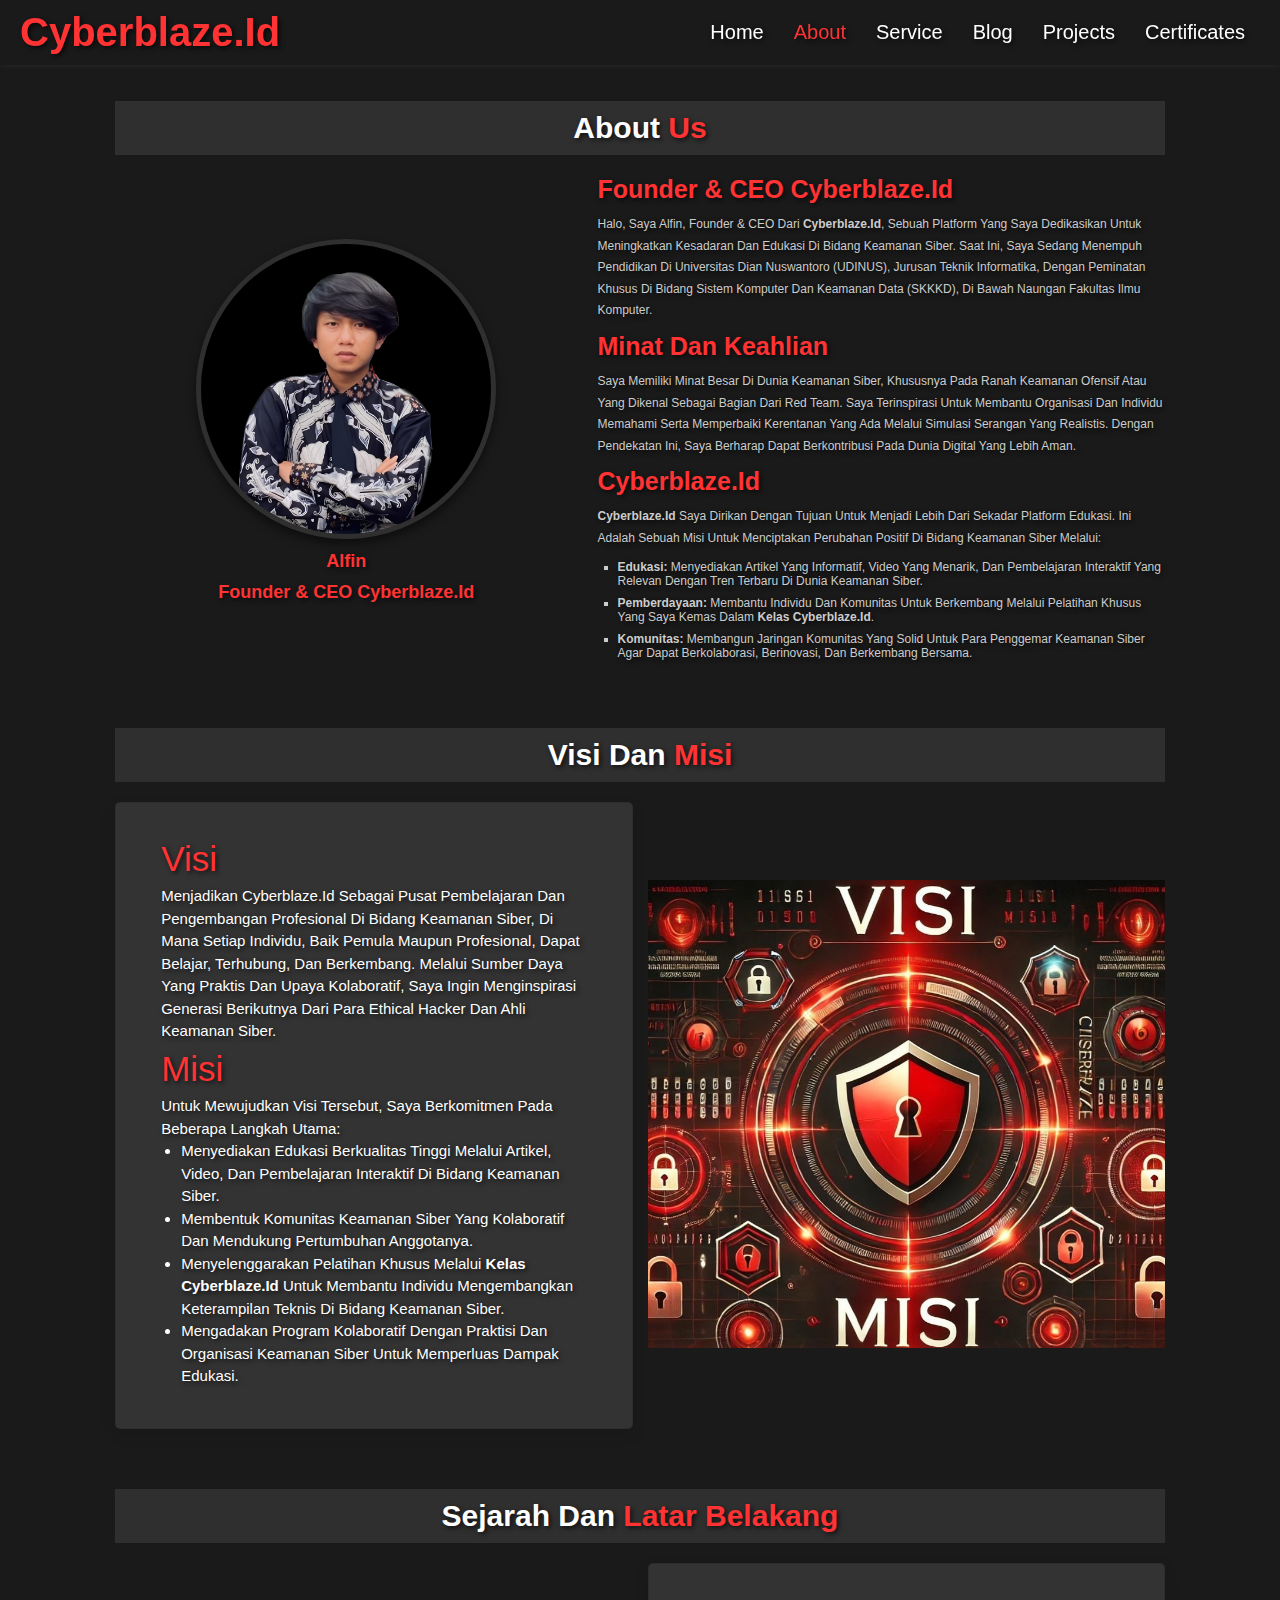
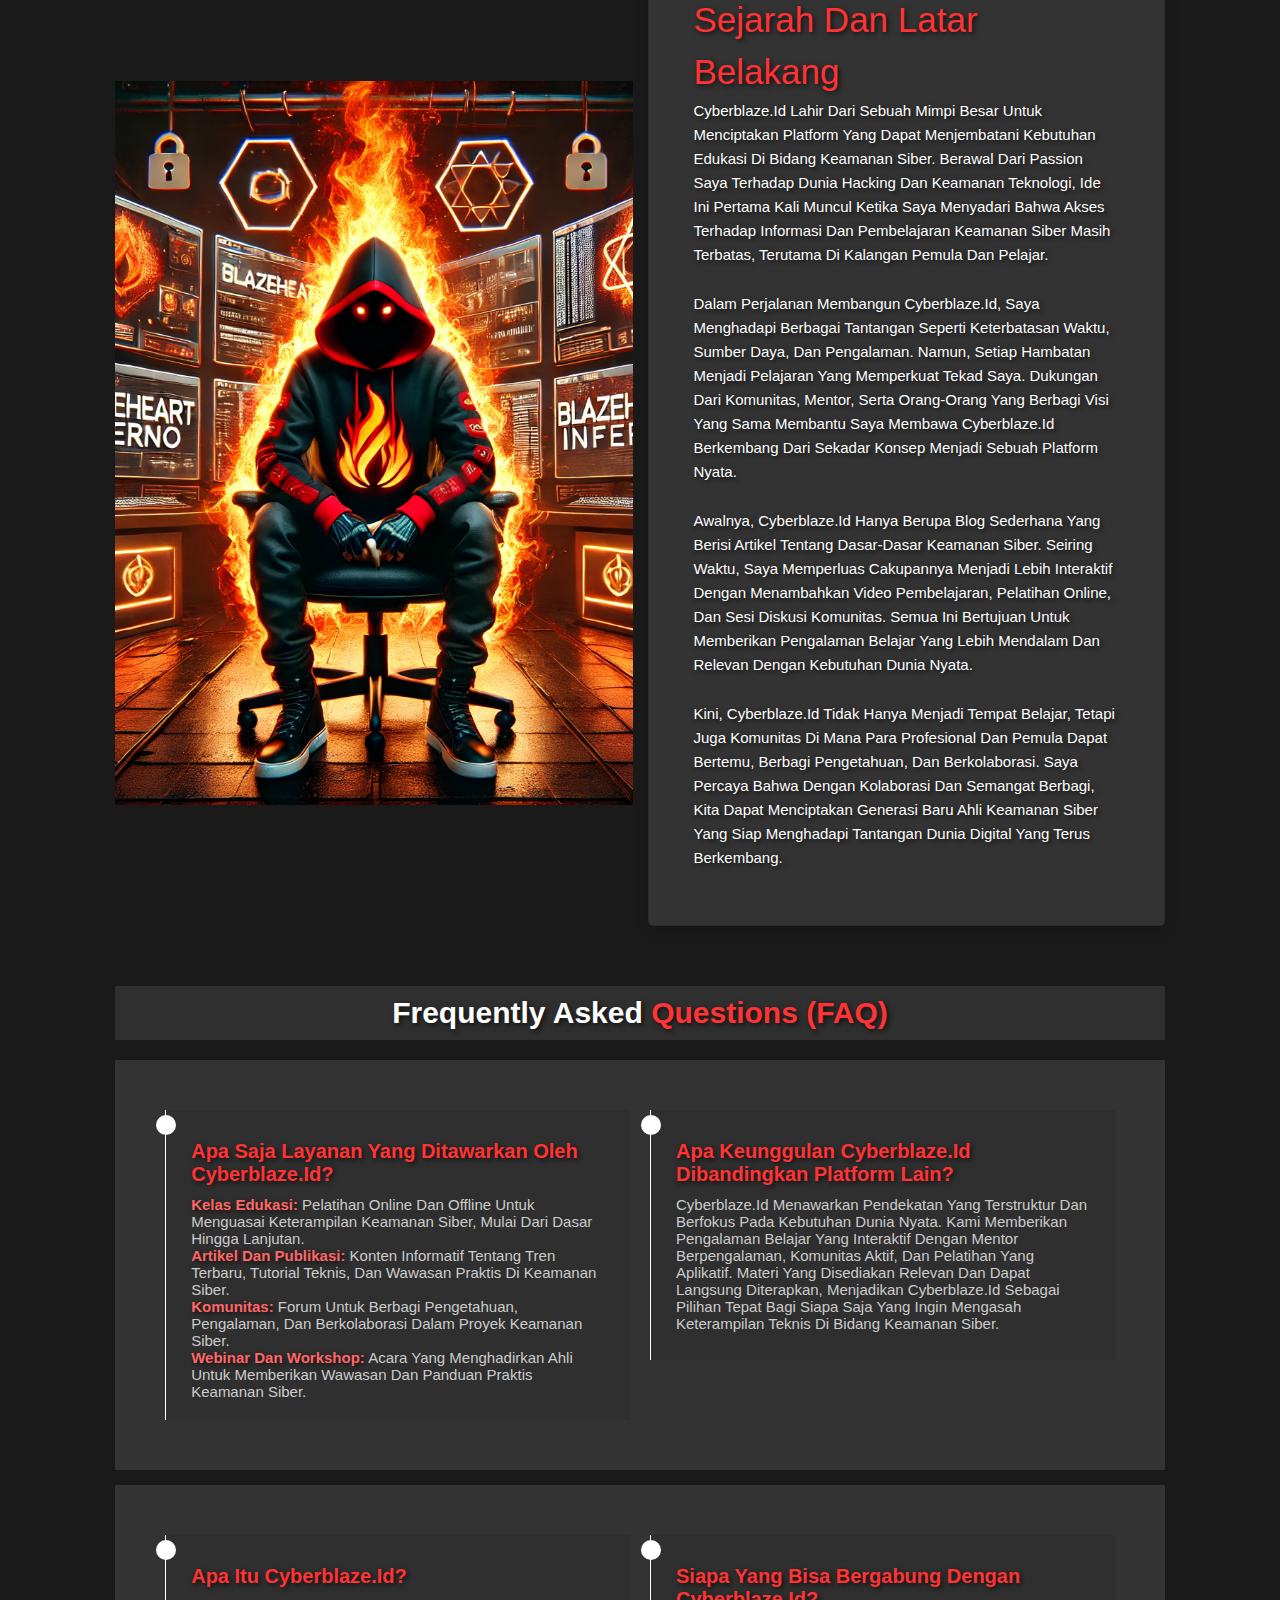
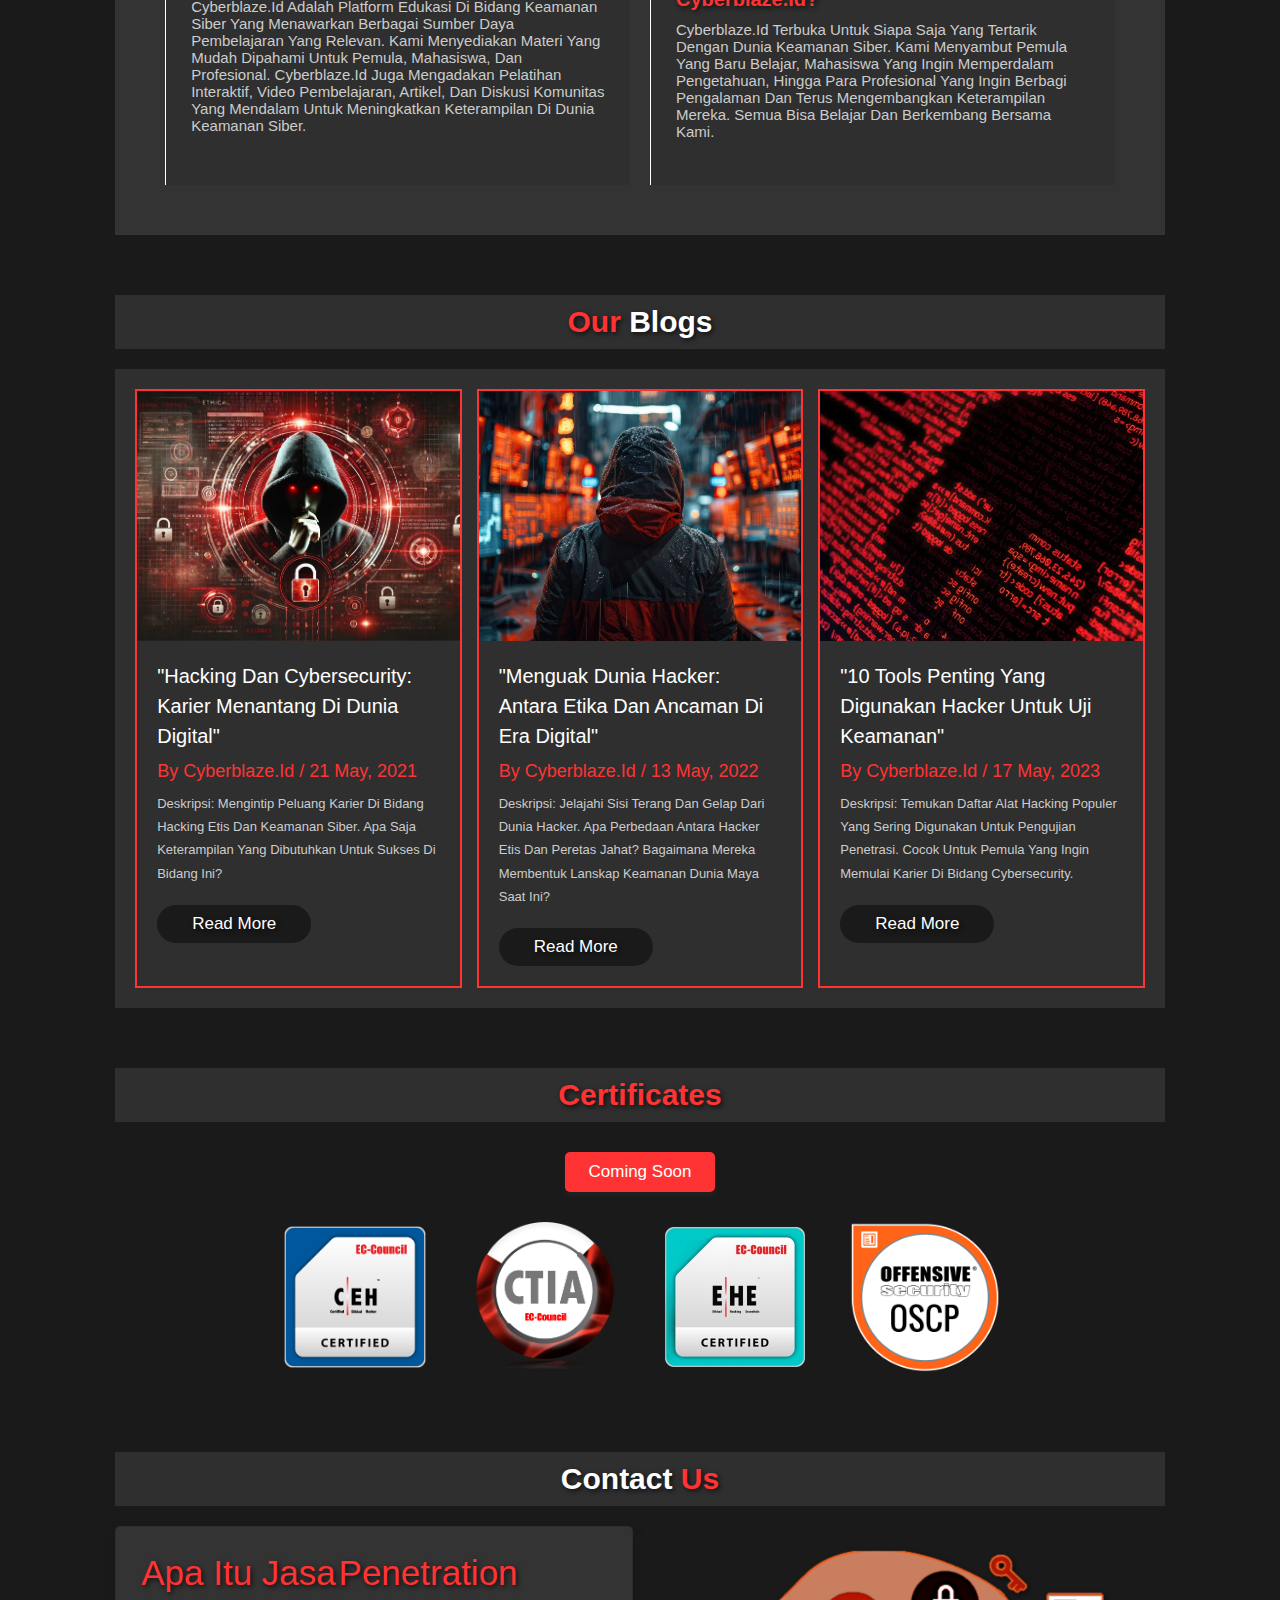
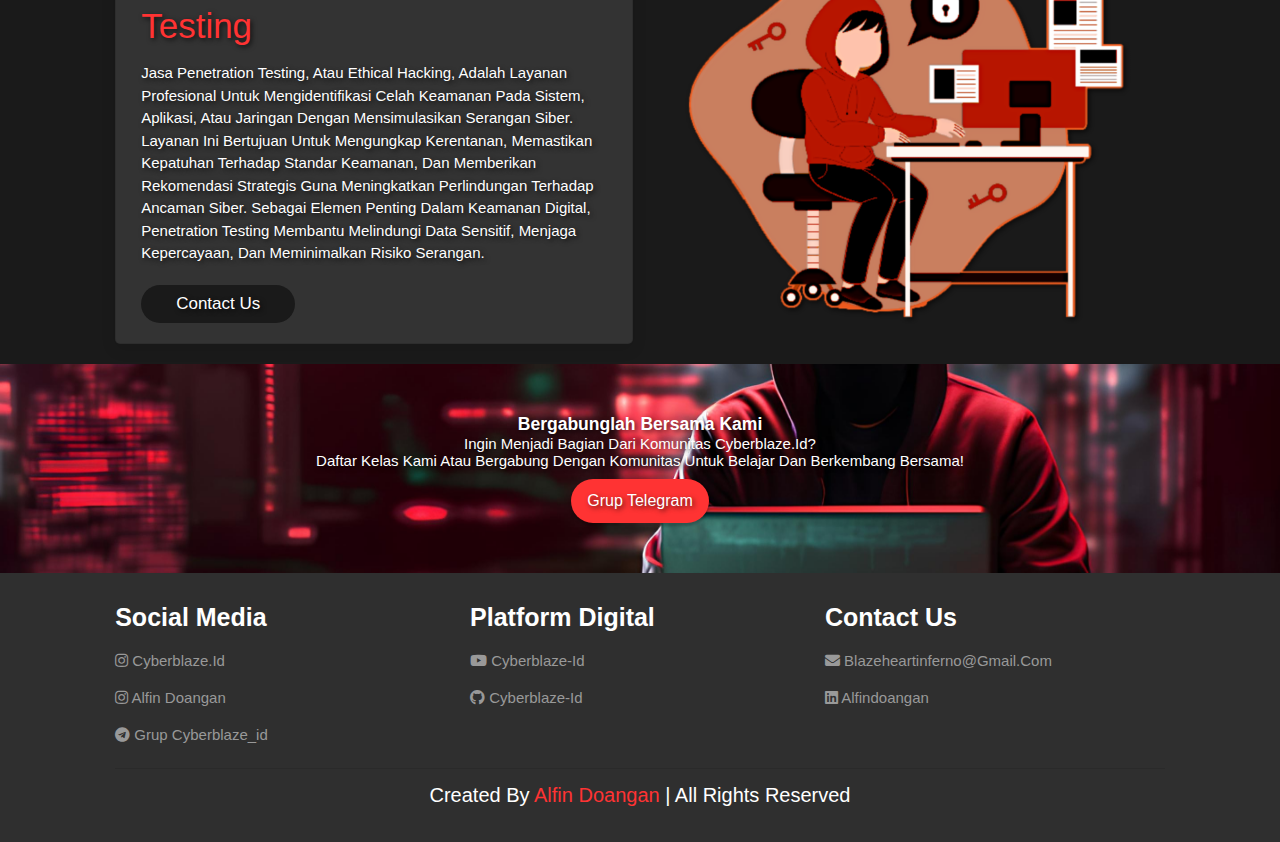
<file: about.html>
<!DOCTYPE html>
<html lang="en">
<head>
    <meta charset="UTF-8">
    <meta http-equiv="X-UA-Compatible" content="IE=edge">
    <meta name="viewport" content="width=device-width, initial-scale=1.0">

    <!-- font awesome cdn link  -->
    <link rel="stylesheet" href="https://cdnjs.cloudflare.com/ajax/libs/font-awesome/6.0.0-beta3/css/all.min.css">
    <!-- custom css file link  -->
    <link rel="stylesheet" href="css/about.css"onload="document.body.style.visibility='visible'; document.body.style.opacity=1;">>
    <script src="https://code.jquery.com/jquery-3.6.0.min.js"></script>
    <link rel="icon" type="image/x-icon" href="images/logo.png">

    <meta name="title" content="Cyberblaze.id - Cybersecurity Platform" />
    <meta name="google-site-verification" content="" />
    <meta name="description"
        content="Cyberblaze.id adalah platform edukasi yang fokus pada keamanan siber. Temukan berbagai pelatihan, artikel, dan webinar interaktif untuk mengembangkan keterampilan Anda di bidang ini." />
    <meta name="keywords"
        content="Cybersecurity, keamanan siber, ethical hacking, pelatihan keamanan siber, artikel keamanan siber, webinar, komunitas, keamanan data, teknologi, pengembangan web, edukasi digital, hacking, ethical hacker, penetration testing" />
    <meta name="author" content="Cyberblaze.id" />
    <meta name="robots" content="index, follow" />
    <meta name="language" content="Indonesia" />
    <meta name="revisit-after" content="2 days" />
    <meta name="copyright" content="Cyberblaze.id 2024" />

    <meta property="og:title" content="Cyberblaze.id - Cybersecurity Platform" />
    <meta property="og:description"
        content="Platform edukasi Cyberblaze.id menyediakan pelatihan, artikel, dan komunitas interaktif untuk membantu Anda berkembang di dunia keamanan siber." />
    <meta property="og:image" content="https://cyberblaze-id.github.io/Cyberblaze.id/images/logo.png" />
    <meta property="og:url" content="https://cyberblaze-id.github.io/Cyberblaze.id/" />
    <meta property="og:type" content="website" />

    <title>Cyberblaze.id - Cybersecurity Platform</title>

    <link href="https://cdnjs.cloudflare.com/ajax/libs/font-awesome/6.0.0-beta3/css/all.min.css" rel="stylesheet">
    <link rel="stylesheet" href="https://cdnjs.cloudflare.com/ajax/libs/font-awesome/5.15.4/css/all.min.css">


</head>
<body>
<!-- header section starts  -->
<header class="header fixed-top" id="header">
    <a href="about.html" class="logo"><h1>Cyberblaze.id</h1></a>
    <nav class="navbar" id="navbar"> <!-- Tambahkan ID 'navbar' -->
      <ul>
        <li><a href="index.html">home</a></li>
        <li class="active"><a href="about.html">about</a></li>
        <li><a href="service.html">service</a></li>
        <li><a href="blog.html">blog</a></li>
        <li><a href="projects.html">projects</a></li>
        <li><a href="certificates.html">certificates</a></li>
      </ul>
    </nav>
    <div id="menu-btn" class="fas fa-bars"></div>
  </header>
<!-- header section ends  -->   

<!-- about section starts  -->
<section class="about" id="about">
    <h1 class="heading"> <span> about </span> us </h1>
    <div class="row">
        <div class="img-container">
            <img src="images/profil.png" alt="">
            <h3>Alfin</h3>
            <h3>Founder & CEO Cyberblaze.id</h3>
        </div>
        <div class="content">
            <div class="skill-bar">
                <h3>Founder & CEO Cyberblaze.id</h3>
                <p>
                    Halo, saya Alfin, Founder & CEO dari <strong>Cyberblaze.id</strong>, sebuah platform yang saya dedikasikan untuk meningkatkan kesadaran dan edukasi di bidang keamanan siber. Saat ini, saya sedang menempuh pendidikan di Universitas Dian Nuswantoro (UDINUS), jurusan Teknik Informatika, dengan peminatan khusus di bidang Sistem Komputer dan Keamanan Data (SKKKD), di bawah naungan Fakultas Ilmu Komputer.  
                </p>
                <h3>Minat dan Keahlian</h3>
                <p>
                    Saya memiliki minat besar di dunia keamanan siber, khususnya pada ranah keamanan ofensif atau yang dikenal sebagai bagian dari Red Team. Saya terinspirasi untuk membantu organisasi dan individu memahami serta memperbaiki kerentanan yang ada melalui simulasi serangan yang realistis. Dengan pendekatan ini, saya berharap dapat berkontribusi pada dunia digital yang lebih aman.
                </p>
                <h3>Cyberblaze.id</h3>
                <p>
                    <strong>Cyberblaze.id</strong> saya dirikan dengan tujuan untuk menjadi lebih dari sekadar platform edukasi. Ini adalah sebuah misi untuk menciptakan perubahan positif di bidang keamanan siber melalui:
                </p>
                <ul>
                    <li><strong>Edukasi:</strong> Menyediakan artikel yang informatif, video yang menarik, dan pembelajaran interaktif yang relevan dengan tren terbaru di dunia keamanan siber.</li>
                    <li><strong>Pemberdayaan:</strong> Membantu individu dan komunitas untuk berkembang melalui pelatihan khusus yang saya kemas dalam <strong>Kelas Cyberblaze.id</strong>.</li>
                    <li><strong>Komunitas:</strong> Membangun jaringan komunitas yang solid untuk para penggemar keamanan siber agar dapat berkolaborasi, berinovasi, dan berkembang bersama.</li>
                </ul>
        </div>
    </div>
</section>
<!-- about section ends -->

<!-- vision-mission section starts  -->
<section class="vision-mission" id="vision-mission">
    <h1 class="heading"> <span> Visi dan </span> Misi </h1>
    <div class="row">
        <div class="content">
            <span>Visi</span>
            <p>Menjadikan Cyberblaze.id sebagai pusat pembelajaran dan pengembangan profesional di bidang keamanan siber, di mana setiap individu, baik pemula maupun profesional, dapat belajar, terhubung, dan berkembang. Melalui sumber daya yang praktis dan upaya kolaboratif, saya ingin menginspirasi generasi berikutnya dari para ethical hacker dan ahli keamanan siber.</p>
            <span>Misi</span>
            <p>Untuk mewujudkan visi tersebut, saya berkomitmen pada beberapa langkah utama:</p>
            <ul>
                <li>Menyediakan edukasi berkualitas tinggi melalui artikel, video, dan pembelajaran interaktif di bidang keamanan siber.</li>
                <li>Membentuk komunitas keamanan siber yang kolaboratif dan mendukung pertumbuhan anggotanya.</li>
                <li>Menyelenggarakan pelatihan khusus melalui <strong>Kelas Cyberblaze.id</strong> untuk membantu individu mengembangkan keterampilan teknis di bidang keamanan siber.</li>
                <li>Mengadakan program kolaboratif dengan praktisi dan organisasi keamanan siber untuk memperluas dampak edukasi.</li>
            </ul>
        </div>
        <div class="image">
            <img src="images/visimisi1.jpg" alt="Visi misi">
        </div>
    </div>
</section>
<!-- vision-mission section ends -->

<!-- Sejarah dan Latar Belakang section starts -->
<section class="history" id="history">
    <h1 class="heading"> 
        <span> Sejarah dan </span> Latar Belakang 
    </h1>
    <div class="row">
        <div class="image">
            <img src="images/sejarah.jpg" alt="Logo Cyberblaze.id">
        </div>
        <div class="content">
            <span>Sejarah dan Latar Belakang</span>
            <p>
                Cyberblaze.id lahir dari sebuah mimpi besar untuk menciptakan platform yang dapat menjembatani kebutuhan edukasi di bidang keamanan siber. 
                Berawal dari passion saya terhadap dunia hacking dan keamanan teknologi, ide ini pertama kali muncul ketika saya menyadari bahwa akses terhadap informasi 
                dan pembelajaran keamanan siber masih terbatas, terutama di kalangan pemula dan pelajar.
            </p>
            <p>
                Dalam perjalanan membangun Cyberblaze.id, saya menghadapi berbagai tantangan seperti keterbatasan waktu, sumber daya, dan pengalaman. 
                Namun, setiap hambatan menjadi pelajaran yang memperkuat tekad saya. Dukungan dari komunitas, mentor, serta orang-orang yang berbagi visi yang sama 
                membantu saya membawa Cyberblaze.id berkembang dari sekadar konsep menjadi sebuah platform nyata.
            </p>
            <p>
                Awalnya, Cyberblaze.id hanya berupa blog sederhana yang berisi artikel tentang dasar-dasar keamanan siber. Seiring waktu, saya memperluas cakupannya 
                menjadi lebih interaktif dengan menambahkan video pembelajaran, pelatihan online, dan sesi diskusi komunitas. Semua ini bertujuan untuk memberikan pengalaman 
                belajar yang lebih mendalam dan relevan dengan kebutuhan dunia nyata.
            </p>
            <p>
                Kini, Cyberblaze.id tidak hanya menjadi tempat belajar, tetapi juga komunitas di mana para profesional dan pemula dapat bertemu, berbagi pengetahuan, 
                dan berkolaborasi. Saya percaya bahwa dengan kolaborasi dan semangat berbagi, kita dapat menciptakan generasi baru ahli keamanan siber yang siap menghadapi 
                tantangan dunia digital yang terus berkembang.
            </p>
        </div>
    </div>
</section>
<!-- Sejarah dan Latar Belakang section ends --> 

<!-- FAQ section starts -->
<section id="faq" class="container-fluid faq">
    <h1 class="heading"> <span> Frequently Asked </span> Questions (FAQ) </h1>
    <div class="row justify-content-around mt-5 pt-5">
        <div class="box-container">
            <div class="box">
                <h3>Apa itu Cyberblaze.id?</h3>
                <p>Cyberblaze.id adalah platform edukasi di bidang keamanan siber yang menawarkan berbagai sumber daya pembelajaran yang relevan. Kami menyediakan materi yang mudah dipahami untuk pemula, mahasiswa, dan profesional. Cyberblaze.id juga mengadakan pelatihan interaktif, video pembelajaran, artikel, dan diskusi komunitas yang mendalam untuk meningkatkan keterampilan di dunia keamanan siber.</p>
            </div>
            <div class="box">
                <h3>Siapa yang bisa bergabung dengan Cyberblaze.id?</h3>
                <p>Cyberblaze.id terbuka untuk siapa saja yang tertarik dengan dunia keamanan siber. Kami menyambut pemula yang baru belajar, mahasiswa yang ingin memperdalam pengetahuan, hingga para profesional yang ingin berbagi pengalaman dan terus mengembangkan keterampilan mereka. Semua bisa belajar dan berkembang bersama kami.</p>
            </div>
        </div>
        <div class="box-container">
            <div class="box">
                <h3>Apa saja layanan yang ditawarkan oleh Cyberblaze.id?</h3>
                <p><strong>Kelas Edukasi:</strong> Pelatihan online dan offline untuk menguasai keterampilan keamanan siber, mulai dari dasar hingga lanjutan.</p>
                <p><strong>Artikel dan Publikasi:</strong> Konten informatif tentang tren terbaru, tutorial teknis, dan wawasan praktis di keamanan siber.</p>
                <p><strong>Komunitas:</strong> Forum untuk berbagi pengetahuan, pengalaman, dan berkolaborasi dalam proyek keamanan siber.</p>
                <p><strong>Webinar dan Workshop:</strong> Acara yang menghadirkan ahli untuk memberikan wawasan dan panduan praktis keamanan siber.</p>
            </div>
            <div class="box">
                <h3>Apa keunggulan Cyberblaze.id dibandingkan platform lain?</h3>
                <p>Cyberblaze.id menawarkan pendekatan yang terstruktur dan berfokus pada kebutuhan dunia nyata. Kami memberikan pengalaman belajar yang interaktif dengan mentor berpengalaman, komunitas aktif, dan pelatihan yang aplikatif. Materi yang disediakan relevan dan dapat langsung diterapkan, menjadikan Cyberblaze.id sebagai pilihan tepat bagi siapa saja yang ingin mengasah keterampilan teknis di bidang keamanan siber.</p>
            </div>
        </div>
    </div>
</section>
<!-- FAQ section ends -->

<!-- blogs section starts  -->

<section class="blogs" id="blogs">

    <h1 class="heading"> our <span>blogs</span> </h1>

    <div class="box-container">

        <div class="box">
            <div class="image">
                <img src="images/1.jpg" alt="">
            </div>
            <div class="content">
                <a href="blog1.html" class="title">"Hacking dan Cybersecurity: Karier Menantang di Dunia Digital"</a>
                <span>by cyberblaze.id / 21 may, 2021</span>
                <p>Deskripsi: Mengintip peluang karier di bidang hacking etis dan keamanan siber. Apa saja keterampilan yang dibutuhkan untuk sukses di bidang ini?</p>
                <a href="blog1.html" class="btn">read more</a>
            </div>
        </div>

        <div class="box">
            <div class="image">
                <img src="images/3.jpg" alt="">
            </div>
            <div class="content">
                <a href="blog2.html" class="title">"Menguak Dunia Hacker: Antara Etika dan Ancaman di Era Digital"</a>
                <span>by cyberblaze.id / 13 may, 2022</span>
                <p>Deskripsi: Jelajahi sisi terang dan gelap dari dunia hacker. Apa perbedaan antara hacker etis dan peretas jahat? Bagaimana mereka membentuk lanskap keamanan dunia maya saat ini?</p>
                <a href="blog2.html" class="btn">read more</a>
            </div>
        </div>

        <div class="box">
            <div class="image">
                <img src="images/2.jpg" alt="">
            </div>
            <div class="content">
                <a href="blog3.html" class="title">"10 Tools Penting yang Digunakan Hacker untuk Uji Keamanan"</a>
                <span>by cyberblaze.id / 17 may, 2023</span>
                <p>Deskripsi: Temukan daftar alat hacking populer yang sering digunakan untuk pengujian penetrasi. Cocok untuk pemula yang ingin memulai karier di bidang cybersecurity.</p>
                <a href="blog3.html" class="btn">read more</a>
            </div>
        </div>

    </div>

</section>

<!-- blogs section ends -->

<!-- certificates section starts  -->
<section id="certificates" class="container certificates">
    <h1 class="heading"> certificates </h1>
    <ul class="controls">
        <li class="buttons active" data-filter="all">Coming soon</li>
    </ul>
    <div class="images">
        <img src="images/ceh.png" class="filter-image" alt="Certified Ethical Hacker (CEH) certificate">
        <img src="images/ctia.png" class="filter-image" alt="Certified Information Systems Security Professional (CISSP) certificate">
        <img src="images/ehe.png" class="filter-image" alt="CompTIA Security+ certificate">
        <img src="images/oscp.png" class="filter-image" alt="Offensive Security Wireless Professional (OSWP) certificate">
    </div>
</section>
<!-- certificates section ends -->   

<!-- contact section starts  -->
<section class="contact" id="contact">
    <h1 class="heading"> <span> contact </span> us </h1>
    <div class="row">
        <div class="content">
            <span>Apa itu Jasa</span>
            <span>Penetration Testing</span>
            <p>Jasa penetration testing, atau ethical hacking, adalah layanan profesional untuk mengidentifikasi celah keamanan pada sistem, aplikasi, atau jaringan dengan mensimulasikan serangan siber. Layanan ini bertujuan untuk mengungkap kerentanan, memastikan kepatuhan terhadap standar keamanan, dan memberikan rekomendasi strategis guna meningkatkan perlindungan terhadap ancaman siber. Sebagai elemen penting dalam keamanan digital, penetration testing membantu melindungi data sensitif, menjaga kepercayaan, dan meminimalkan risiko serangan.</p>
            <a title="gmail" href="mailto:blazeheartinferno@gmail.com" target="_blank" class="btn">Contact Us</a>
        </div>
        <div class="image">
            <img src="images/logo jasa.png" alt="">
        </div>
    </div>
</section>
<!-- contact section ends -->

<!-- wa section starts  -->

<div class="wa">

    <section class="kata" id="kata">
        <div class="container text-center">
        <h3 class="jumbotron-title">Bergabunglah Bersama Kami</h3>
        <p> Ingin menjadi bagian dari komunitas Cyberblaze.id?</p> 
        <p>daftar kelas kami atau bergabung dengan komunitas untuk belajar 
        dan berkembang bersama!</p>
        <p><a title="Telegram" href="https://t.me/cyberblaze_id" class="button whatsapp-button"><span class="telegram-icon"></span><span class="button-label">Grup Telegram</span></a></p>
        </div>
        </section>
 
 </div>
 
 <!-- wa section ends -->

<!-- footer section starts  -->
<section class="footer">
    <div class="box-container">
        <div class="box">
            <h3>Social media</h3>
            <a title="Instagram" href="https://www.instagram.com/cyberblaze.id" target="_blank" rel="noopener noreferrer">
                <i class="fab fa-instagram"></i> Cyberblaze.id
            </a>
            <a title="Instagram" href="https://instagram.com/alfindoangan" target="_blank" rel="noopener noreferrer">
                <i class="fab fa-instagram"></i> alfin doangan
            </a>
            <a title="Telegram" href="https://t.me/cyberblaze_id" target="_blank" rel="noopener noreferrer">
                <i class="fab fa-telegram"></i> Grup Cyberblaze_id
            </a>
        </div>
        <div class="box">
            <h3>Platform Digital</h3>
            <a title="Youtube" href="https://www.youtube.com/@cyberblaze-id" target="_blank" rel="noopener noreferrer">
                <i class="fab fa-youtube"></i> Cyberblaze-id
            </a>
            <a title="github" href="https://github.com/Cyberblaze-id" target="_blank" rel="noopener noreferrer">
                <i class="fab fa-github"></i> Cyberblaze-id
            </a>
        </div>
        <div class="box">
          <h3>Contact us</h3>
          <a title="gmail" href="mailto:blazeheartinferno@gmail.com" target="_blank" rel="noopener noreferrer">
            <i class="fas fa-envelope"></i> blazeheartinferno@gmail.com
        </a>
          <a title="LinkedIn" href="https://www.linkedin.com/in/alfindoangan/" target="_blank" rel="noopener noreferrer">
            <i class="fab fa-linkedin"></i> alfindoangan
        </a>
      </div>
    </div>
    <div class="credit"> created by <span> Alfin Doangan </span> | all rights reserved </div>
</section>
<!-- footer section ends -->

<script src="script.js" defer></script>

</body>
</html>
</file>
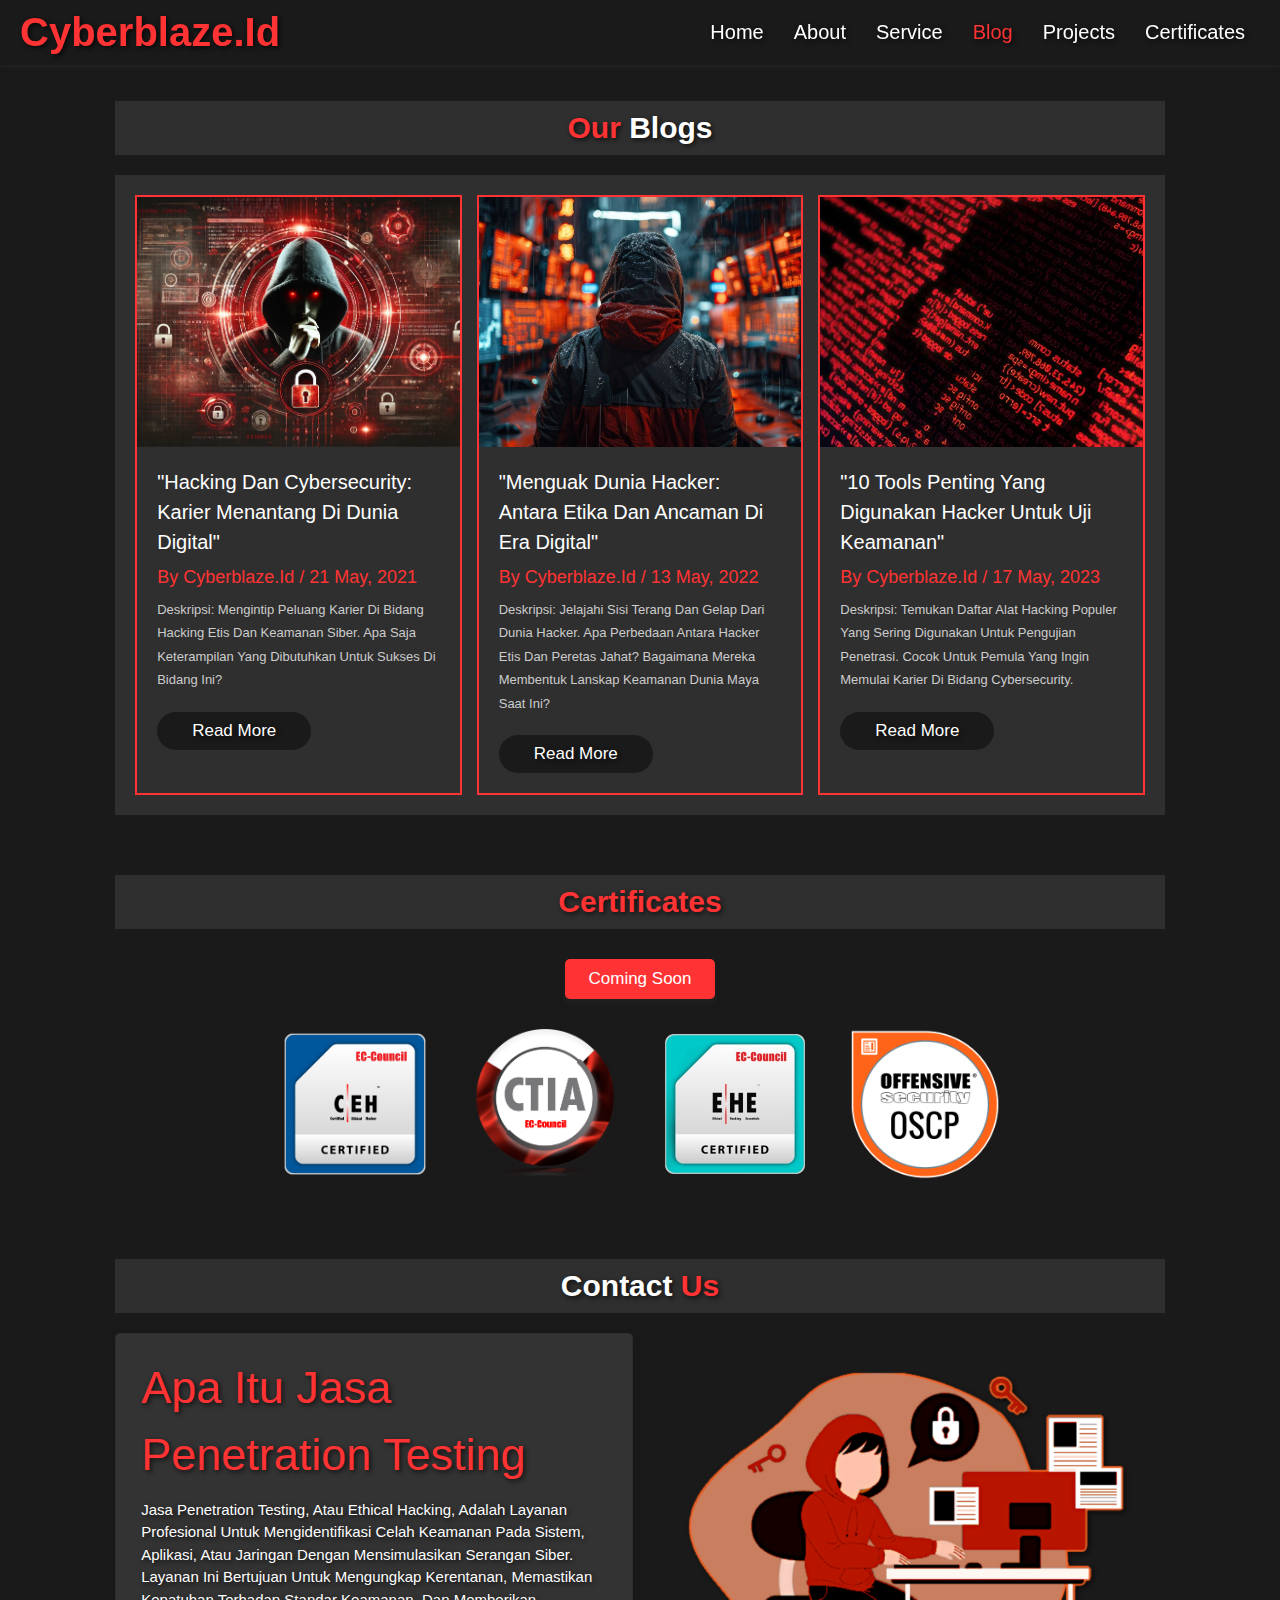
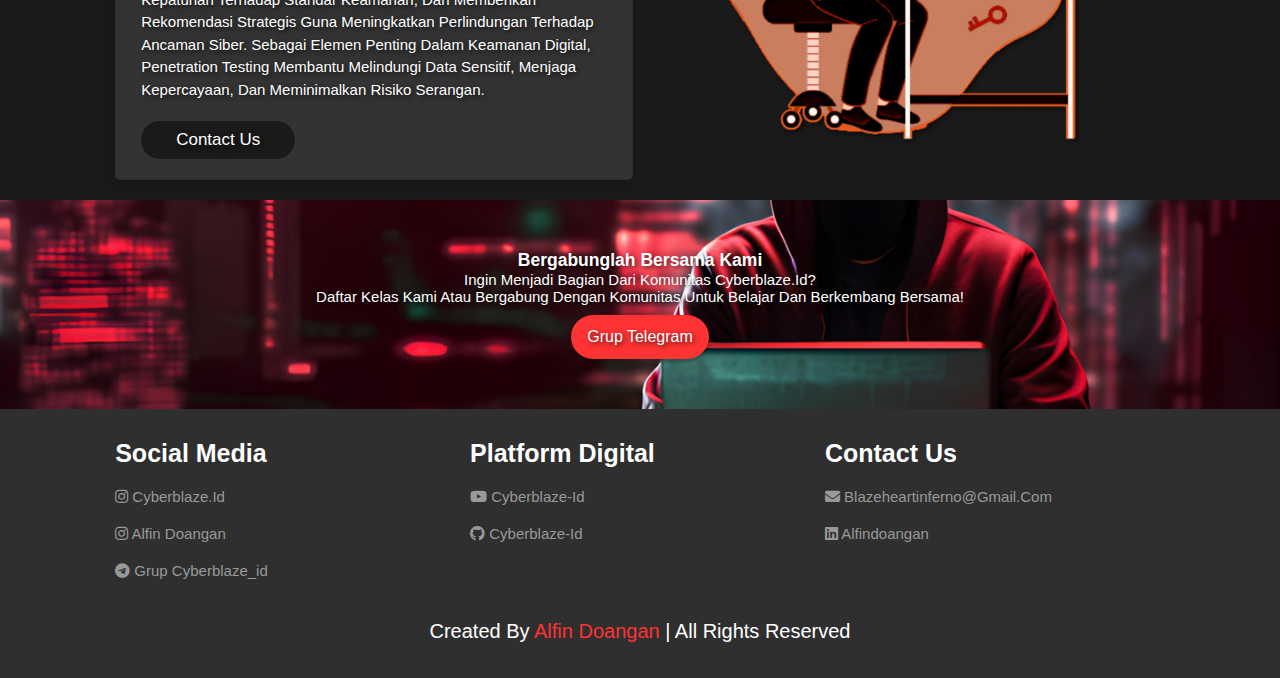
<file: blog.html>
<!DOCTYPE html>
<html lang="en">
<head>
    <meta charset="UTF-8">
    <meta http-equiv="X-UA-Compatible" content="IE=edge">
    <meta name="viewport" content="width=device-width, initial-scale=1.0">

    <!-- font awesome cdn link  -->
    <link rel="stylesheet" href="https://cdnjs.cloudflare.com/ajax/libs/font-awesome/6.0.0-beta3/css/all.min.css">
    <!-- custom css file link  -->
    <link rel="stylesheet" href="css/blog.css"onload="document.body.style.visibility='visible'; document.body.style.opacity=1;">>
    <script src="https://code.jquery.com/jquery-3.6.0.min.js"></script>
    <link rel="icon" type="image/x-icon" href="images/logo.png">

    <meta name="title" content="Cyberblaze.id - Cybersecurity Platform" />
    <meta name="google-site-verification" content="" />
    <meta name="description"
        content="Cyberblaze.id adalah platform edukasi yang fokus pada keamanan siber. Temukan berbagai pelatihan, artikel, dan webinar interaktif untuk mengembangkan keterampilan Anda di bidang ini." />
    <meta name="keywords"
        content="Cybersecurity, keamanan siber, ethical hacking, pelatihan keamanan siber, artikel keamanan siber, webinar, komunitas, keamanan data, teknologi, pengembangan web, edukasi digital, hacking, ethical hacker, penetration testing" />
    <meta name="author" content="Cyberblaze.id" />
    <meta name="robots" content="index, follow" />
    <meta name="language" content="Indonesia" />
    <meta name="revisit-after" content="2 days" />
    <meta name="copyright" content="Cyberblaze.id 2024" />

    <meta property="og:title" content="Cyberblaze.id - Cybersecurity Platform" />
    <meta property="og:description"
        content="Platform edukasi Cyberblaze.id menyediakan pelatihan, artikel, dan komunitas interaktif untuk membantu Anda berkembang di dunia keamanan siber." />
    <meta property="og:image" content="https://cyberblaze-id.github.io/Cyberblaze.id/images/logo.png" />
    <meta property="og:url" content="https://cyberblaze-id.github.io/Cyberblaze.id/" />
    <meta property="og:type" content="website" />

    <title>Cyberblaze.id - Cybersecurity Platform</title>

    <link href="https://cdnjs.cloudflare.com/ajax/libs/font-awesome/6.0.0-beta3/css/all.min.css" rel="stylesheet">
    <link rel="stylesheet" href="https://cdnjs.cloudflare.com/ajax/libs/font-awesome/5.15.4/css/all.min.css">


</head>
<body>

<!-- header section starts  -->
<header class="header fixed-top" id="header">
    <a href="blog.html" class="logo"><h1>Cyberblaze.id</h1></a>
    <nav class="navbar" id="navbar"> <!-- Tambahkan ID 'navbar' -->
      <ul>
        <li><a href="index.html">home</a></li>
        <li><a href="about.html">about</a></li>
        <li><a href="service.html">service</a></li>
        <li class="active"><a href="blog.html">blog</a></li>
        <li><a href="projects.html">projects</a></li>
        <li><a href="certificates.html">certificates</a></li>
      </ul>
    </nav>
    <div id="menu-btn" class="fas fa-bars"></div>
  </header>
<!-- header section ends  -->   

<!-- blogs section starts  -->

<section class="blogs" id="blogs">

    <h1 class="heading"> our <span>blogs</span> </h1>

    <div class="box-container">

        <div class="box">
            <div class="image">
                <img src="images/1.jpg" alt="">
            </div>
            <div class="content">
                <a href="blog1.html" class="title">"Hacking dan Cybersecurity: Karier Menantang di Dunia Digital"</a>
                <span>by cyberblaze.id / 21 may, 2021</span>
                <p>Deskripsi: Mengintip peluang karier di bidang hacking etis dan keamanan siber. Apa saja keterampilan yang dibutuhkan untuk sukses di bidang ini?</p>
                <a href="blog1.html" class="btn">read more</a>
            </div>
        </div>

        <div class="box">
            <div class="image">
                <img src="images/3.jpg" alt="">
            </div>
            <div class="content">
                <a href="blog2.html" class="title">"Menguak Dunia Hacker: Antara Etika dan Ancaman di Era Digital"</a>
                <span>by cyberblaze.id / 13 may, 2022</span>
                <p>Deskripsi: Jelajahi sisi terang dan gelap dari dunia hacker. Apa perbedaan antara hacker etis dan peretas jahat? Bagaimana mereka membentuk lanskap keamanan dunia maya saat ini?</p>
                <a href="blog2.html" class="btn">read more</a>
            </div>
        </div>

        <div class="box">
            <div class="image">
                <img src="images/2.jpg" alt="">
            </div>
            <div class="content">
                <a href="blog3.html" class="title">"10 Tools Penting yang Digunakan Hacker untuk Uji Keamanan"</a>
                <span>by cyberblaze.id / 17 may, 2023</span>
                <p>Deskripsi: Temukan daftar alat hacking populer yang sering digunakan untuk pengujian penetrasi. Cocok untuk pemula yang ingin memulai karier di bidang cybersecurity.</p>
                <a href="blog3.html" class="btn">read more</a>
            </div>
        </div>

    </div>

</section>

<!-- blogs section ends -->

<!-- certificates section starts  -->
<section id="certificates" class="container certificates">
    <h1 class="heading"> certificates </h1>
    <ul class="controls">
        <li class="buttons active" data-filter="all">Coming soon</li>
    </ul>
    <div class="images">
        <img src="images/ceh.png" class="filter-image" alt="Certified Ethical Hacker (CEH) certificate">
        <img src="images/ctia.png" class="filter-image" alt="Certified Information Systems Security Professional (CISSP) certificate">
        <img src="images/ehe.png" class="filter-image" alt="CompTIA Security+ certificate">
        <img src="images/oscp.png" class="filter-image" alt="Offensive Security Wireless Professional (OSWP) certificate">
    </div>
</section>
<!-- certificates section ends --> 

<!-- contact section starts  -->
<section class="contact" id="contact">
    <h1 class="heading"> <span> contact </span> us </h1>
    <div class="row">
        <div class="content">
            <span>Apa itu Jasa</span>
            <span>Penetration Testing</span>
            <p>Jasa penetration testing, atau ethical hacking, adalah layanan profesional untuk mengidentifikasi celah keamanan pada sistem, aplikasi, atau jaringan dengan mensimulasikan serangan siber. Layanan ini bertujuan untuk mengungkap kerentanan, memastikan kepatuhan terhadap standar keamanan, dan memberikan rekomendasi strategis guna meningkatkan perlindungan terhadap ancaman siber. Sebagai elemen penting dalam keamanan digital, penetration testing membantu melindungi data sensitif, menjaga kepercayaan, dan meminimalkan risiko serangan.</p>
            <a title="gmail" href="mailto:blazeheartinferno@gmail.com" target="_blank" class="btn">Contact Us</a>
        </div>
        <div class="image">
            <img src="images/logo jasa.png" alt="">
        </div>
    </div>
</section>
<!-- contact section ends -->

<!-- wa section starts  -->

<div class="wa">

    <section class="kata" id="kata">
        <div class="container text-center">
        <h3 class="jumbotron-title">Bergabunglah Bersama Kami</h3>
        <p> Ingin menjadi bagian dari komunitas Cyberblaze.id?</p> 
        <p>daftar kelas kami atau bergabung dengan komunitas untuk belajar 
        dan berkembang bersama!</p>
        <p><a title="Telegram" href="https://t.me/cyberblaze_id" class="button whatsapp-button"><span class="telegram-icon"></span><span class="button-label">Grup Telegram</span></a></p>
        </div>
        </section>
 
 </div>
 
 <!-- wa section ends -->

<!-- footer section starts  -->
<section class="footer">
    <div class="box-container">
        <div class="box">
            <h3>Social media</h3>
            <a title="Instagram" href="https://www.instagram.com/cyberblaze.id" target="_blank" rel="noopener noreferrer">
                <i class="fab fa-instagram"></i> Cyberblaze.id
            </a>
            <a title="Instagram" href="https://instagram.com/alfindoangan" target="_blank" rel="noopener noreferrer">
                <i class="fab fa-instagram"></i> alfin doangan
            </a>
            <a title="Telegram" href="https://t.me/cyberblaze_id" target="_blank" rel="noopener noreferrer">
                <i class="fab fa-telegram"></i> Grup Cyberblaze_id
            </a>
        </div>
        <div class="box">
            <h3>Platform Digital</h3>
            <a title="Youtube" href="https://www.youtube.com/@cyberblaze-id" target="_blank" rel="noopener noreferrer">
                <i class="fab fa-youtube"></i> Cyberblaze-id
            </a>
            <a title="github" href="https://github.com/Cyberblaze-id" target="_blank" rel="noopener noreferrer">
                <i class="fab fa-github"></i> Cyberblaze-id
            </a>
        </div>
        <div class="box">
          <h3>Contact us</h3>
          <a title="gmail" href="mailto:blazeheartinferno@gmail.com" target="_blank" rel="noopener noreferrer">
            <i class="fas fa-envelope"></i> blazeheartinferno@gmail.com
        </a>
          <a title="LinkedIn" href="https://www.linkedin.com/in/alfindoangan/" target="_blank" rel="noopener noreferrer">
            <i class="fab fa-linkedin"></i> alfindoangan
        </a>
      </div>
    </div>
    <div class="credit"> created by <span> Alfin Doangan </span> | all rights reserved </div>
</section>
<!-- footer section ends -->

<script src="script.js" defer></script>

</body>
</html>
</file>
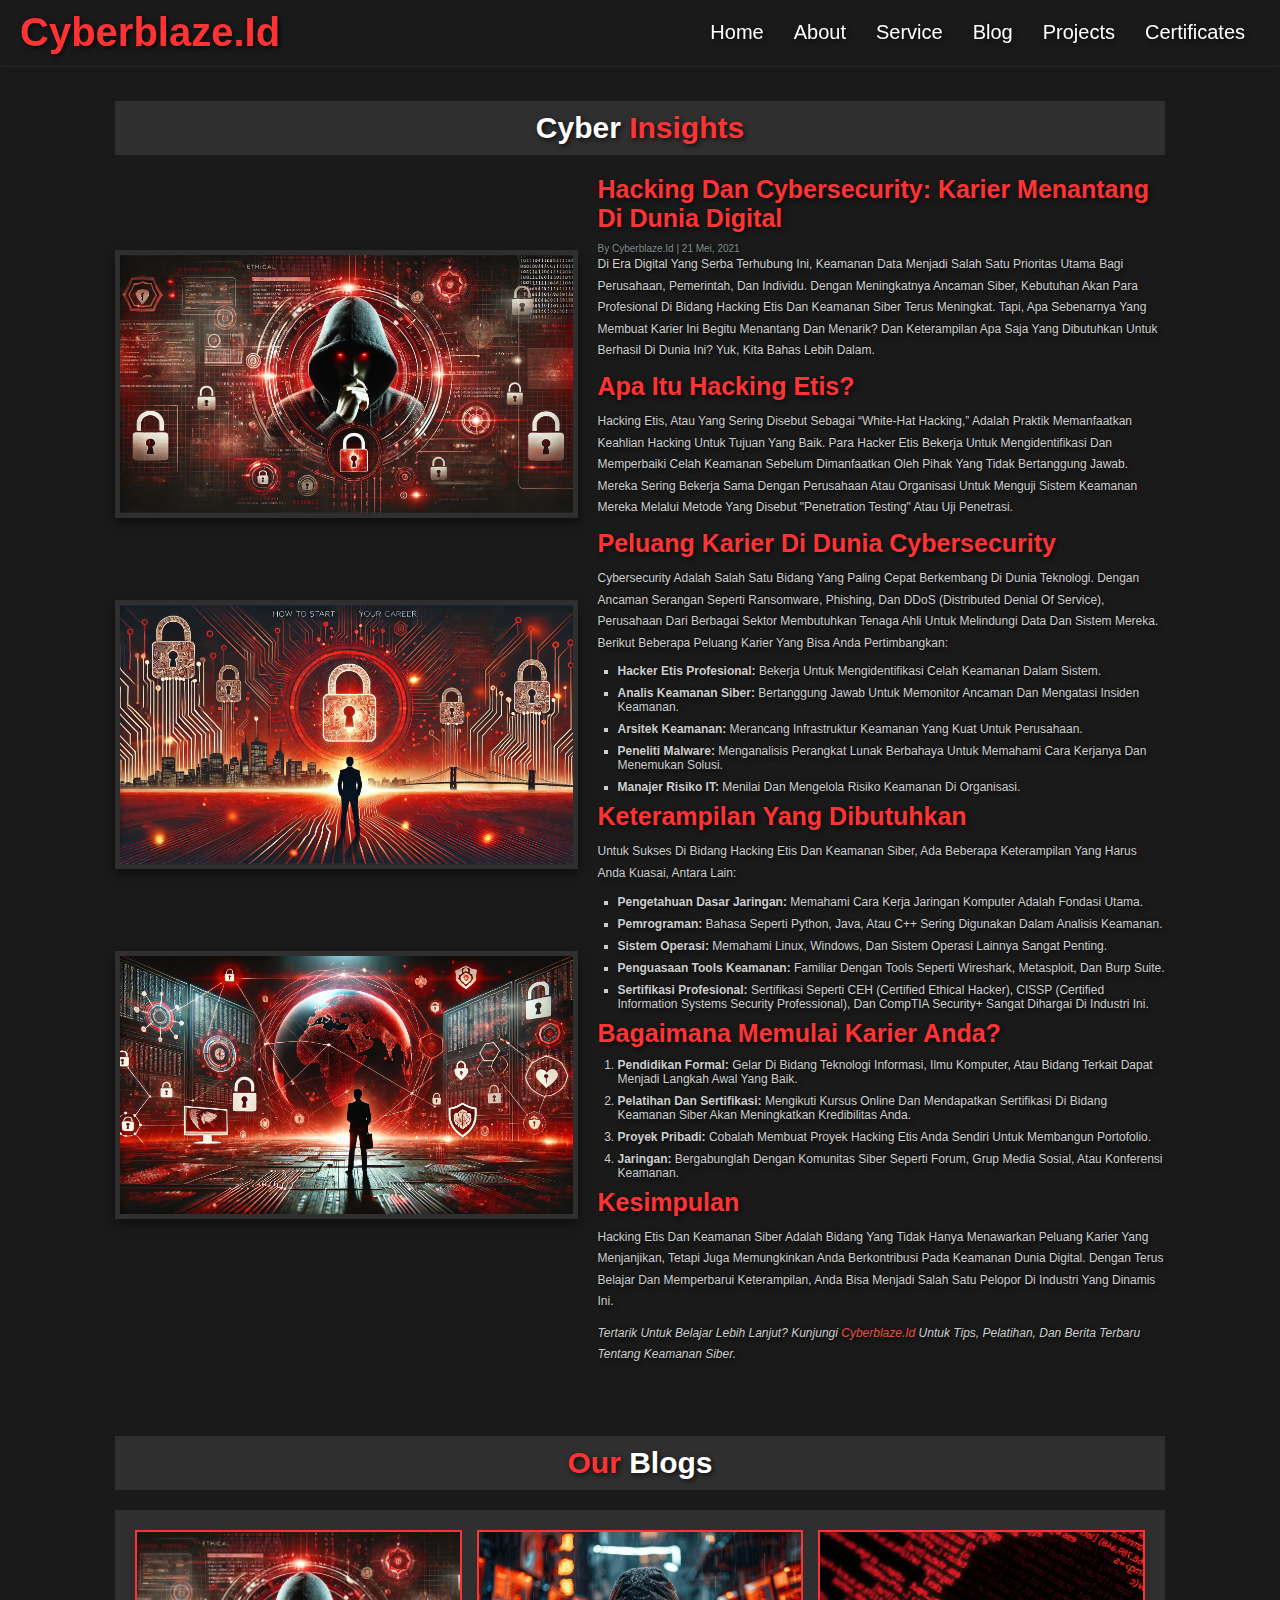
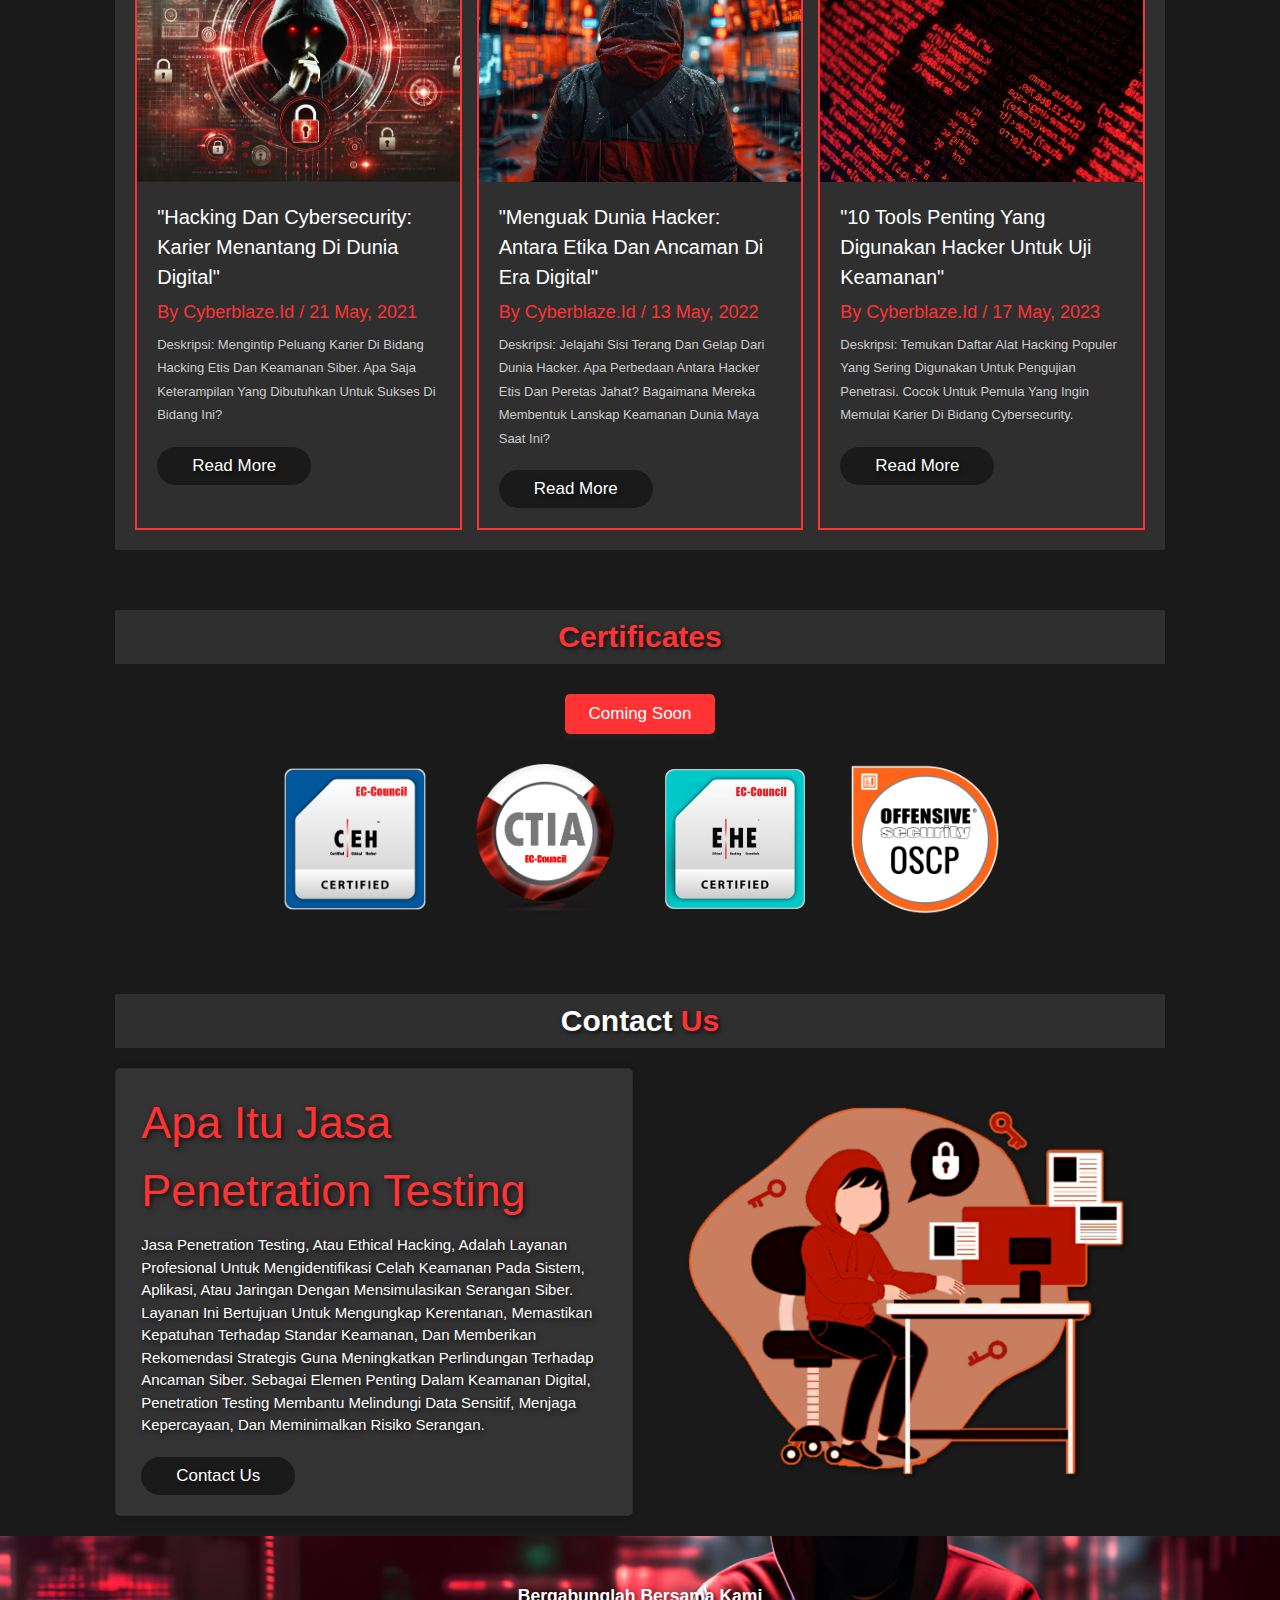
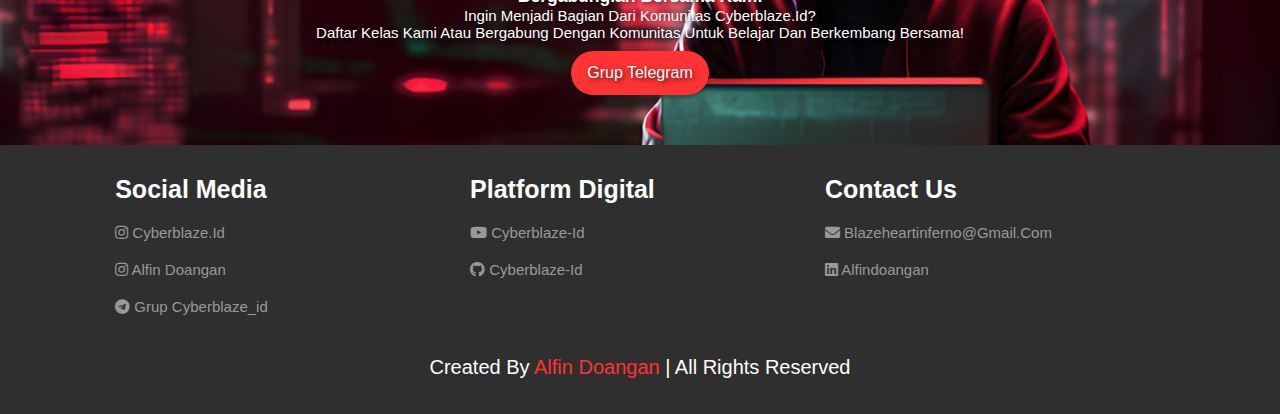
<file: blog1.html>
<!DOCTYPE html>
<html lang="en">
<head>
    <meta charset="UTF-8">
    <meta http-equiv="X-UA-Compatible" content="IE=edge">
    <meta name="viewport" content="width=device-width, initial-scale=1.0">

    <!-- font awesome cdn link  -->
    <link rel="stylesheet" href="https://cdnjs.cloudflare.com/ajax/libs/font-awesome/6.0.0-beta3/css/all.min.css">
    <!-- custom css file link  -->
    <link rel="stylesheet" href="css/blog.css"onload="document.body.style.visibility='visible'; document.body.style.opacity=1;">>
    <script src="https://code.jquery.com/jquery-3.6.0.min.js"></script>
    <link rel="icon" type="image/x-icon" href="images/logo.png">

    <meta name="title" content="Cyberblaze.id - Cybersecurity Platform" />
    <meta name="google-site-verification" content="" />
    <meta name="description"
        content="Cyberblaze.id adalah platform edukasi yang fokus pada keamanan siber. Temukan berbagai pelatihan, artikel, dan webinar interaktif untuk mengembangkan keterampilan Anda di bidang ini." />
    <meta name="keywords"
        content="Cybersecurity, keamanan siber, ethical hacking, pelatihan keamanan siber, artikel keamanan siber, webinar, komunitas, keamanan data, teknologi, pengembangan web, edukasi digital, hacking, ethical hacker, penetration testing" />
    <meta name="author" content="Cyberblaze.id" />
    <meta name="robots" content="index, follow" />
    <meta name="language" content="Indonesia" />
    <meta name="revisit-after" content="2 days" />
    <meta name="copyright" content="Cyberblaze.id 2024" />

    <meta property="og:title" content="Cyberblaze.id - Cybersecurity Platform" />
    <meta property="og:description"
        content="Platform edukasi Cyberblaze.id menyediakan pelatihan, artikel, dan komunitas interaktif untuk membantu Anda berkembang di dunia keamanan siber." />
    <meta property="og:image" content="https://cyberblaze-id.github.io/Cyberblaze.id/images/logo.png" />
    <meta property="og:url" content="https://cyberblaze-id.github.io/Cyberblaze.id/" />
    <meta property="og:type" content="website" />

    <title>Cyberblaze.id - Cybersecurity Platform</title>

    <link href="https://cdnjs.cloudflare.com/ajax/libs/font-awesome/6.0.0-beta3/css/all.min.css" rel="stylesheet">
    <link rel="stylesheet" href="https://cdnjs.cloudflare.com/ajax/libs/font-awesome/5.15.4/css/all.min.css">


</head>
<body>

<!-- header section starts  -->
<header class="header fixed-top" id="header">
    <a href="blog.html" class="logo"><h1>Cyberblaze.id</h1></a>
    <nav class="navbar" id="navbar"> <!-- Tambahkan ID 'navbar' -->
      <ul>
        <li><a href="index.html">home</a></li>
        <li><a href="about.html">about</a></li>
        <li><a href="service.html">service</a></li>
        <li class="active"><a href="blog.html">blog</a></li>
        <li><a href="projects.html">projects</a></li>
        <li><a href="certificates.html">certificates</a></li>
      </ul>
    </nav>
    <div id="menu-btn" class="fas fa-bars"></div>
  </header>
<!-- header section ends  -->   

<!-- blog1 section starts  -->
 
<section class="blog1" id="blog1">

    <h1 class="heading"> <span> Cyber  </span> Insights  </h1>
    <div class="row">
        <div class="img-container">
            <img src="images/1.jpg" alt="">
            <img src="images/blog1-2.jpg" alt="">
            <img src="images/blog1-3.jpg" alt="">
        </div>
        <div class="content">
            <div class="skill-bar">
                <h3>Hacking dan Cybersecurity: Karier Menantang di Dunia Digital</h3>
                <span>by cyberblaze.id | 21 Mei, 2021</span>
                <p>
                    Di era digital yang serba terhubung ini, keamanan data menjadi salah satu prioritas utama bagi perusahaan, pemerintah, dan individu. Dengan meningkatnya ancaman siber, kebutuhan akan para profesional di bidang hacking etis dan keamanan siber terus meningkat. Tapi, apa sebenarnya yang membuat karier ini begitu menantang dan menarik? Dan keterampilan apa saja yang dibutuhkan untuk berhasil di dunia ini? Yuk, kita bahas lebih dalam.
                </p>
        
                <h3>Apa Itu Hacking Etis?</h3>
                <p>
                    Hacking etis, atau yang sering disebut sebagai “white-hat hacking,” adalah praktik memanfaatkan keahlian hacking untuk tujuan yang baik. Para hacker etis bekerja untuk mengidentifikasi dan memperbaiki celah keamanan sebelum dimanfaatkan oleh pihak yang tidak bertanggung jawab. Mereka sering bekerja sama dengan perusahaan atau organisasi untuk menguji sistem keamanan mereka melalui metode yang disebut "penetration testing" atau uji penetrasi.
                </p>
        
                <h3>Peluang Karier di Dunia Cybersecurity</h3>
                <p>Cybersecurity adalah salah satu bidang yang paling cepat berkembang di dunia teknologi. Dengan ancaman serangan seperti ransomware, phishing, dan DDoS (Distributed Denial of Service), perusahaan dari berbagai sektor membutuhkan tenaga ahli untuk melindungi data dan sistem mereka. Berikut beberapa peluang karier yang bisa Anda pertimbangkan:</p>
                <ul>
                    <li><strong>Hacker Etis Profesional:</strong> Bekerja untuk mengidentifikasi celah keamanan dalam sistem.</li>
                    <li><strong>Analis Keamanan Siber:</strong> Bertanggung jawab untuk memonitor ancaman dan mengatasi insiden keamanan.</li>
                    <li><strong>Arsitek Keamanan:</strong> Merancang infrastruktur keamanan yang kuat untuk perusahaan.</li>
                    <li><strong>Peneliti Malware:</strong> Menganalisis perangkat lunak berbahaya untuk memahami cara kerjanya dan menemukan solusi.</li>
                    <li><strong>Manajer Risiko IT:</strong> Menilai dan mengelola risiko keamanan di organisasi.</li>
                </ul>
        
                <h3>Keterampilan yang Dibutuhkan</h3>
                <p>Untuk sukses di bidang hacking etis dan keamanan siber, ada beberapa keterampilan yang harus Anda kuasai, antara lain:</p>
                <ul>
                    <li><strong>Pengetahuan Dasar Jaringan:</strong> Memahami cara kerja jaringan komputer adalah fondasi utama.</li>
                    <li><strong>Pemrograman:</strong> Bahasa seperti Python, Java, atau C++ sering digunakan dalam analisis keamanan.</li>
                    <li><strong>Sistem Operasi:</strong> Memahami Linux, Windows, dan sistem operasi lainnya sangat penting.</li>
                    <li><strong>Penguasaan Tools Keamanan:</strong> Familiar dengan tools seperti Wireshark, Metasploit, dan Burp Suite.</li>
                    <li><strong>Sertifikasi Profesional:</strong> Sertifikasi seperti CEH (Certified Ethical Hacker), CISSP (Certified Information Systems Security Professional), dan CompTIA Security+ sangat dihargai di industri ini.</li>
                </ul>
        
                <h3>Bagaimana Memulai Karier Anda?</h3>
                <ol>
                    <li><strong>Pendidikan Formal:</strong> Gelar di bidang Teknologi Informasi, Ilmu Komputer, atau bidang terkait dapat menjadi langkah awal yang baik.</li>
                    <li><strong>Pelatihan dan Sertifikasi:</strong> Mengikuti kursus online dan mendapatkan sertifikasi di bidang keamanan siber akan meningkatkan kredibilitas Anda.</li>
                    <li><strong>Proyek Pribadi:</strong> Cobalah membuat proyek hacking etis Anda sendiri untuk membangun portofolio.</li>
                    <li><strong>Jaringan:</strong> Bergabunglah dengan komunitas siber seperti forum, grup media sosial, atau konferensi keamanan.</li>
                </ol>
        
                <h3>Kesimpulan</h3>
                <p>Hacking etis dan keamanan siber adalah bidang yang tidak hanya menawarkan peluang karier yang menjanjikan, tetapi juga memungkinkan Anda berkontribusi pada keamanan dunia digital. Dengan terus belajar dan memperbarui keterampilan, Anda bisa menjadi salah satu pelopor di industri yang dinamis ini.</p>
                <p><em>Tertarik untuk belajar lebih lanjut? Kunjungi <a href="https://cyberblaze-id.github.io/Cyberblaze.id/blog.html" target="_blank" rel="noopener noreferrer" >cyberblaze.id</a> untuk tips, pelatihan, dan berita terbaru tentang keamanan siber.</em></p></div>
            </div>
        </div>
</section>
 
 <!-- blog1 section ends -->

<!-- blogs section starts  -->

<section class="blogs" id="blogs">

    <h1 class="heading"> our <span>blogs</span> </h1>

    <div class="box-container">

        <div class="box">
            <div class="image">
                <img src="images/1.jpg" alt="">
            </div>
            <div class="content">
                <a href="blog1.html" class="title">"Hacking dan Cybersecurity: Karier Menantang di Dunia Digital"</a>
                <span>by cyberblaze.id / 21 may, 2021</span>
                <p>Deskripsi: Mengintip peluang karier di bidang hacking etis dan keamanan siber. Apa saja keterampilan yang dibutuhkan untuk sukses di bidang ini?</p>
                <a href="blog1.html" class="btn">read more</a>
            </div>
        </div>

        <div class="box">
            <div class="image">
                <img src="images/3.jpg" alt="">
            </div>
            <div class="content">
                <a href="blog2.html" class="title">"Menguak Dunia Hacker: Antara Etika dan Ancaman di Era Digital"</a>
                <span>by cyberblaze.id / 13 may, 2022</span>
                <p>Deskripsi: Jelajahi sisi terang dan gelap dari dunia hacker. Apa perbedaan antara hacker etis dan peretas jahat? Bagaimana mereka membentuk lanskap keamanan dunia maya saat ini?</p>
                <a href="blog2.html" class="btn">read more</a>
            </div>
        </div>

        <div class="box">
            <div class="image">
                <img src="images/2.jpg" alt="">
            </div>
            <div class="content">
                <a href="blog3.html" class="title">"10 Tools Penting yang Digunakan Hacker untuk Uji Keamanan"</a>
                <span>by cyberblaze.id / 17 may, 2023</span>
                <p>Deskripsi: Temukan daftar alat hacking populer yang sering digunakan untuk pengujian penetrasi. Cocok untuk pemula yang ingin memulai karier di bidang cybersecurity.</p>
                <a href="blog3.html" class="btn">read more</a>
            </div>
        </div>

    </div>

</section>

<!-- blogs section ends -->

<!-- certificates section starts  -->
<section id="certificates" class="container certificates">
    <h1 class="heading"> certificates </h1>
    <ul class="controls">
        <li class="buttons active" data-filter="all">Coming soon</li>
    </ul>
    <div class="images">
        <img src="images/ceh.png" class="filter-image" alt="Certified Ethical Hacker (CEH) certificate">
        <img src="images/ctia.png" class="filter-image" alt="Certified Information Systems Security Professional (CISSP) certificate">
        <img src="images/ehe.png" class="filter-image" alt="CompTIA Security+ certificate">
        <img src="images/oscp.png" class="filter-image" alt="Offensive Security Wireless Professional (OSWP) certificate">
    </div>
</section>
<!-- certificates section ends --> 

<!-- contact section starts  -->
<section class="contact" id="contact">
    <h1 class="heading"> <span> contact </span> us </h1>
    <div class="row">
        <div class="content">
            <span>Apa itu Jasa</span>
            <span>Penetration Testing</span>
            <p>Jasa penetration testing, atau ethical hacking, adalah layanan profesional untuk mengidentifikasi celah keamanan pada sistem, aplikasi, atau jaringan dengan mensimulasikan serangan siber. Layanan ini bertujuan untuk mengungkap kerentanan, memastikan kepatuhan terhadap standar keamanan, dan memberikan rekomendasi strategis guna meningkatkan perlindungan terhadap ancaman siber. Sebagai elemen penting dalam keamanan digital, penetration testing membantu melindungi data sensitif, menjaga kepercayaan, dan meminimalkan risiko serangan.</p>
            <a title="gmail" href="mailto:blazeheartinferno@gmail.com" target="_blank" class="btn">Contact Us</a>
        </div>
        <div class="image">
            <img src="images/logo jasa.png" alt="">
        </div>
    </div>
</section>
<!-- contact section ends -->

<!-- wa section starts  -->

<div class="wa">

    <section class="kata" id="kata">
        <div class="container text-center">
        <h3 class="jumbotron-title">Bergabunglah Bersama Kami</h3>
        <p> Ingin menjadi bagian dari komunitas Cyberblaze.id?</p> 
        <p>daftar kelas kami atau bergabung dengan komunitas untuk belajar 
        dan berkembang bersama!</p>
        <p><a title="Telegram" href="https://t.me/cyberblaze_id" class="button whatsapp-button"><span class="telegram-icon"></span><span class="button-label">Grup Telegram</span></a></p>
        </div>
        </section>
 
 </div>
 
 <!-- wa section ends -->

<!-- footer section starts  -->
<section class="footer">
    <div class="box-container">
        <div class="box">
            <h3>Social media</h3>
            <a title="Instagram" href="https://www.instagram.com/cyberblaze.id" target="_blank" rel="noopener noreferrer">
                <i class="fab fa-instagram"></i> Cyberblaze.id
            </a>
            <a title="Instagram" href="https://instagram.com/alfindoangan" target="_blank" rel="noopener noreferrer">
                <i class="fab fa-instagram"></i> alfin doangan
            </a>
            <a title="Telegram" href="https://t.me/cyberblaze_id" target="_blank" rel="noopener noreferrer">
                <i class="fab fa-telegram"></i> Grup Cyberblaze_id
            </a>
        </div>
        <div class="box">
            <h3>Platform Digital</h3>
            <a title="Youtube" href="https://www.youtube.com/@cyberblaze-id" target="_blank" rel="noopener noreferrer">
                <i class="fab fa-youtube"></i> Cyberblaze-id
            </a>
            <a title="github" href="https://github.com/Cyberblaze-id" target="_blank" rel="noopener noreferrer">
                <i class="fab fa-github"></i> Cyberblaze-id
            </a>
        </div>
        <div class="box">
          <h3>Contact us</h3>
          <a title="gmail" href="mailto:blazeheartinferno@gmail.com" target="_blank" rel="noopener noreferrer">
            <i class="fas fa-envelope"></i> blazeheartinferno@gmail.com
        </a>
          <a title="LinkedIn" href="https://www.linkedin.com/in/alfindoangan/" target="_blank" rel="noopener noreferrer">
            <i class="fab fa-linkedin"></i> alfindoangan
        </a>
      </div>
    </div>
    <div class="credit"> created by <span> Alfin Doangan </span> | all rights reserved </div>
</section>
<!-- footer section ends -->

<script src="script.js" defer></script>

</body>
</html>
</file>
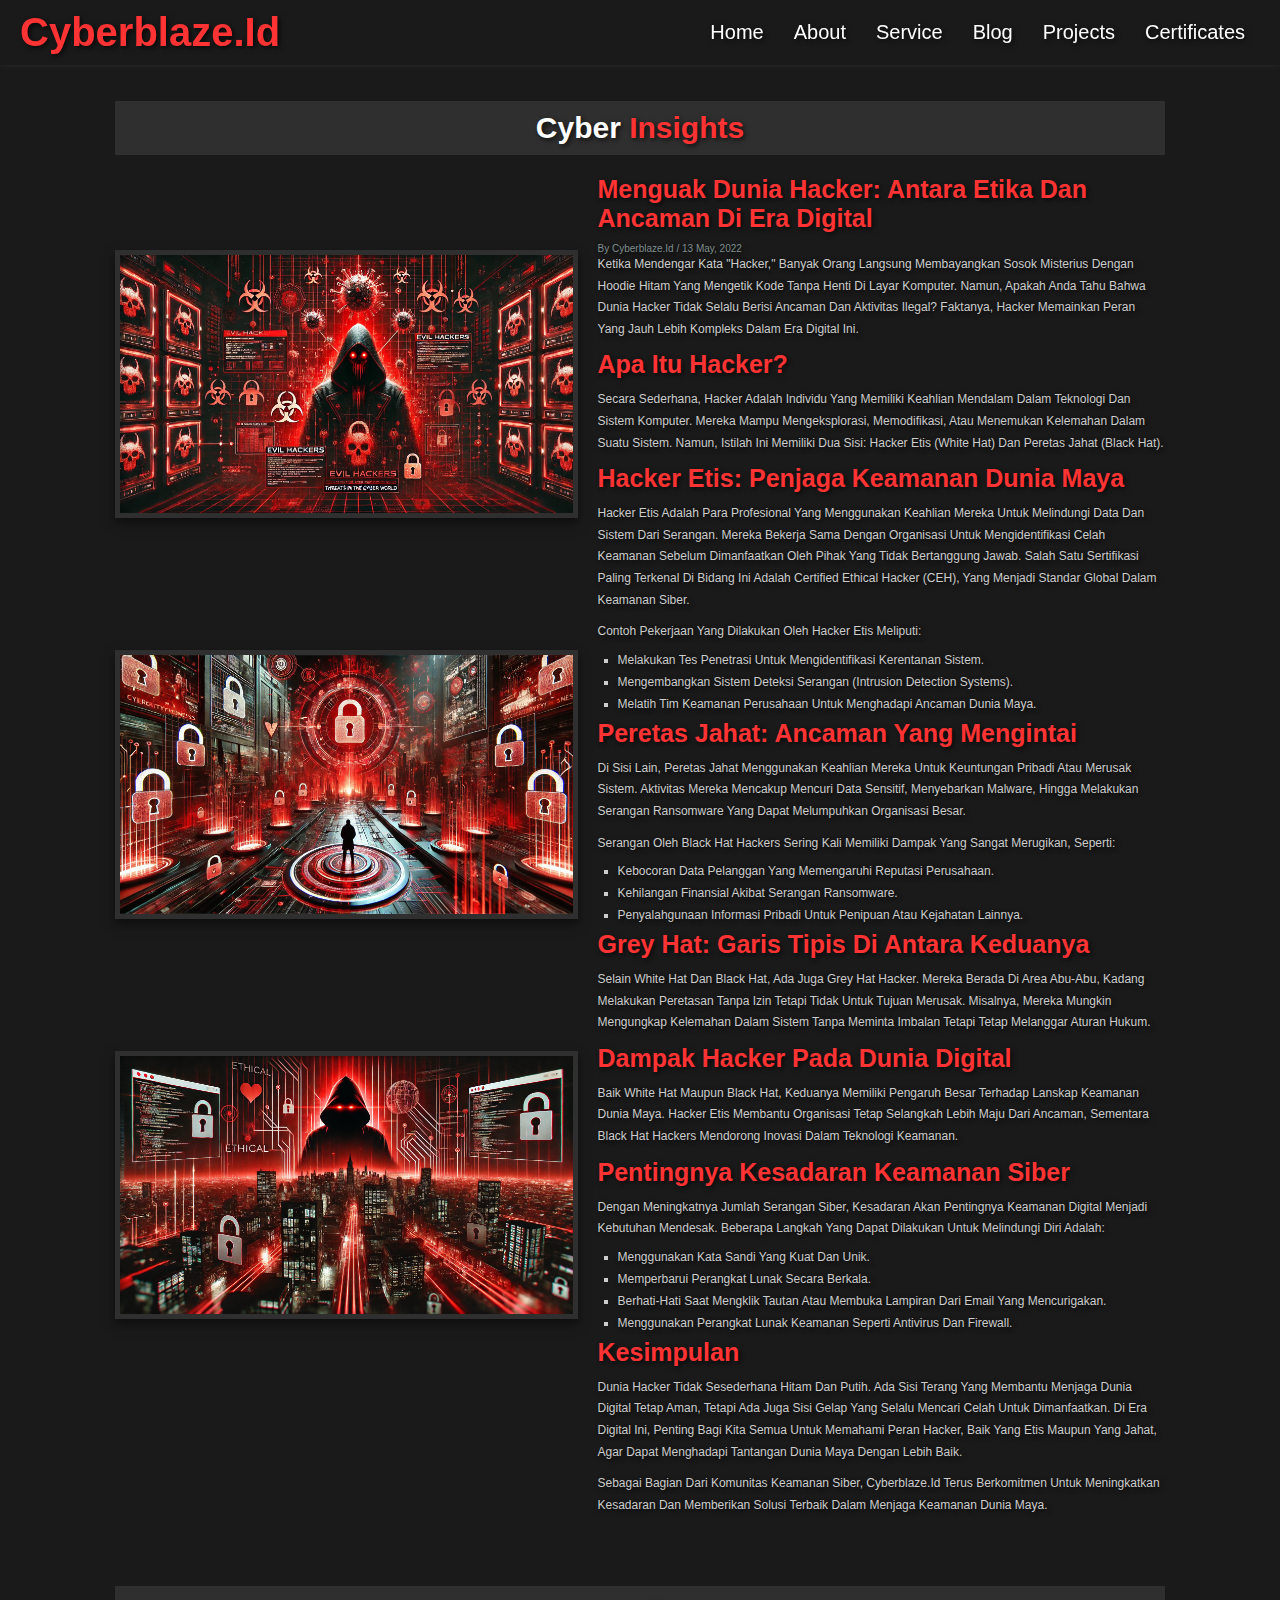
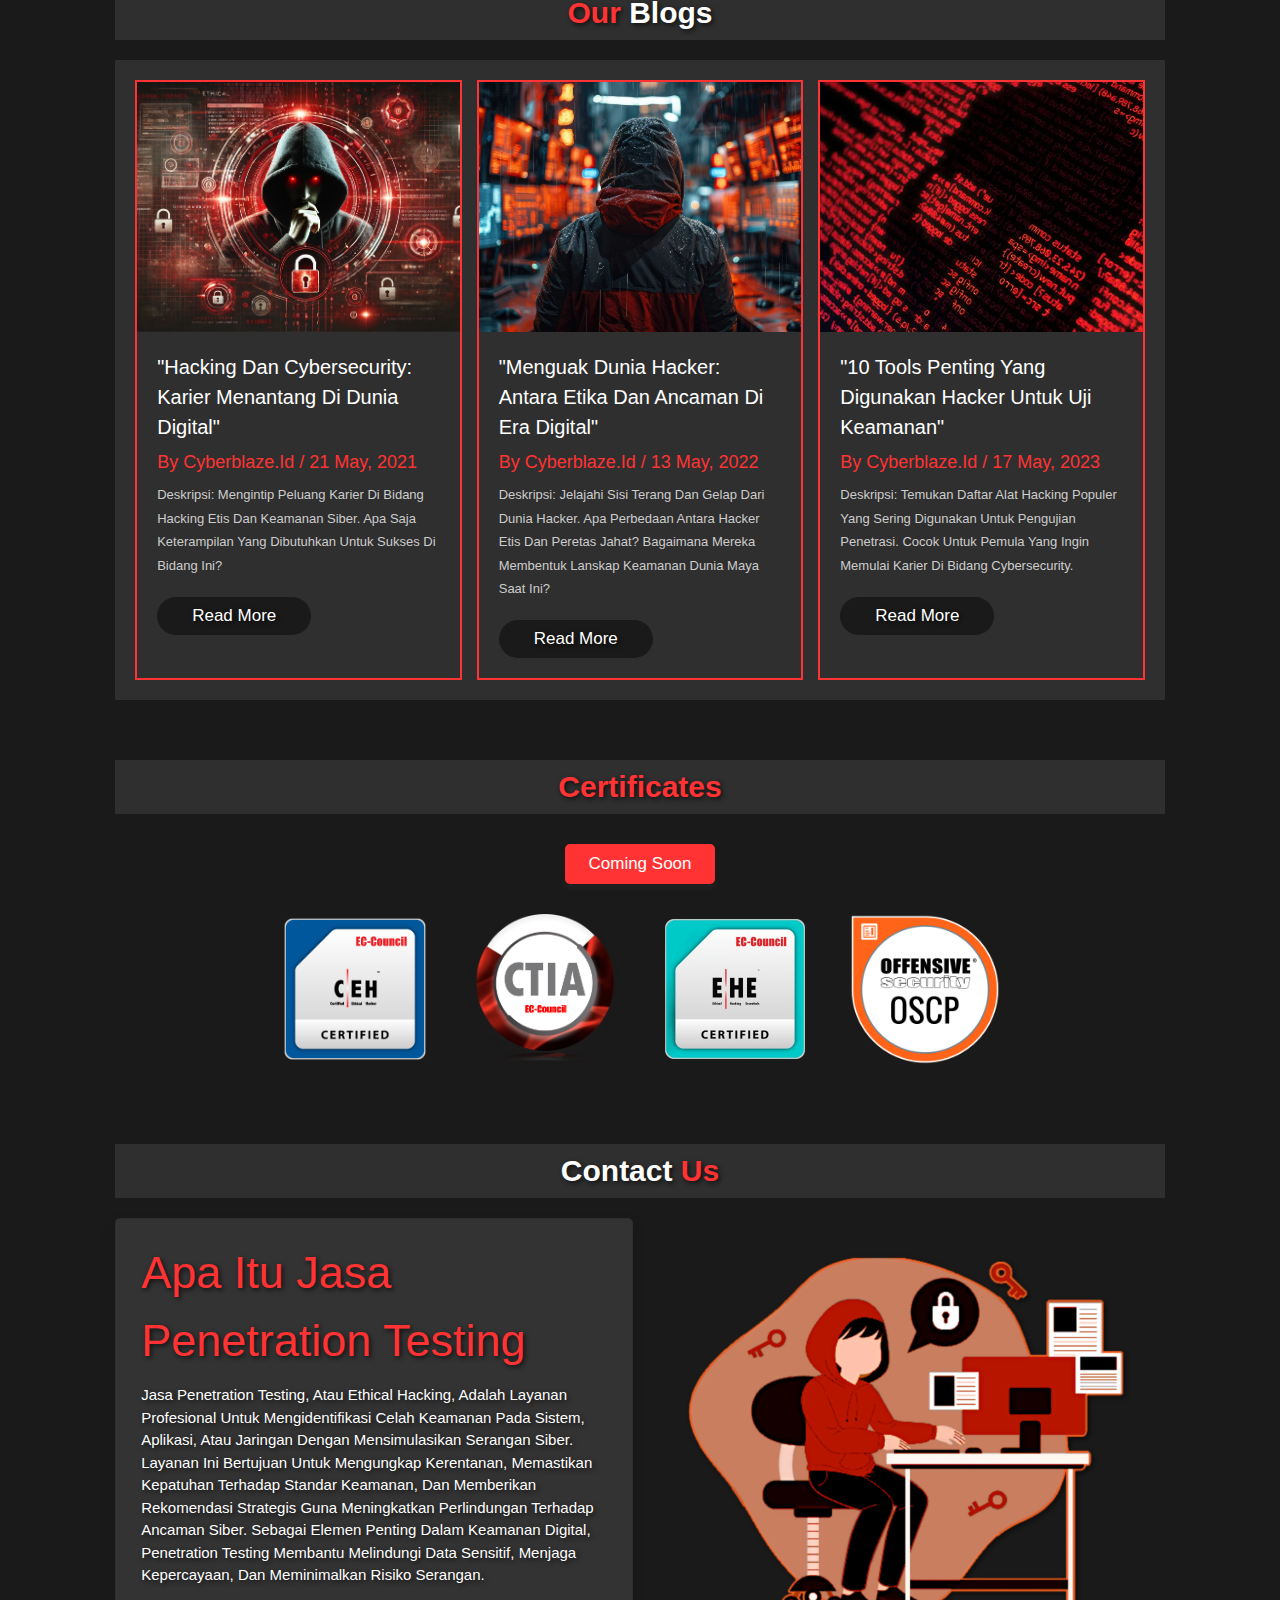
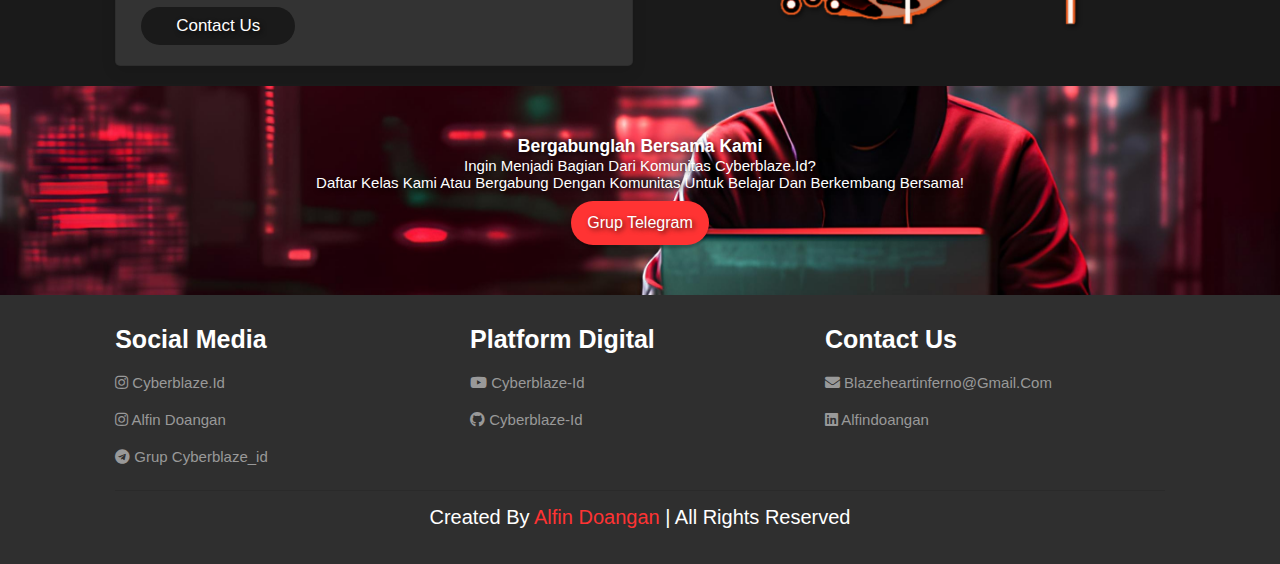
<file: blog2.html>
<!DOCTYPE html>
<html lang="en">
<head>
    <meta charset="UTF-8">
    <meta http-equiv="X-UA-Compatible" content="IE=edge">
    <meta name="viewport" content="width=device-width, initial-scale=1.0">

    <!-- font awesome cdn link  -->
    <link rel="stylesheet" href="https://cdnjs.cloudflare.com/ajax/libs/font-awesome/6.0.0-beta3/css/all.min.css">
    <!-- custom css file link  -->
    <link rel="stylesheet" href="css/blog.css"onload="document.body.style.visibility='visible'; document.body.style.opacity=1;">>
    <script src="https://code.jquery.com/jquery-3.6.0.min.js"></script>
    <link rel="icon" type="image/x-icon" href="images/logo.png">

    <meta name="title" content="Cyberblaze.id - Cybersecurity Platform" />
    <meta name="google-site-verification" content="" />
    <meta name="description"
        content="Cyberblaze.id adalah platform edukasi yang fokus pada keamanan siber. Temukan berbagai pelatihan, artikel, dan webinar interaktif untuk mengembangkan keterampilan Anda di bidang ini." />
    <meta name="keywords"
        content="Cybersecurity, keamanan siber, ethical hacking, pelatihan keamanan siber, artikel keamanan siber, webinar, komunitas, keamanan data, teknologi, pengembangan web, edukasi digital, hacking, ethical hacker, penetration testing" />
    <meta name="author" content="Cyberblaze.id" />
    <meta name="robots" content="index, follow" />
    <meta name="language" content="Indonesia" />
    <meta name="revisit-after" content="2 days" />
    <meta name="copyright" content="Cyberblaze.id 2024" />

    <meta property="og:title" content="Cyberblaze.id - Cybersecurity Platform" />
    <meta property="og:description"
        content="Platform edukasi Cyberblaze.id menyediakan pelatihan, artikel, dan komunitas interaktif untuk membantu Anda berkembang di dunia keamanan siber." />
    <meta property="og:image" content="https://cyberblaze-id.github.io/Cyberblaze.id/images/logo.png" />
    <meta property="og:url" content="https://cyberblaze-id.github.io/Cyberblaze.id/" />
    <meta property="og:type" content="website" />

    <title>Cyberblaze.id - Cybersecurity Platform</title>

    <link href="https://cdnjs.cloudflare.com/ajax/libs/font-awesome/6.0.0-beta3/css/all.min.css" rel="stylesheet">
    <link rel="stylesheet" href="https://cdnjs.cloudflare.com/ajax/libs/font-awesome/5.15.4/css/all.min.css">


</head>
<body>

<!-- header section starts  -->
<header class="header fixed-top" id="header">
    <a href="blog.html" class="logo"><h1>Cyberblaze.id</h1></a>
    <nav class="navbar" id="navbar"> <!-- Tambahkan ID 'navbar' -->
      <ul>
        <li><a href="index.html">home</a></li>
        <li><a href="about.html">about</a></li>
        <li><a href="service.html">service</a></li>
        <li class="active"><a href="blog.html">blog</a></li>
        <li><a href="projects.html">projects</a></li>
        <li><a href="certificates.html">certificates</a></li>
      </ul>
    </nav>
    <div id="menu-btn" class="fas fa-bars"></div>
  </header>
<!-- header section ends  -->   

<!-- blog2 section starts -->

<section class="blog2" id="blog2">

    <h1 class="heading"> <span> Cyber </span> Insights </h1>
    <div class="row">
        <div class="img-container">
            <img src="images/blog2-1.jpg" alt="">
            <img src="images/blo2-2.jpg" alt="">
            <img src="images/blog2-3.jpg" alt="">
        </div>
        <div class="content">
            <div class="skill-bar">
                <h3>Menguak Dunia Hacker: Antara Etika dan Ancaman di Era Digital</h3>
                <span>by cyberblaze.id / 13 May, 2022</span>
                <p>
                    Ketika mendengar kata "hacker," banyak orang langsung membayangkan sosok misterius dengan hoodie hitam yang mengetik kode tanpa henti di layar komputer. Namun, apakah Anda tahu bahwa dunia hacker tidak selalu berisi ancaman dan aktivitas ilegal? Faktanya, hacker memainkan peran yang jauh lebih kompleks dalam era digital ini.
                </p>
        
                <h3>Apa itu Hacker?</h3>
                <p>
                    Secara sederhana, hacker adalah individu yang memiliki keahlian mendalam dalam teknologi dan sistem komputer. Mereka mampu mengeksplorasi, memodifikasi, atau menemukan kelemahan dalam suatu sistem. Namun, istilah ini memiliki dua sisi: hacker etis (white hat) dan peretas jahat (black hat).
                </p>
        
                <h3>Hacker Etis: Penjaga Keamanan Dunia Maya</h3>
                <p>
                    Hacker etis adalah para profesional yang menggunakan keahlian mereka untuk melindungi data dan sistem dari serangan. Mereka bekerja sama dengan organisasi untuk mengidentifikasi celah keamanan sebelum dimanfaatkan oleh pihak yang tidak bertanggung jawab. Salah satu sertifikasi paling terkenal di bidang ini adalah Certified Ethical Hacker (CEH), yang menjadi standar global dalam keamanan siber.
                </p>
                <p>Contoh pekerjaan yang dilakukan oleh hacker etis meliputi:</p>
                <ul>
                    <li>Melakukan tes penetrasi untuk mengidentifikasi kerentanan sistem.</li>
                    <li>Mengembangkan sistem deteksi serangan (Intrusion Detection Systems).</li>
                    <li>Melatih tim keamanan perusahaan untuk menghadapi ancaman dunia maya.</li>
                </ul>
        
                <h3>Peretas Jahat: Ancaman yang Mengintai</h3>
                <p>
                    Di sisi lain, peretas jahat menggunakan keahlian mereka untuk keuntungan pribadi atau merusak sistem. Aktivitas mereka mencakup mencuri data sensitif, menyebarkan malware, hingga melakukan serangan ransomware yang dapat melumpuhkan organisasi besar.
                </p>
                <p>Serangan oleh black hat hackers sering kali memiliki dampak yang sangat merugikan, seperti:</p>
                <ul>
                    <li>Kebocoran data pelanggan yang memengaruhi reputasi perusahaan.</li>
                    <li>Kehilangan finansial akibat serangan ransomware.</li>
                    <li>Penyalahgunaan informasi pribadi untuk penipuan atau kejahatan lainnya.</li>
                </ul>
        
                <h3>Grey Hat: Garis Tipis di Antara Keduanya</h3>
                <p>
                    Selain white hat dan black hat, ada juga grey hat hacker. Mereka berada di area abu-abu, kadang melakukan peretasan tanpa izin tetapi tidak untuk tujuan merusak. Misalnya, mereka mungkin mengungkap kelemahan dalam sistem tanpa meminta imbalan tetapi tetap melanggar aturan hukum.
                </p>
        
                <h3>Dampak Hacker pada Dunia Digital</h3>
                <p>
                    Baik white hat maupun black hat, keduanya memiliki pengaruh besar terhadap lanskap keamanan dunia maya. Hacker etis membantu organisasi tetap selangkah lebih maju dari ancaman, sementara black hat hackers mendorong inovasi dalam teknologi keamanan.
                </p>
        
                <h3>Pentingnya Kesadaran Keamanan Siber</h3>
                <p>
                    Dengan meningkatnya jumlah serangan siber, kesadaran akan pentingnya keamanan digital menjadi kebutuhan mendesak. Beberapa langkah yang dapat dilakukan untuk melindungi diri adalah:
                </p>
                <ul>
                    <li>Menggunakan kata sandi yang kuat dan unik.</li>
                    <li>Memperbarui perangkat lunak secara berkala.</li>
                    <li>Berhati-hati saat mengklik tautan atau membuka lampiran dari email yang mencurigakan.</li>
                    <li>Menggunakan perangkat lunak keamanan seperti antivirus dan firewall.</li>
                </ul>
        
                <h3>Kesimpulan</h3>
                <p>
                    Dunia hacker tidak sesederhana hitam dan putih. Ada sisi terang yang membantu menjaga dunia digital tetap aman, tetapi ada juga sisi gelap yang selalu mencari celah untuk dimanfaatkan. Di era digital ini, penting bagi kita semua untuk memahami peran hacker, baik yang etis maupun yang jahat, agar dapat menghadapi tantangan dunia maya dengan lebih baik.
                </p>
                <p>
                    Sebagai bagian dari komunitas keamanan siber, Cyberblaze.id terus berkomitmen untuk meningkatkan kesadaran dan memberikan solusi terbaik dalam menjaga keamanan dunia maya.
                </p>
            </div>

</section>

<!-- blog2 section ends -->

<!-- blogs section starts  -->

<section class="blogs" id="blogs">

    <h1 class="heading"> our <span>blogs</span> </h1>

    <div class="box-container">

        <div class="box">
            <div class="image">
                <img src="images/1.jpg" alt="">
            </div>
            <div class="content">
                <a href="blog1.html" class="title">"Hacking dan Cybersecurity: Karier Menantang di Dunia Digital"</a>
                <span>by cyberblaze.id / 21 may, 2021</span>
                <p>Deskripsi: Mengintip peluang karier di bidang hacking etis dan keamanan siber. Apa saja keterampilan yang dibutuhkan untuk sukses di bidang ini?</p>
                <a href="blog1.html" class="btn">read more</a>
            </div>
        </div>

        <div class="box">
            <div class="image">
                <img src="images/3.jpg" alt="">
            </div>
            <div class="content">
                <a href="blog2.html" class="title">"Menguak Dunia Hacker: Antara Etika dan Ancaman di Era Digital"</a>
                <span>by cyberblaze.id / 13 may, 2022</span>
                <p>Deskripsi: Jelajahi sisi terang dan gelap dari dunia hacker. Apa perbedaan antara hacker etis dan peretas jahat? Bagaimana mereka membentuk lanskap keamanan dunia maya saat ini?</p>
                <a href="blog2.html" class="btn">read more</a>
            </div>
        </div>

        <div class="box">
            <div class="image">
                <img src="images/2.jpg" alt="">
            </div>
            <div class="content">
                <a href="blog3.html" class="title">"10 Tools Penting yang Digunakan Hacker untuk Uji Keamanan"</a>
                <span>by cyberblaze.id / 17 may, 2023</span>
                <p>Deskripsi: Temukan daftar alat hacking populer yang sering digunakan untuk pengujian penetrasi. Cocok untuk pemula yang ingin memulai karier di bidang cybersecurity.</p>
                <a href="blog3.html" class="btn">read more</a>
            </div>
        </div>

    </div>

</section>

<!-- blogs section ends -->


<!-- certificates section starts  -->
<section id="certificates" class="container certificates">
    <h1 class="heading"> certificates </h1>
    <ul class="controls">
        <li class="buttons active" data-filter="all">Coming soon</li>
    </ul>
    <div class="images">
        <img src="images/ceh.png" class="filter-image" alt="Certified Ethical Hacker (CEH) certificate">
        <img src="images/ctia.png" class="filter-image" alt="Certified Information Systems Security Professional (CISSP) certificate">
        <img src="images/ehe.png" class="filter-image" alt="CompTIA Security+ certificate">
        <img src="images/oscp.png" class="filter-image" alt="Offensive Security Wireless Professional (OSWP) certificate">
    </div>
</section>
<!-- certificates section ends --> 

<!-- contact section starts  -->
<section class="contact" id="contact">
    <h1 class="heading"> <span> contact </span> us </h1>
    <div class="row">
        <div class="content">
            <span>Apa itu Jasa</span>
            <span>Penetration Testing</span>
            <p>Jasa penetration testing, atau ethical hacking, adalah layanan profesional untuk mengidentifikasi celah keamanan pada sistem, aplikasi, atau jaringan dengan mensimulasikan serangan siber. Layanan ini bertujuan untuk mengungkap kerentanan, memastikan kepatuhan terhadap standar keamanan, dan memberikan rekomendasi strategis guna meningkatkan perlindungan terhadap ancaman siber. Sebagai elemen penting dalam keamanan digital, penetration testing membantu melindungi data sensitif, menjaga kepercayaan, dan meminimalkan risiko serangan.</p>
            <a title="gmail" href="mailto:blazeheartinferno@gmail.com" target="_blank" class="btn">Contact Us</a>
        </div>
        <div class="image">
            <img src="images/logo jasa.png" alt="">
        </div>
    </div>
</section>
<!-- contact section ends -->

<!-- wa section starts  -->

<div class="wa">

    <section class="kata" id="kata">
        <div class="container text-center">
        <h3 class="jumbotron-title">Bergabunglah Bersama Kami</h3>
        <p> Ingin menjadi bagian dari komunitas Cyberblaze.id?</p> 
        <p>daftar kelas kami atau bergabung dengan komunitas untuk belajar 
        dan berkembang bersama!</p>
        <p><a title="Telegram" href="https://t.me/cyberblaze_id" class="button whatsapp-button"><span class="telegram-icon"></span><span class="button-label">Grup Telegram</span></a></p>
        </div>
        </section>
 
 </div>
 
 <!-- wa section ends -->

<!-- footer section starts  -->
<section class="footer">
    <div class="box-container">
        <div class="box">
            <h3>Social media</h3>
            <a title="Instagram" href="https://www.instagram.com/cyberblaze.id" target="_blank" rel="noopener noreferrer">
                <i class="fab fa-instagram"></i> Cyberblaze.id
            </a>
            <a title="Instagram" href="https://instagram.com/alfindoangan" target="_blank" rel="noopener noreferrer">
                <i class="fab fa-instagram"></i> alfin doangan
            </a>
            <a title="Telegram" href="https://t.me/cyberblaze_id" target="_blank" rel="noopener noreferrer">
                <i class="fab fa-telegram"></i> Grup Cyberblaze_id
            </a>
        </div>
        <div class="box">
            <h3>Platform Digital</h3>
            <a title="Youtube" href="https://www.youtube.com/@cyberblaze-id" target="_blank" rel="noopener noreferrer">
                <i class="fab fa-youtube"></i> Cyberblaze-id
            </a>
            <a title="github" href="https://github.com/Cyberblaze-id" target="_blank" rel="noopener noreferrer">
                <i class="fab fa-github"></i> Cyberblaze-id
            </a>
        </div>
        <div class="box">
          <h3>Contact us</h3>
          <a title="gmail" href="mailto:blazeheartinferno@gmail.com" target="_blank" rel="noopener noreferrer">
            <i class="fas fa-envelope"></i> blazeheartinferno@gmail.com
        </a>
          <a title="LinkedIn" href="https://www.linkedin.com/in/alfindoangan/" target="_blank" rel="noopener noreferrer">
            <i class="fab fa-linkedin"></i> alfindoangan
        </a>
      </div>
    </div>
    <div class="credit"> created by <span> Alfin Doangan </span> | all rights reserved </div>
</section>
<!-- footer section ends -->

<script src="script.js" defer></script>

</body>
</html>
</file>
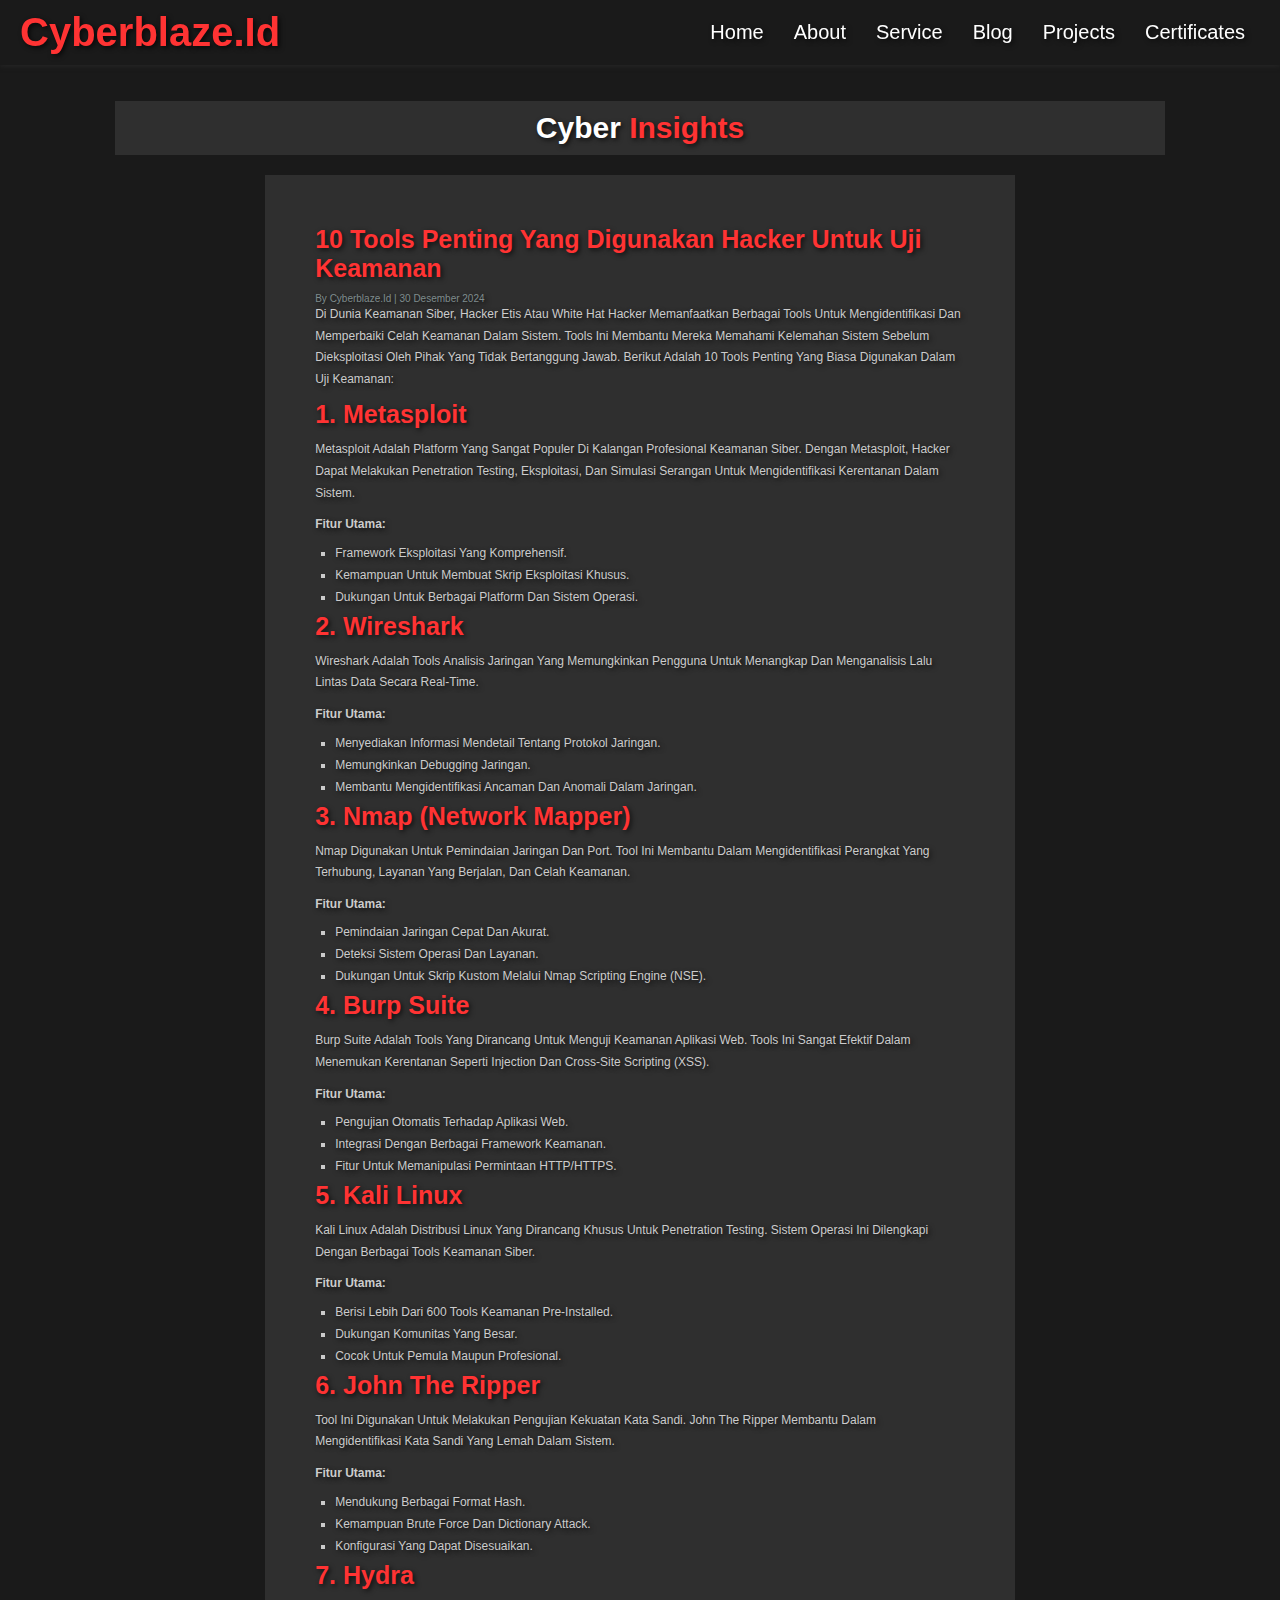
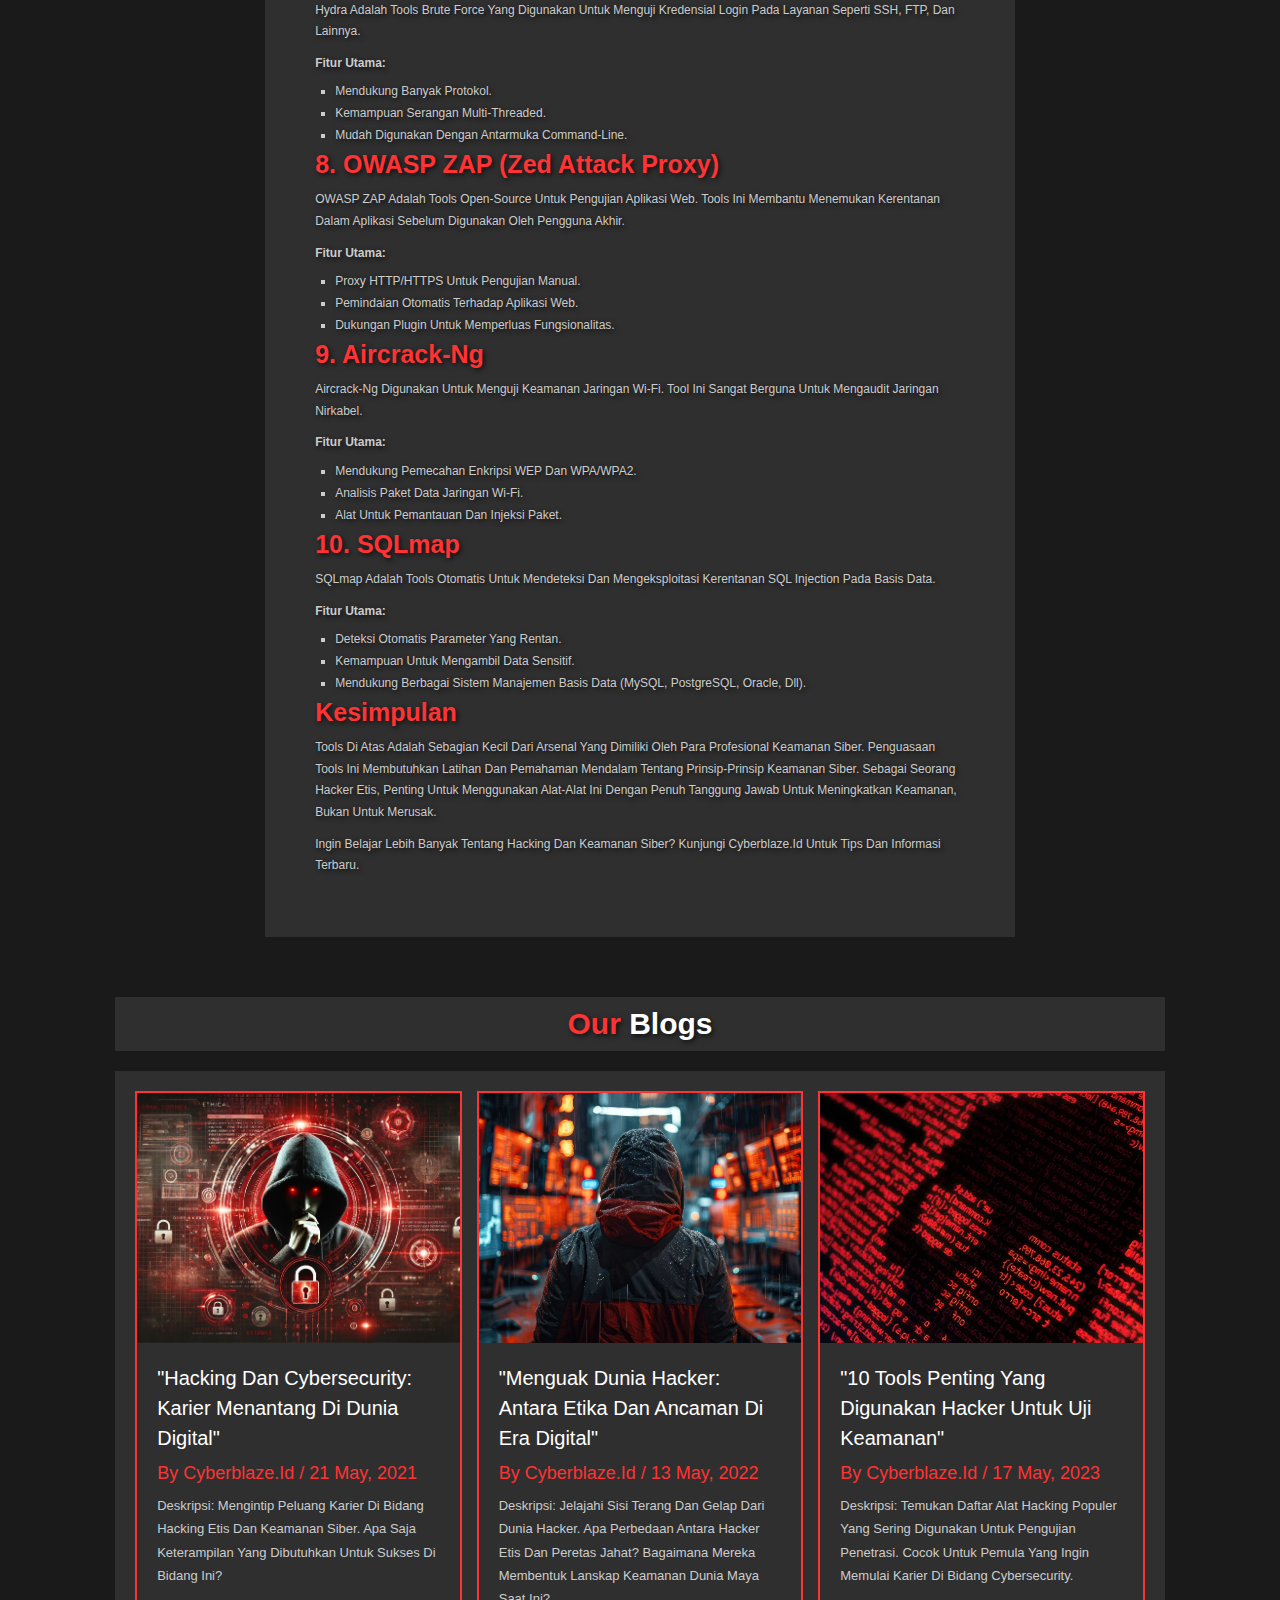
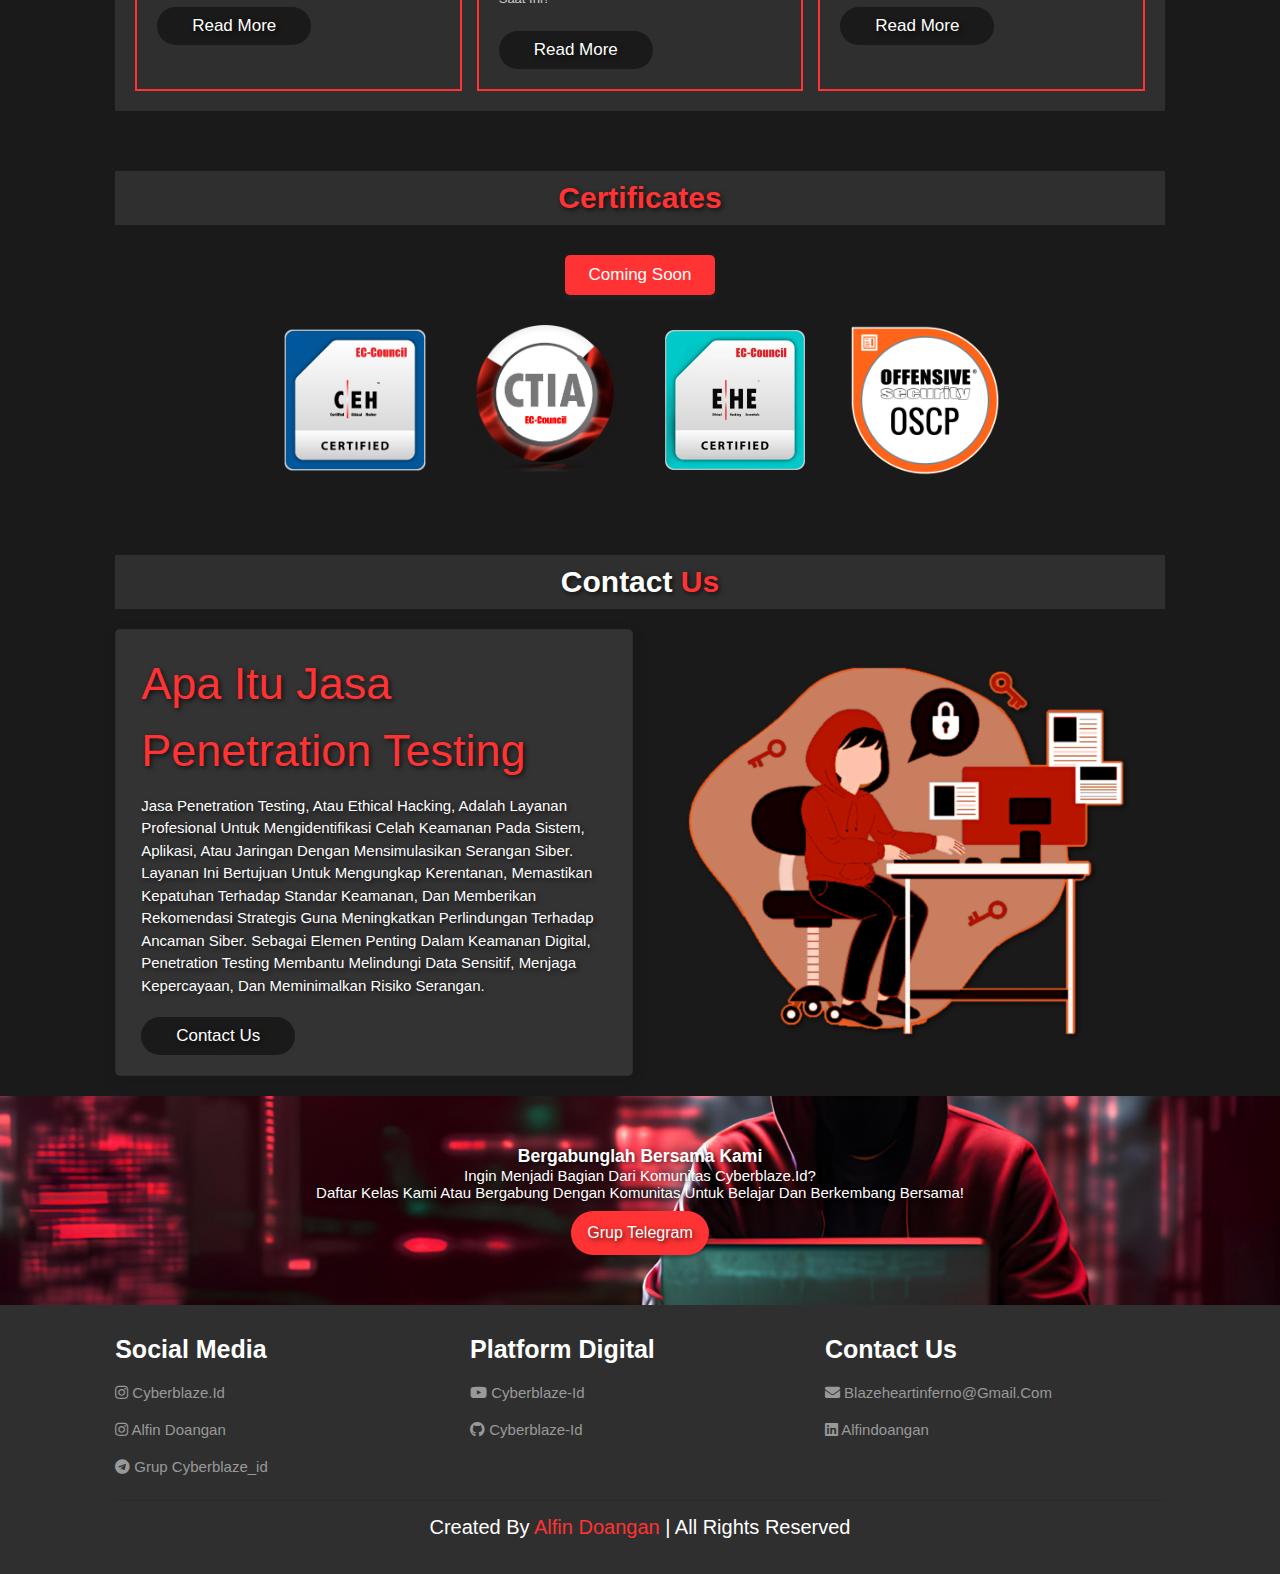
<file: blog3.html>
<!DOCTYPE html>
<html lang="en">
<head>
    <meta charset="UTF-8">
    <meta http-equiv="X-UA-Compatible" content="IE=edge">
    <meta name="viewport" content="width=device-width, initial-scale=1.0">

    <!-- font awesome cdn link  -->
    <link rel="stylesheet" href="https://cdnjs.cloudflare.com/ajax/libs/font-awesome/6.0.0-beta3/css/all.min.css">
    <!-- custom css file link  -->
    <link rel="stylesheet" href="css/blog.css"onload="document.body.style.visibility='visible'; document.body.style.opacity=1;">>
    <script src="https://code.jquery.com/jquery-3.6.0.min.js"></script>
    <link rel="icon" type="image/x-icon" href="images/logo.png">

    <meta name="title" content="Cyberblaze.id - Cybersecurity Platform" />
    <meta name="google-site-verification" content="" />
    <meta name="description"
        content="Cyberblaze.id adalah platform edukasi yang fokus pada keamanan siber. Temukan berbagai pelatihan, artikel, dan webinar interaktif untuk mengembangkan keterampilan Anda di bidang ini." />
    <meta name="keywords"
        content="Cybersecurity, keamanan siber, ethical hacking, pelatihan keamanan siber, artikel keamanan siber, webinar, komunitas, keamanan data, teknologi, pengembangan web, edukasi digital, hacking, ethical hacker, penetration testing" />
    <meta name="author" content="Cyberblaze.id" />
    <meta name="robots" content="index, follow" />
    <meta name="language" content="Indonesia" />
    <meta name="revisit-after" content="2 days" />
    <meta name="copyright" content="Cyberblaze.id 2024" />

    <meta property="og:title" content="Cyberblaze.id - Cybersecurity Platform" />
    <meta property="og:description"
        content="Platform edukasi Cyberblaze.id menyediakan pelatihan, artikel, dan komunitas interaktif untuk membantu Anda berkembang di dunia keamanan siber." />
    <meta property="og:image" content="https://cyberblaze-id.github.io/Cyberblaze.id/images/logo.png" />
    <meta property="og:url" content="https://cyberblaze-id.github.io/Cyberblaze.id/" />
    <meta property="og:type" content="website" />

    <title>Cyberblaze.id - Cybersecurity Platform</title>

    <link href="https://cdnjs.cloudflare.com/ajax/libs/font-awesome/6.0.0-beta3/css/all.min.css" rel="stylesheet">
    <link rel="stylesheet" href="https://cdnjs.cloudflare.com/ajax/libs/font-awesome/5.15.4/css/all.min.css">


</head>
<body>

<!-- header section starts  -->
<header class="header fixed-top" id="header">
    <a href="blog.html" class="logo"><h1>Cyberblaze.id</h1></a>
    <nav class="navbar" id="navbar"> <!-- Tambahkan ID 'navbar' -->
      <ul>
        <li><a href="index.html">home</a></li>
        <li><a href="about.html">about</a></li>
        <li><a href="service.html">service</a></li>
        <li class="active"><a href="blog.html">blog</a></li>
        <li><a href="projects.html">projects</a></li>
        <li><a href="certificates.html">certificates</a></li>
      </ul>
    </nav>
    <div id="menu-btn" class="fas fa-bars"></div>
  </header>
<!-- header section ends  -->   

<!-- blog3 section starts -->

<section class="blog3" id="blog3">

    <h1 class="heading"> <span> Cyber </span> Insights </h1>

        <div class="content">
            <div class="skill-bar">
                <h3>10 Tools Penting yang Digunakan Hacker untuk Uji Keamanan</h3>
                <span>by cyberblaze.id | 30 Desember 2024</span>
                <p>
                    Di dunia keamanan siber, hacker etis atau white hat hacker memanfaatkan berbagai tools untuk mengidentifikasi dan memperbaiki celah keamanan dalam sistem. Tools ini membantu mereka memahami kelemahan sistem sebelum dieksploitasi oleh pihak yang tidak bertanggung jawab. Berikut adalah 10 tools penting yang biasa digunakan dalam uji keamanan:
                </p>
        
                <h3>1. Metasploit</h3>
                <p>
                    Metasploit adalah platform yang sangat populer di kalangan profesional keamanan siber. Dengan Metasploit, hacker dapat melakukan penetration testing, eksploitasi, dan simulasi serangan untuk mengidentifikasi kerentanan dalam sistem.
                </p>
                <p><strong>Fitur Utama:</strong></p>
                <ul>
                    <li>Framework eksploitasi yang komprehensif.</li>
                    <li>Kemampuan untuk membuat skrip eksploitasi khusus.</li>
                    <li>Dukungan untuk berbagai platform dan sistem operasi.</li>
                </ul>
        
                <h3>2. Wireshark</h3>
                <p>
                    Wireshark adalah tools analisis jaringan yang memungkinkan pengguna untuk menangkap dan menganalisis lalu lintas data secara real-time.
                </p>
                <p><strong>Fitur Utama:</strong></p>
                <ul>
                    <li>Menyediakan informasi mendetail tentang protokol jaringan.</li>
                    <li>Memungkinkan debugging jaringan.</li>
                    <li>Membantu mengidentifikasi ancaman dan anomali dalam jaringan.</li>
                </ul>
        
                <h3>3. Nmap (Network Mapper)</h3>
                <p>
                    Nmap digunakan untuk pemindaian jaringan dan port. Tool ini membantu dalam mengidentifikasi perangkat yang terhubung, layanan yang berjalan, dan celah keamanan.
                </p>
                <p><strong>Fitur Utama:</strong></p>
                <ul>
                    <li>Pemindaian jaringan cepat dan akurat.</li>
                    <li>Deteksi sistem operasi dan layanan.</li>
                    <li>Dukungan untuk skrip kustom melalui Nmap Scripting Engine (NSE).</li>
                </ul>
        
                <h3>4. Burp Suite</h3>
                <p>
                    Burp Suite adalah tools yang dirancang untuk menguji keamanan aplikasi web. Tools ini sangat efektif dalam menemukan kerentanan seperti injection dan cross-site scripting (XSS).
                </p>
                <p><strong>Fitur Utama:</strong></p>
                <ul>
                    <li>Pengujian otomatis terhadap aplikasi web.</li>
                    <li>Integrasi dengan berbagai framework keamanan.</li>
                    <li>Fitur untuk memanipulasi permintaan HTTP/HTTPS.</li>
                </ul>
        
                <h3>5. Kali Linux</h3>
                <p>
                    Kali Linux adalah distribusi Linux yang dirancang khusus untuk penetration testing. Sistem operasi ini dilengkapi dengan berbagai tools keamanan siber.
                </p>
                <p><strong>Fitur Utama:</strong></p>
                <ul>
                    <li>Berisi lebih dari 600 tools keamanan pre-installed.</li>
                    <li>Dukungan komunitas yang besar.</li>
                    <li>Cocok untuk pemula maupun profesional.</li>
                </ul>
        
                <h3>6. John the Ripper</h3>
                <p>
                    Tool ini digunakan untuk melakukan pengujian kekuatan kata sandi. John the Ripper membantu dalam mengidentifikasi kata sandi yang lemah dalam sistem.
                </p>
                <p><strong>Fitur Utama:</strong></p>
                <ul>
                    <li>Mendukung berbagai format hash.</li>
                    <li>Kemampuan brute force dan dictionary attack.</li>
                    <li>Konfigurasi yang dapat disesuaikan.</li>
                </ul>
        
                <h3>7. Hydra</h3>
                <p>
                    Hydra adalah tools brute force yang digunakan untuk menguji kredensial login pada layanan seperti SSH, FTP, dan lainnya.
                </p>
                <p><strong>Fitur Utama:</strong></p>
                <ul>
                    <li>Mendukung banyak protokol.</li>
                    <li>Kemampuan serangan multi-threaded.</li>
                    <li>Mudah digunakan dengan antarmuka command-line.</li>
                </ul>
        
                <h3>8. OWASP ZAP (Zed Attack Proxy)</h3>
                <p>
                    OWASP ZAP adalah tools open-source untuk pengujian aplikasi web. Tools ini membantu menemukan kerentanan dalam aplikasi sebelum digunakan oleh pengguna akhir.
                </p>
                <p><strong>Fitur Utama:</strong></p>
                <ul>
                    <li>Proxy HTTP/HTTPS untuk pengujian manual.</li>
                    <li>Pemindaian otomatis terhadap aplikasi web.</li>
                    <li>Dukungan plugin untuk memperluas fungsionalitas.</li>
                </ul>
        
                <h3>9. Aircrack-ng</h3>
                <p>
                    Aircrack-ng digunakan untuk menguji keamanan jaringan Wi-Fi. Tool ini sangat berguna untuk mengaudit jaringan nirkabel.
                </p>
                <p><strong>Fitur Utama:</strong></p>
                <ul>
                    <li>Mendukung pemecahan enkripsi WEP dan WPA/WPA2.</li>
                    <li>Analisis paket data jaringan Wi-Fi.</li>
                    <li>Alat untuk pemantauan dan injeksi paket.</li>
                </ul>
        
                <h3>10. SQLmap</h3>
                <p>
                    SQLmap adalah tools otomatis untuk mendeteksi dan mengeksploitasi kerentanan SQL injection pada basis data.
                </p>
                <p><strong>Fitur Utama:</strong></p>
                <ul>
                    <li>Deteksi otomatis parameter yang rentan.</li>
                    <li>Kemampuan untuk mengambil data sensitif.</li>
                    <li>Mendukung berbagai sistem manajemen basis data (MySQL, PostgreSQL, Oracle, dll).</li>
                </ul>
        
                <h3>Kesimpulan</h3>
                <p>
                    Tools di atas adalah sebagian kecil dari arsenal yang dimiliki oleh para profesional keamanan siber. Penguasaan tools ini membutuhkan latihan dan pemahaman mendalam tentang prinsip-prinsip keamanan siber. Sebagai seorang hacker etis, penting untuk menggunakan alat-alat ini dengan penuh tanggung jawab untuk meningkatkan keamanan, bukan untuk merusak.
                </p>
                <p>
                    Ingin belajar lebih banyak tentang hacking dan keamanan siber? Kunjungi cyberblaze.id untuk tips dan informasi terbaru.
                </p>
            </div>
        </div>
        

</section>

<!-- blog3 section ends -->


<!-- blogs section starts  -->

<section class="blogs" id="blogs">

    <h1 class="heading"> our <span>blogs</span> </h1>

    <div class="box-container">

        <div class="box">
            <div class="image">
                <img src="images/1.jpg" alt="">
            </div>
            <div class="content">
                <a href="blog1.html" class="title">"Hacking dan Cybersecurity: Karier Menantang di Dunia Digital"</a>
                <span>by cyberblaze.id / 21 may, 2021</span>
                <p>Deskripsi: Mengintip peluang karier di bidang hacking etis dan keamanan siber. Apa saja keterampilan yang dibutuhkan untuk sukses di bidang ini?</p>
                <a href="blog1.html" class="btn">read more</a>
            </div>
        </div>

        <div class="box">
            <div class="image">
                <img src="images/3.jpg" alt="">
            </div>
            <div class="content">
                <a href="blog2.html" class="title">"Menguak Dunia Hacker: Antara Etika dan Ancaman di Era Digital"</a>
                <span>by cyberblaze.id / 13 may, 2022</span>
                <p>Deskripsi: Jelajahi sisi terang dan gelap dari dunia hacker. Apa perbedaan antara hacker etis dan peretas jahat? Bagaimana mereka membentuk lanskap keamanan dunia maya saat ini?</p>
                <a href="blog2.html" class="btn">read more</a>
            </div>
        </div>

        <div class="box">
            <div class="image">
                <img src="images/2.jpg" alt="">
            </div>
            <div class="content">
                <a href="blog3.html" class="title">"10 Tools Penting yang Digunakan Hacker untuk Uji Keamanan"</a>
                <span>by cyberblaze.id / 17 may, 2023</span>
                <p>Deskripsi: Temukan daftar alat hacking populer yang sering digunakan untuk pengujian penetrasi. Cocok untuk pemula yang ingin memulai karier di bidang cybersecurity.</p>
                <a href="blog3.html" class="btn">read more</a>
            </div>
        </div>

    </div>

</section>

<!-- blogs section ends -->

<!-- certificates section starts  -->
<section id="certificates" class="container certificates">
    <h1 class="heading"> certificates </h1>
    <ul class="controls">
        <li class="buttons active" data-filter="all">Coming soon</li>
    </ul>
    <div class="images">
        <img src="images/ceh.png" class="filter-image" alt="Certified Ethical Hacker (CEH) certificate">
        <img src="images/ctia.png" class="filter-image" alt="Certified Information Systems Security Professional (CISSP) certificate">
        <img src="images/ehe.png" class="filter-image" alt="CompTIA Security+ certificate">
        <img src="images/oscp.png" class="filter-image" alt="Offensive Security Wireless Professional (OSWP) certificate">
    </div>
</section>
<!-- certificates section ends --> 

<!-- contact section starts  -->
<section class="contact" id="contact">
    <h1 class="heading"> <span> contact </span> us </h1>
    <div class="row">
        <div class="content">
            <span>Apa itu Jasa</span>
            <span>Penetration Testing</span>
            <p>Jasa penetration testing, atau ethical hacking, adalah layanan profesional untuk mengidentifikasi celah keamanan pada sistem, aplikasi, atau jaringan dengan mensimulasikan serangan siber. Layanan ini bertujuan untuk mengungkap kerentanan, memastikan kepatuhan terhadap standar keamanan, dan memberikan rekomendasi strategis guna meningkatkan perlindungan terhadap ancaman siber. Sebagai elemen penting dalam keamanan digital, penetration testing membantu melindungi data sensitif, menjaga kepercayaan, dan meminimalkan risiko serangan.</p>
            <a title="gmail" href="mailto:blazeheartinferno@gmail.com" target="_blank" class="btn">Contact Us</a>
        </div>
        <div class="image">
            <img src="images/logo jasa.png" alt="">
        </div>
    </div>
</section>
<!-- contact section ends -->

<!-- wa section starts  -->

<div class="wa">

    <section class="kata" id="kata">
        <div class="container text-center">
        <h3 class="jumbotron-title">Bergabunglah Bersama Kami</h3>
        <p> Ingin menjadi bagian dari komunitas Cyberblaze.id?</p> 
        <p>daftar kelas kami atau bergabung dengan komunitas untuk belajar 
        dan berkembang bersama!</p>
        <p><a title="Telegram" href="https://t.me/cyberblaze_id" class="button whatsapp-button"><span class="telegram-icon"></span><span class="button-label">Grup Telegram</span></a></p>
        </div>
        </section>
 
 </div>
 
 <!-- wa section ends -->

<!-- footer section starts  -->
<section class="footer">
    <div class="box-container">
        <div class="box">
            <h3>Social media</h3>
            <a title="Instagram" href="https://www.instagram.com/cyberblaze.id" target="_blank" rel="noopener noreferrer">
                <i class="fab fa-instagram"></i> Cyberblaze.id
            </a>
            <a title="Instagram" href="https://instagram.com/alfindoangan" target="_blank" rel="noopener noreferrer">
                <i class="fab fa-instagram"></i> alfin doangan
            </a>
            <a title="Telegram" href="https://t.me/cyberblaze_id" target="_blank" rel="noopener noreferrer">
                <i class="fab fa-telegram"></i> Grup Cyberblaze_id
            </a>
        </div>
        <div class="box">
            <h3>Platform Digital</h3>
            <a title="Youtube" href="https://www.youtube.com/@cyberblaze-id" target="_blank" rel="noopener noreferrer">
                <i class="fab fa-youtube"></i> Cyberblaze-id
            </a>
            <a title="github" href="https://github.com/Cyberblaze-id" target="_blank" rel="noopener noreferrer">
                <i class="fab fa-github"></i> Cyberblaze-id
            </a>
        </div>
        <div class="box">
          <h3>Contact us</h3>
          <a title="gmail" href="mailto:blazeheartinferno@gmail.com" target="_blank" rel="noopener noreferrer">
            <i class="fas fa-envelope"></i> blazeheartinferno@gmail.com
        </a>
          <a title="LinkedIn" href="https://www.linkedin.com/in/alfindoangan/" target="_blank" rel="noopener noreferrer">
            <i class="fab fa-linkedin"></i> alfindoangan
        </a>
      </div>
    </div>
    <div class="credit"> created by <span> Alfin Doangan </span> | all rights reserved </div>
</section>
<!-- footer section ends -->

<script src="script.js" defer></script>

</body>
</html>
</file>
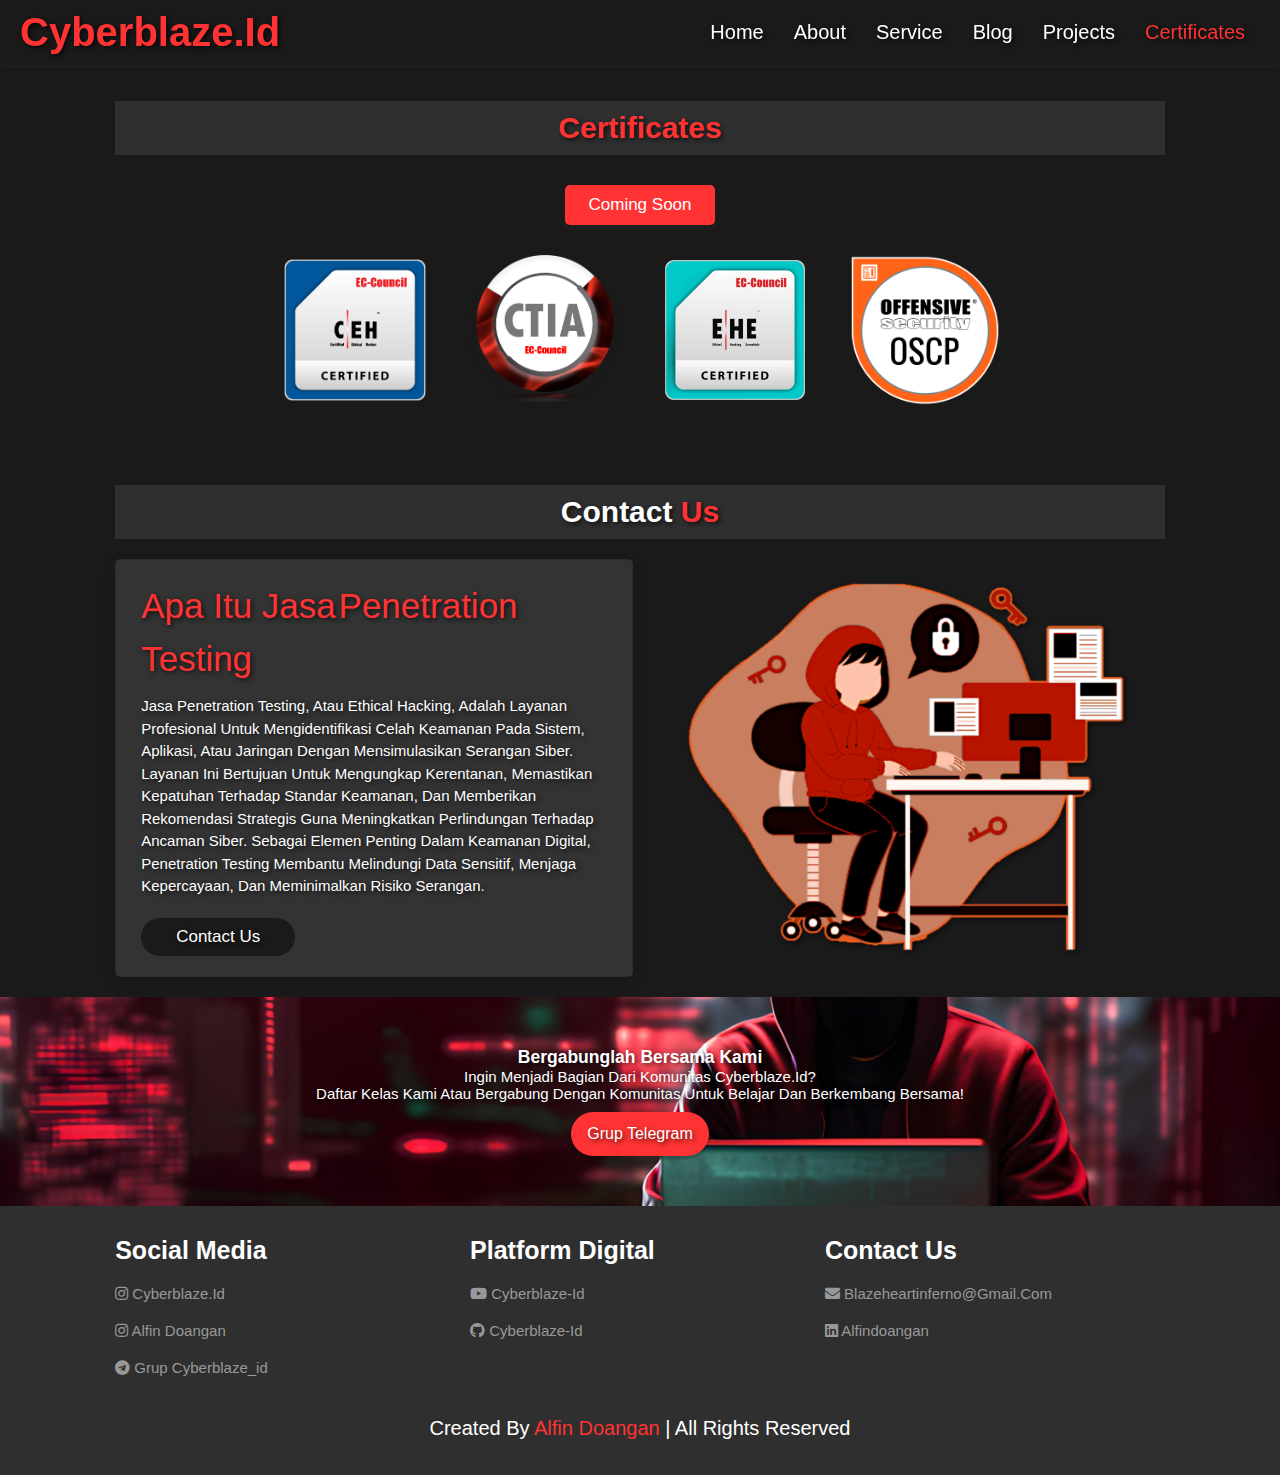
<file: certificates.html>
<!DOCTYPE html>
<html lang="en">
<head>
    <meta charset="UTF-8">
    <meta http-equiv="X-UA-Compatible" content="IE=edge">
    <meta name="viewport" content="width=device-width, initial-scale=1.0">

    <!-- font awesome cdn link  -->
    <link rel="stylesheet" href="https://cdnjs.cloudflare.com/ajax/libs/font-awesome/6.0.0-beta3/css/all.min.css">
    <!-- custom css file link  -->
    <link rel="stylesheet" href="css/style.css"onload="document.body.style.visibility='visible'; document.body.style.opacity=1;">>
    <script src="https://code.jquery.com/jquery-3.6.0.min.js"></script>
    <link rel="icon" type="image/x-icon" href="images/logo.png">

    <meta name="title" content="Cyberblaze.id - Cybersecurity Platform" />
    <meta name="google-site-verification" content="" />
    <meta name="description"
        content="Cyberblaze.id adalah platform edukasi yang fokus pada keamanan siber. Temukan berbagai pelatihan, artikel, dan webinar interaktif untuk mengembangkan keterampilan Anda di bidang ini." />
    <meta name="keywords"
        content="Cybersecurity, keamanan siber, ethical hacking, pelatihan keamanan siber, artikel keamanan siber, webinar, komunitas, keamanan data, teknologi, pengembangan web, edukasi digital, hacking, ethical hacker, penetration testing" />
    <meta name="author" content="Cyberblaze.id" />
    <meta name="robots" content="index, follow" />
    <meta name="language" content="Indonesia" />
    <meta name="revisit-after" content="2 days" />
    <meta name="copyright" content="Cyberblaze.id 2024" />

    <meta property="og:title" content="Cyberblaze.id - Cybersecurity Platform" />
    <meta property="og:description"
        content="Platform edukasi Cyberblaze.id menyediakan pelatihan, artikel, dan komunitas interaktif untuk membantu Anda berkembang di dunia keamanan siber." />
    <meta property="og:image" content="https://cyberblaze-id.github.io/Cyberblaze.id/images/logo.png" />
    <meta property="og:url" content="https://cyberblaze-id.github.io/Cyberblaze.id/" />
    <meta property="og:type" content="website" />

    <title>Cyberblaze.id - Cybersecurity Platform</title>

    <link href="https://cdnjs.cloudflare.com/ajax/libs/font-awesome/6.0.0-beta3/css/all.min.css" rel="stylesheet">
    <link rel="stylesheet" href="https://cdnjs.cloudflare.com/ajax/libs/font-awesome/5.15.4/css/all.min.css">


</head>
<body>

<!-- header section starts  -->
<header class="header fixed-top" id="header">
    <a href="certificates.html" class="logo"><h1>Cyberblaze.id</h1></a>
    <nav class="navbar" id="navbar"> <!-- Tambahkan ID 'navbar' -->
      <ul>
        <li><a href="index.html">home</a></li>
        <li><a href="about.html">about</a></li>
        <li><a href="service.html">service</a></li>
        <li><a href="blog.html">blog</a></li>
        <li><a href="projects.html">projects</a></li>
        <li class="active"><a href="certificates.html">certificates</a></li>
      </ul>
    </nav>
    <div id="menu-btn" class="fas fa-bars"></div>
  </header>
<!-- header section ends  -->   

<!-- certificates section starts  -->
<section id="certificates" class="container certificates">
    <h1 class="heading"> certificates </h1>
    <ul class="controls">
        <li class="buttons active" data-filter="all">Coming soon</li>
    </ul>
    <div class="images">
        <img src="images/ceh.png" class="filter-image" alt="Certified Ethical Hacker (CEH) certificate">
        <img src="images/ctia.png" class="filter-image" alt="Certified Information Systems Security Professional (CISSP) certificate">
        <img src="images/ehe.png" class="filter-image" alt="CompTIA Security+ certificate">
        <img src="images/oscp.png" class="filter-image" alt="Offensive Security Wireless Professional (OSWP) certificate">
    </div>
</section>
<!-- certificates section ends --> 
  

<!-- contact section starts  -->
<section class="contact" id="contact">
    <h1 class="heading"> <span> contact </span> us </h1>
    <div class="row">
        <div class="content">
            <span>Apa itu Jasa</span>
            <span>Penetration Testing</span>
            <p>Jasa penetration testing, atau ethical hacking, adalah layanan profesional untuk mengidentifikasi celah keamanan pada sistem, aplikasi, atau jaringan dengan mensimulasikan serangan siber. Layanan ini bertujuan untuk mengungkap kerentanan, memastikan kepatuhan terhadap standar keamanan, dan memberikan rekomendasi strategis guna meningkatkan perlindungan terhadap ancaman siber. Sebagai elemen penting dalam keamanan digital, penetration testing membantu melindungi data sensitif, menjaga kepercayaan, dan meminimalkan risiko serangan.</p>
            <a title="gmail" href="mailto:blazeheartinferno@gmail.com" target="_blank" class="btn">Contact Us</a>
        </div>
        <div class="image">
            <img src="images/logo jasa.png" alt="">
        </div>
    </div>
</section>
<!-- contact section ends -->

<!-- wa section starts  -->

<div class="wa">

    <section class="kata" id="kata">
        <div class="container text-center">
        <h3 class="jumbotron-title">Bergabunglah Bersama Kami</h3>
        <p> Ingin menjadi bagian dari komunitas Cyberblaze.id?</p> 
        <p>daftar kelas kami atau bergabung dengan komunitas untuk belajar 
        dan berkembang bersama!</p>
        <p><a title="Telegram" href="https://t.me/cyberblaze_id" class="button whatsapp-button"><span class="telegram-icon"></span><span class="button-label">Grup Telegram</span></a></p>
        </div>
        </section>
 
 </div>
 
 <!-- wa section ends -->

<!-- footer section starts  -->
<section class="footer">
    <div class="box-container">
        <div class="box">
            <h3>Social media</h3>
            <a title="Instagram" href="https://www.instagram.com/cyberblaze.id" target="_blank" rel="noopener noreferrer">
                <i class="fab fa-instagram"></i> Cyberblaze.id
            </a>
            <a title="Instagram" href="https://instagram.com/alfindoangan" target="_blank" rel="noopener noreferrer">
                <i class="fab fa-instagram"></i> alfin doangan
            </a>
            <a title="Telegram" href="https://t.me/cyberblaze_id" target="_blank" rel="noopener noreferrer">
                <i class="fab fa-telegram"></i> Grup Cyberblaze_id
            </a>
        </div>
        <div class="box">
            <h3>Platform Digital</h3>
            <a title="Youtube" href="https://www.youtube.com/@cyberblaze-id" target="_blank" rel="noopener noreferrer">
                <i class="fab fa-youtube"></i> Cyberblaze-id
            </a>
            <a title="github" href="https://github.com/Cyberblaze-id" target="_blank" rel="noopener noreferrer">
                <i class="fab fa-github"></i> Cyberblaze-id
            </a>
        </div>
        <div class="box">
          <h3>Contact us</h3>
          <a title="gmail" href="mailto:blazeheartinferno@gmail.com" target="_blank" rel="noopener noreferrer">
            <i class="fas fa-envelope"></i> blazeheartinferno@gmail.com
        </a>
          <a title="LinkedIn" href="https://www.linkedin.com/in/alfindoangan/" target="_blank" rel="noopener noreferrer">
            <i class="fab fa-linkedin"></i> alfindoangan
        </a>
      </div>
    </div>
    <div class="credit"> created by <span> Alfin Doangan </span> | all rights reserved </div>
</section>
<!-- footer section ends -->

<script src="script.js" defer></script>

</body>
</html>
</file>
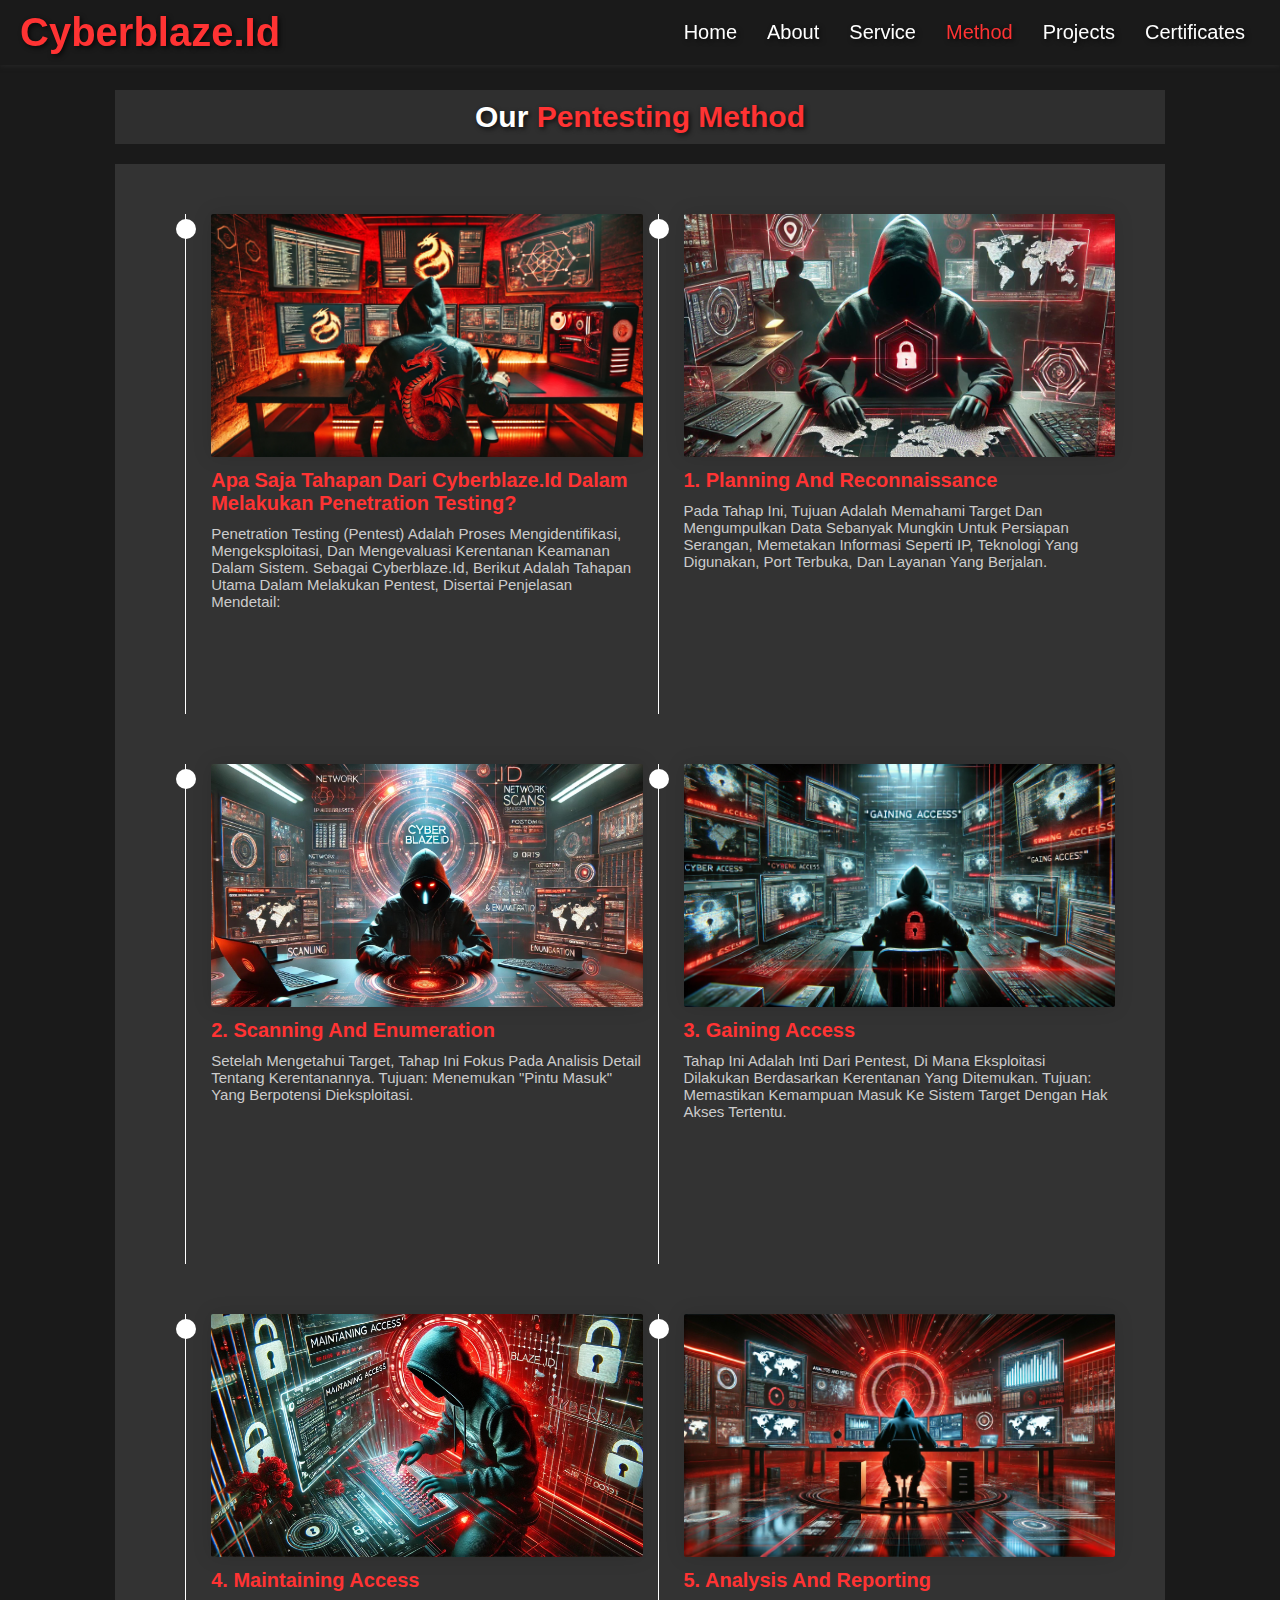
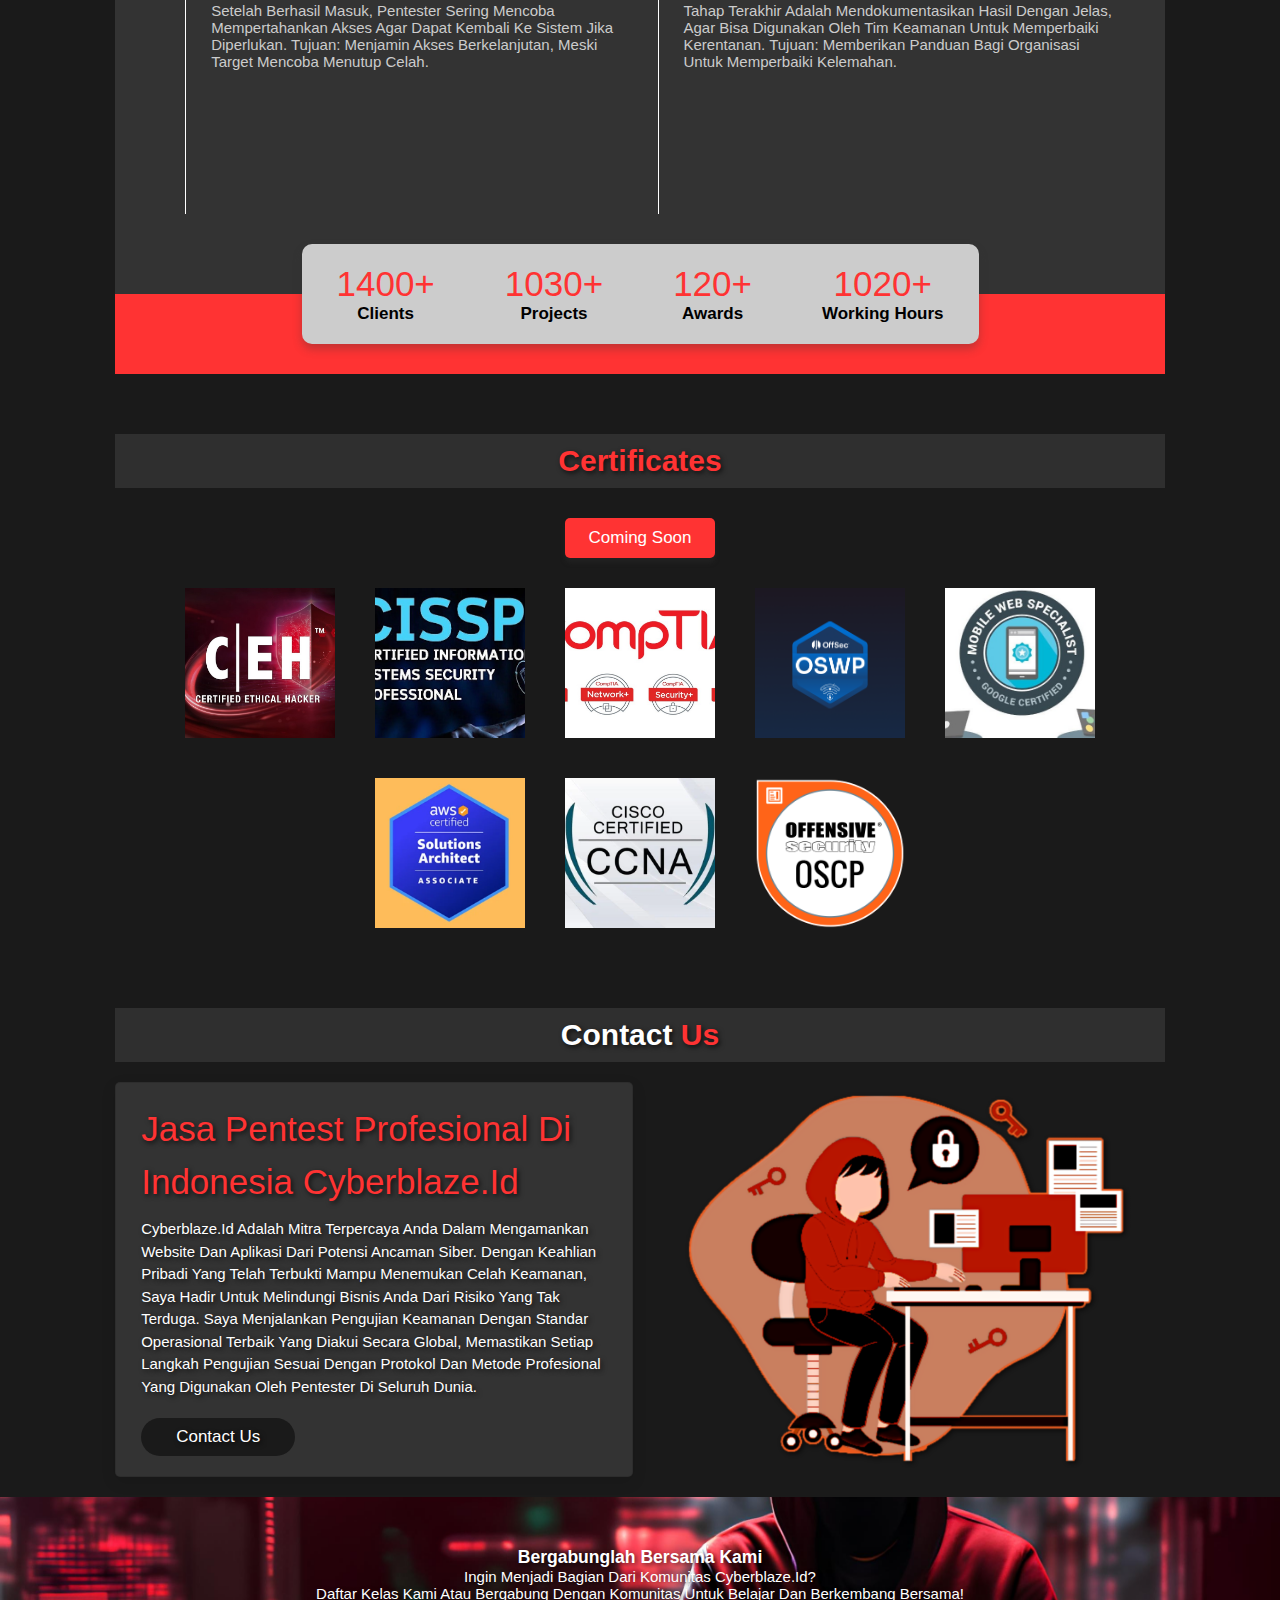
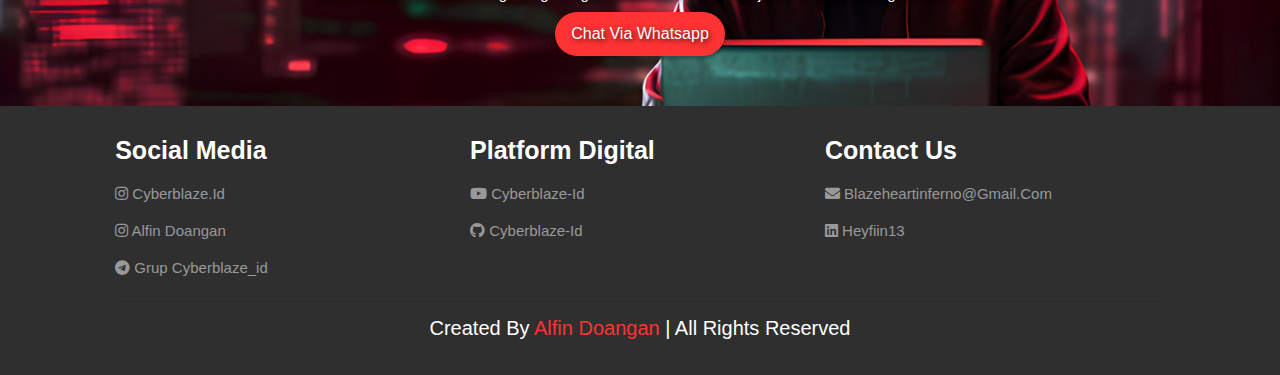
<file: method.html>
<!DOCTYPE html>
<html lang="en">
<head>
    <meta charset="UTF-8">
    <meta http-equiv="X-UA-Compatible" content="IE=edge">
    <meta name="viewport" content="width=device-width, initial-scale=1.0">
    <meta name="description" content="Portfolio website showcasing Alfin Doangan's skills and services in front-end development, SEO marketing, and more.">
    <title>Cyberblaze.id</title>
    <!-- font awesome cdn link  -->
    <link rel="stylesheet" href="https://cdnjs.cloudflare.com/ajax/libs/font-awesome/5.15.3/css/all.min.css">
    <!-- custom css file link  -->
    <link rel="stylesheet" href="css/style.css">

</head>
<body>

<!-- header section starts  -->
<header class="header fixed-top" id="header">
  <a href="method.html" class="logo"><h1>Cyberblaze.id</h1></a>
  <div class="fas fa-bars"></div>
  <nav class="navbar">
    <ul>
        <li><a href="index.html">home</a></li>
        <li><a href="about.html">about</a></li>
        <li><a href="service.html">service</a></li>
        <li class="active"><a href="method.html">Method</a></li>
        <li><a href="projects.html">projects</a></li>
        <li><a href="certificates.html">certificates</a></li>
      </ul>
  </nav>
</header>

<!-- header section ends -->

<!-- method section starts  -->
<section id="method" class="container-fluid method">
    <h1 class="heading"> <span> Our </span> Pentesting Method </h1>
    <div class="row justify-content-around mt-5 pt-5">
        <div class="box-container">
            <div class="box">
                <img src="images/Tahapan.jpg" alt="">
                <h3>Apa saja tahapan dari Cyberblaze.id dalam melakukan penetration testing?</h3>
                <p>Penetration testing (pentest) adalah proses mengidentifikasi, mengeksploitasi, dan mengevaluasi kerentanan keamanan dalam sistem. Sebagai Cyberblaze.id, berikut adalah tahapan utama dalam melakukan pentest, disertai penjelasan mendetail:</p>
            </div>
            <div class="box">
                <img src="images/Reconnaissance.jpg" alt="">
                <h3>1. Planning and Reconnaissance</h3>
                <p>Pada tahap ini, tujuan adalah memahami target dan mengumpulkan data sebanyak mungkin untuk persiapan serangan, memetakan informasi seperti IP, teknologi yang digunakan, port terbuka, dan layanan yang berjalan.</p>
            </div>
        </div>
        <div class="box-container">
            <div class="box">
                <img src="images/Scanning.jpg" alt="">
                <h3>2. Scanning and Enumeration</h3>
                <p>Setelah mengetahui target, tahap ini fokus pada analisis detail tentang kerentanannya. Tujuan: Menemukan "pintu masuk" yang berpotensi dieksploitasi.</p>
            </div>
            <div class="box">
                <img src="images/Gaining.jpg" alt="">
                <h3>3. Gaining Access</h3>
                <p>Tahap ini adalah inti dari pentest, di mana eksploitasi dilakukan berdasarkan kerentanan yang ditemukan. Tujuan: Memastikan kemampuan masuk ke sistem target dengan hak akses tertentu.</p>
            </div>
        </div>
        <div class="box-container">
            <div class="box">
                <img src="images/Maintaining.jpg" alt="">
                <h3>4. Maintaining Access</h3>
                <p>Setelah berhasil masuk, pentester sering mencoba mempertahankan akses agar dapat kembali ke sistem jika diperlukan. Tujuan: Menjamin akses berkelanjutan, meski target mencoba menutup celah.</p>
            </div>
            <div class="box">
                <img src="images/Reporting.jpg" alt="">
                <h3>5. Analysis and Reporting</h3>
                <p>Tahap terakhir adalah mendokumentasikan hasil dengan jelas, agar bisa digunakan oleh tim keamanan untuk memperbaiki kerentanan. Tujuan: Memberikan panduan bagi organisasi untuk memperbaiki kelemahan.</p>
            </div>
        </div>
        <section id="counter">
            <div class="counter-box">
                <div class="count">
                    <div class="number">1400+</div>
                    <h2>clients</h2>
                </div>
                <div class="count">
                    <div class="number">1030+</div>
                    <h2>projects</h2>
                </div>
                <div class="count">
                    <div class="number">120+</div>
                    <h2>awards</h2>
                </div>
                <div class="count">
                    <div class="number">1020+</div>
                    <h2>working hours</h2>
                </div>
            </div>
        </section>
    </div>
</section>
<!-- method section ends --> 

<!-- certificates section starts  -->
<section id="certificates" class="container certificates">
    <h1 class="heading"> certificates </h1>
    <ul class="controls">
        <li class="buttons active" data-filter="all">Coming soon</li>
    </ul>
    <div class="images">
        <img src="images/ceh.jpg" class="filter-image design">
        <img src="images/CISSP.jpeg" class="filter-image design">
        <img src="images/CompTia.jpg" class="filter-image design">
        <img src="images/OSWP1.png" class="filter-image graphic">
        <img src="images/sgmws.jpg" class="filter-image graphic">
        <img src="images/aws we.jpg" class="filter-image graphic">
        <img src="images/ccna.jpg" class="filter-image code">
        <img src="images/oscp.png" class="filter-image code">
    </div>
</section>
<!-- certificates section ends -->   

<!-- contact section starts  -->
<section class="contact" id="contact">
    <h1 class="heading"> <span> contact </span> us </h1>
    <div class="row">
        <div class="content">
            <span>Jasa Pentest Profesional di Indonesia Cyberblaze.id</span>
            <p>Cyberblaze.id adalah mitra terpercaya Anda dalam mengamankan website dan aplikasi dari potensi ancaman siber. Dengan keahlian pribadi yang telah terbukti mampu menemukan celah keamanan, saya hadir untuk melindungi bisnis Anda dari risiko yang tak terduga. Saya menjalankan pengujian keamanan dengan standar operasional terbaik yang diakui secara global, memastikan setiap langkah pengujian sesuai dengan protokol dan metode profesional yang digunakan oleh pentester di seluruh dunia.</p>
            <a title="gmail" href="mailto:blazeheartinferno@gmail.com" target="_blank" class="btn">Contact Us</a>
        </div>
        <div class="image">
            <img src="images/logo jasa.png" alt="">
        </div>
    </div>
</section>
<!-- contact section ends -->

<!-- wa section starts  -->

<div class="wa">

    <section class="kata" id="kata">
        <div class="container text-center">
        <h3 class="jumbotron-title">Bergabunglah Bersama Kami</h3>
        <p> Ingin menjadi bagian dari komunitas Cyberblaze.id?</p> 
        <p>daftar kelas kami atau bergabung dengan komunitas untuk belajar 
        dan berkembang bersama!</p>
        <p><a href="https://api.whatsapp.com/send?phone=6285866853862" class="button whatsapp-button"><span class="whatsapp-icon"></span><span class="button-label">Chat via Whatsapp</span></a></p>
        </div>
        </section>
 
 </div>
 
 <!-- wa section ends -->

<!-- footer section starts  -->
<section class="footer">
    <div class="box-container">
        <div class="box">
            <h3>Social media</h3>
            <a title="Instagram" href="https://www.instagram.com/cyberblaze.id" target="_blank">
                <i class="fab fa-instagram"></i> Cyberblaze.id
            </a>
            <a title="Instagram" href="https://instagram.com/alfindoangan" target="_blank">
                <i class="fab fa-instagram"></i> alfin doangan
            </a>
            <a title="Telegram" href="https://t.me/cyberblaze_id" target="_blank">
                <i class="fab fa-telegram"></i> Grup Cyberblaze_id
            </a>
        </div>
        <div class="box">
            <h3>Platform Digital</h3>
            <a title="Youtube" href="https://www.youtube.com/@cyberblaze-id" target="_blank">
                <i class="fab fa-youtube"></i> Cyberblaze-id
            </a>
            <a title="github" href="https://github.com/Cyberblaze-id" target="_blank">
                <i class="fab fa-github"></i> Cyberblaze-id
            </a>
        </div>
        <div class="box">
          <h3>Contact us</h3>
          <a title="gmail" href="mailto:blazeheartinferno@gmail.com" target="_blank">
            <i class="fas fa-envelope"></i> blazeheartinferno@gmail.com
        </a>
          <a title="LinkedIn" href="https://www.linkedin.com/in/heyfin13" target="_blank">
            <i class="fab fa-linkedin"></i> heyfiin13
        </a>
      </div>
    </div>
    <div class="credit"> created by <span> Alfin Doangan </span> | all rights reserved </div>
</section>
<!-- footer section ends -->
<script src="script.js"></script>
</body>
</html>
</file>
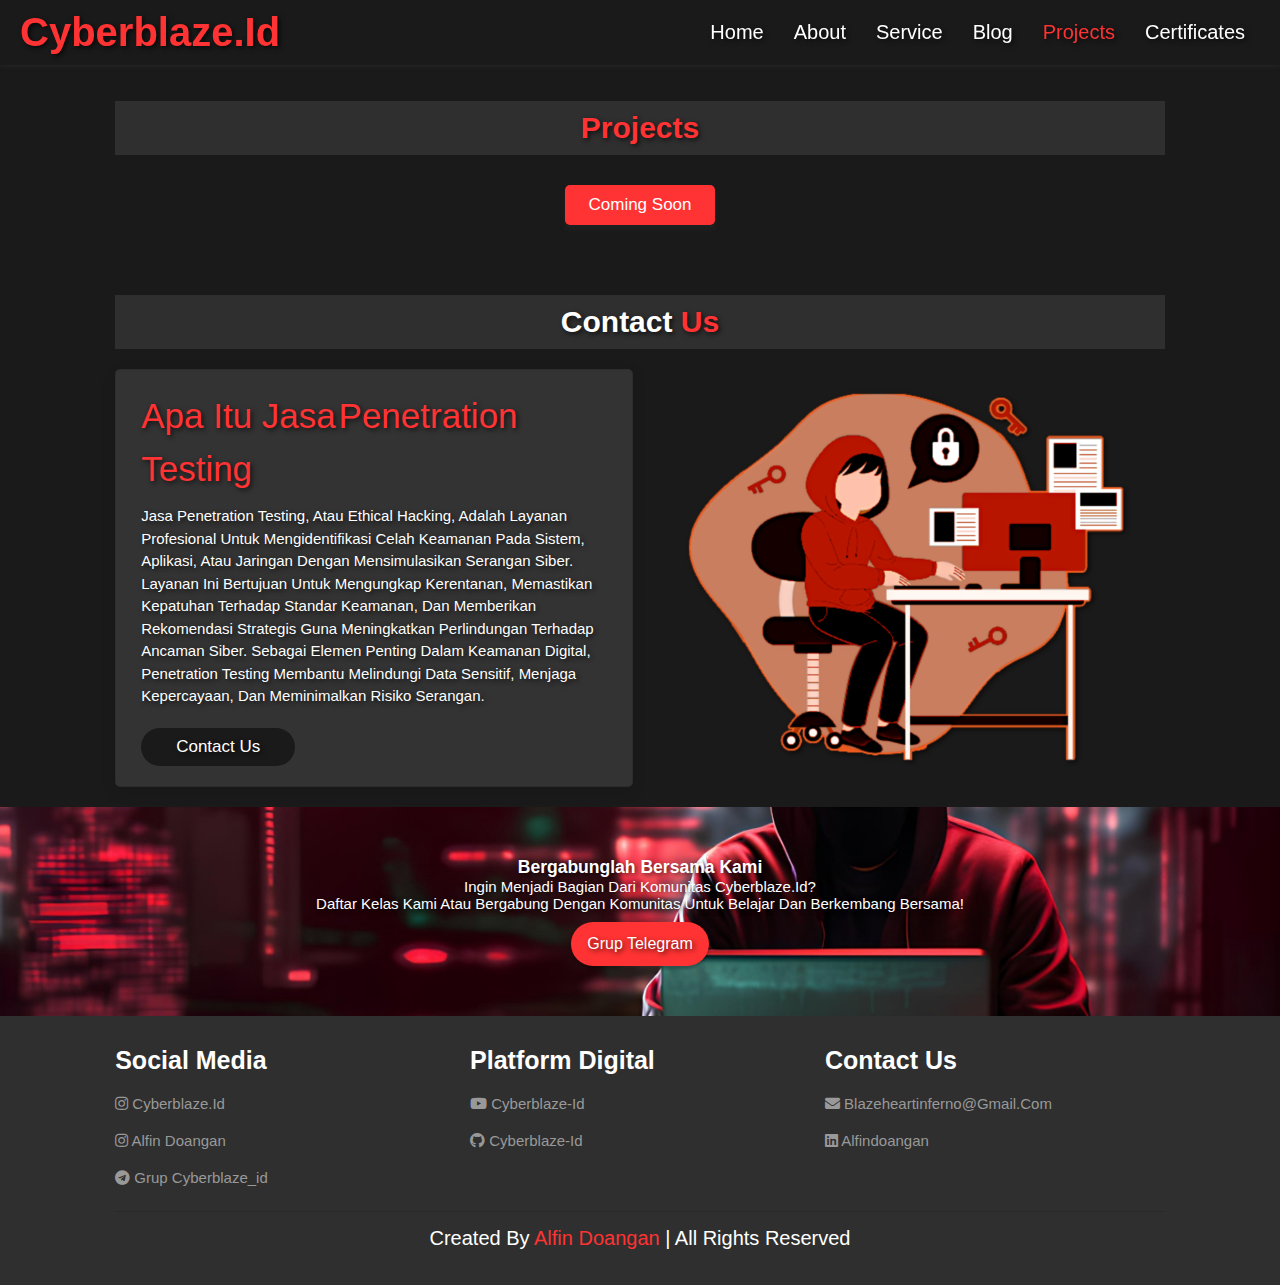
<file: projects.html>
<!DOCTYPE html>
<html lang="en">
<head>
    <meta charset="UTF-8">
    <meta http-equiv="X-UA-Compatible" content="IE=edge">
    <meta name="viewport" content="width=device-width, initial-scale=1.0">

    <!-- font awesome cdn link  -->
    <link rel="stylesheet" href="https://cdnjs.cloudflare.com/ajax/libs/font-awesome/6.0.0-beta3/css/all.min.css">
    <!-- custom css file link  -->
    <link rel="stylesheet" href="css/style.css"onload="document.body.style.visibility='visible'; document.body.style.opacity=1;">>
    <script src="https://code.jquery.com/jquery-3.6.0.min.js"></script>
    <link rel="icon" type="image/x-icon" href="images/logo.png">

    <meta name="title" content="Cyberblaze.id - Cybersecurity Platform" />
    <meta name="google-site-verification" content="" />
    <meta name="description"
        content="Cyberblaze.id adalah platform edukasi yang fokus pada keamanan siber. Temukan berbagai pelatihan, artikel, dan webinar interaktif untuk mengembangkan keterampilan Anda di bidang ini." />
    <meta name="keywords"
        content="Cybersecurity, keamanan siber, ethical hacking, pelatihan keamanan siber, artikel keamanan siber, webinar, komunitas, keamanan data, teknologi, pengembangan web, edukasi digital, hacking, ethical hacker, penetration testing" />
    <meta name="author" content="Cyberblaze.id" />
    <meta name="robots" content="index, follow" />
    <meta name="language" content="Indonesia" />
    <meta name="revisit-after" content="2 days" />
    <meta name="copyright" content="Cyberblaze.id 2024" />

    <meta property="og:title" content="Cyberblaze.id - Cybersecurity Platform" />
    <meta property="og:description"
        content="Platform edukasi Cyberblaze.id menyediakan pelatihan, artikel, dan komunitas interaktif untuk membantu Anda berkembang di dunia keamanan siber." />
    <meta property="og:image" content="https://cyberblaze-id.github.io/Cyberblaze.id/images/logo.png" />
    <meta property="og:url" content="https://cyberblaze-id.github.io/Cyberblaze.id/" />
    <meta property="og:type" content="website" />

    <title>Cyberblaze.id - Cybersecurity Platform</title>

    <link href="https://cdnjs.cloudflare.com/ajax/libs/font-awesome/6.0.0-beta3/css/all.min.css" rel="stylesheet">
    <link rel="stylesheet" href="https://cdnjs.cloudflare.com/ajax/libs/font-awesome/5.15.4/css/all.min.css">


</head>
<body>

<!-- header section starts  -->
<header class="header fixed-top" id="header">
    <a href="projects.html" class="logo"><h1>Cyberblaze.id</h1></a>
    <nav class="navbar" id="navbar"> <!-- Tambahkan ID 'navbar' -->
      <ul>
        <li><a href="index.html">home</a></li>
        <li><a href="about.html">about</a></li>
        <li><a href="service.html">service</a></li>
        <li><a href="blog.html">blog</a></li>
        <li class="active"><a href="projects.html">projects</a></li>
        <li><a href="certificates.html">certificates</a></li>
      </ul>
    </nav>
    <div id="menu-btn" class="fas fa-bars"></div>
  </header>
<!-- header section ends  -->   

<!-- certificates section starts  -->
<section id="certificates" class="container certificates">
    <h1 class="heading"> projects </h1>
    <ul class="controls">
        <li class="buttons active" data-filter="all">Coming soon</li>
    </ul>
</section>
<!-- certificates section ends -->   

<!-- contact section starts  -->
<section class="contact" id="contact">
    <h1 class="heading"> <span> contact </span> us </h1>
    <div class="row">
        <div class="content">
            <span>Apa itu Jasa</span>
            <span>Penetration Testing</span>
            <p>Jasa penetration testing, atau ethical hacking, adalah layanan profesional untuk mengidentifikasi celah keamanan pada sistem, aplikasi, atau jaringan dengan mensimulasikan serangan siber. Layanan ini bertujuan untuk mengungkap kerentanan, memastikan kepatuhan terhadap standar keamanan, dan memberikan rekomendasi strategis guna meningkatkan perlindungan terhadap ancaman siber. Sebagai elemen penting dalam keamanan digital, penetration testing membantu melindungi data sensitif, menjaga kepercayaan, dan meminimalkan risiko serangan.</p>
            <a title="gmail" href="mailto:blazeheartinferno@gmail.com" target="_blank" class="btn">Contact Us</a>
        </div>
        <div class="image">
            <img src="images/logo jasa.png" alt="">
        </div>
    </div>
</section>
<!-- contact section ends -->

<!-- wa section starts  -->

<div class="wa">

    <section class="kata" id="kata">
        <div class="container text-center">
        <h3 class="jumbotron-title">Bergabunglah Bersama Kami</h3>
        <p> Ingin menjadi bagian dari komunitas Cyberblaze.id?</p> 
        <p>daftar kelas kami atau bergabung dengan komunitas untuk belajar 
        dan berkembang bersama!</p>
        <p><a title="Telegram" href="https://t.me/cyberblaze_id" class="button whatsapp-button"><span class="telegram-icon"></span><span class="button-label">Grup Telegram</span></a></p>
        </div>
        </section>
 
 </div>
 
 <!-- wa section ends -->

<!-- footer section starts  -->
<section class="footer">
    <div class="box-container">
        <div class="box">
            <h3>Social media</h3>
            <a title="Instagram" href="https://www.instagram.com/cyberblaze.id" target="_blank" rel="noopener noreferrer">
                <i class="fab fa-instagram"></i> Cyberblaze.id
            </a>
            <a title="Instagram" href="https://instagram.com/alfindoangan" target="_blank" rel="noopener noreferrer">
                <i class="fab fa-instagram"></i> alfin doangan
            </a>
            <a title="Telegram" href="https://t.me/cyberblaze_id" target="_blank" rel="noopener noreferrer">
                <i class="fab fa-telegram"></i> Grup Cyberblaze_id
            </a>
        </div>
        <div class="box">
            <h3>Platform Digital</h3>
            <a title="Youtube" href="https://www.youtube.com/@cyberblaze-id" target="_blank" rel="noopener noreferrer">
                <i class="fab fa-youtube"></i> Cyberblaze-id
            </a>
            <a title="github" href="https://github.com/Cyberblaze-id" target="_blank" rel="noopener noreferrer">
                <i class="fab fa-github"></i> Cyberblaze-id
            </a>
        </div>
        <div class="box">
          <h3>Contact us</h3>
          <a title="gmail" href="mailto:blazeheartinferno@gmail.com" target="_blank" rel="noopener noreferrer">
            <i class="fas fa-envelope"></i> blazeheartinferno@gmail.com
        </a>
          <a title="LinkedIn" href="https://www.linkedin.com/in/alfindoangan/" target="_blank" rel="noopener noreferrer">
            <i class="fab fa-linkedin"></i> alfindoangan
        </a>
      </div>
    </div>
    <div class="credit"> created by <span> Alfin Doangan </span> | all rights reserved </div>
</section>
<!-- footer section ends -->

<script src="script.js" defer></script>

</body>
</html>
</file>
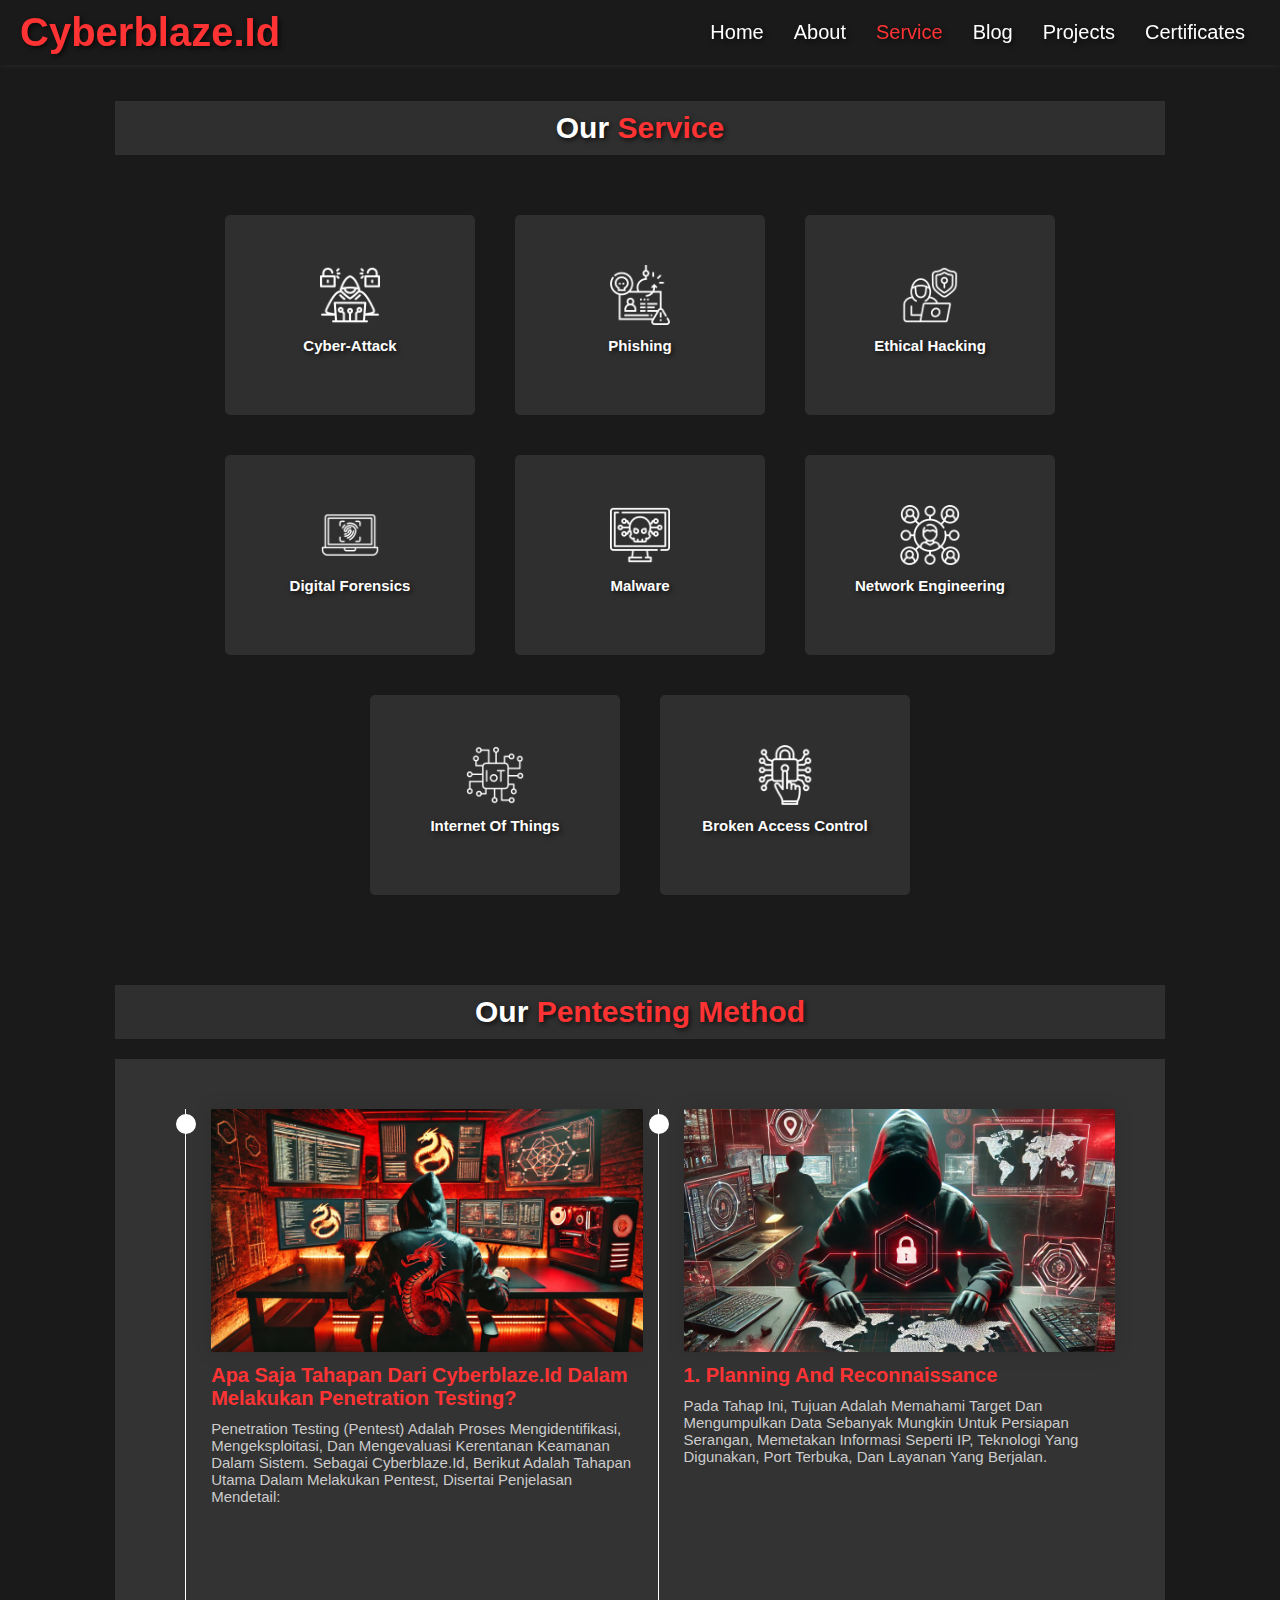
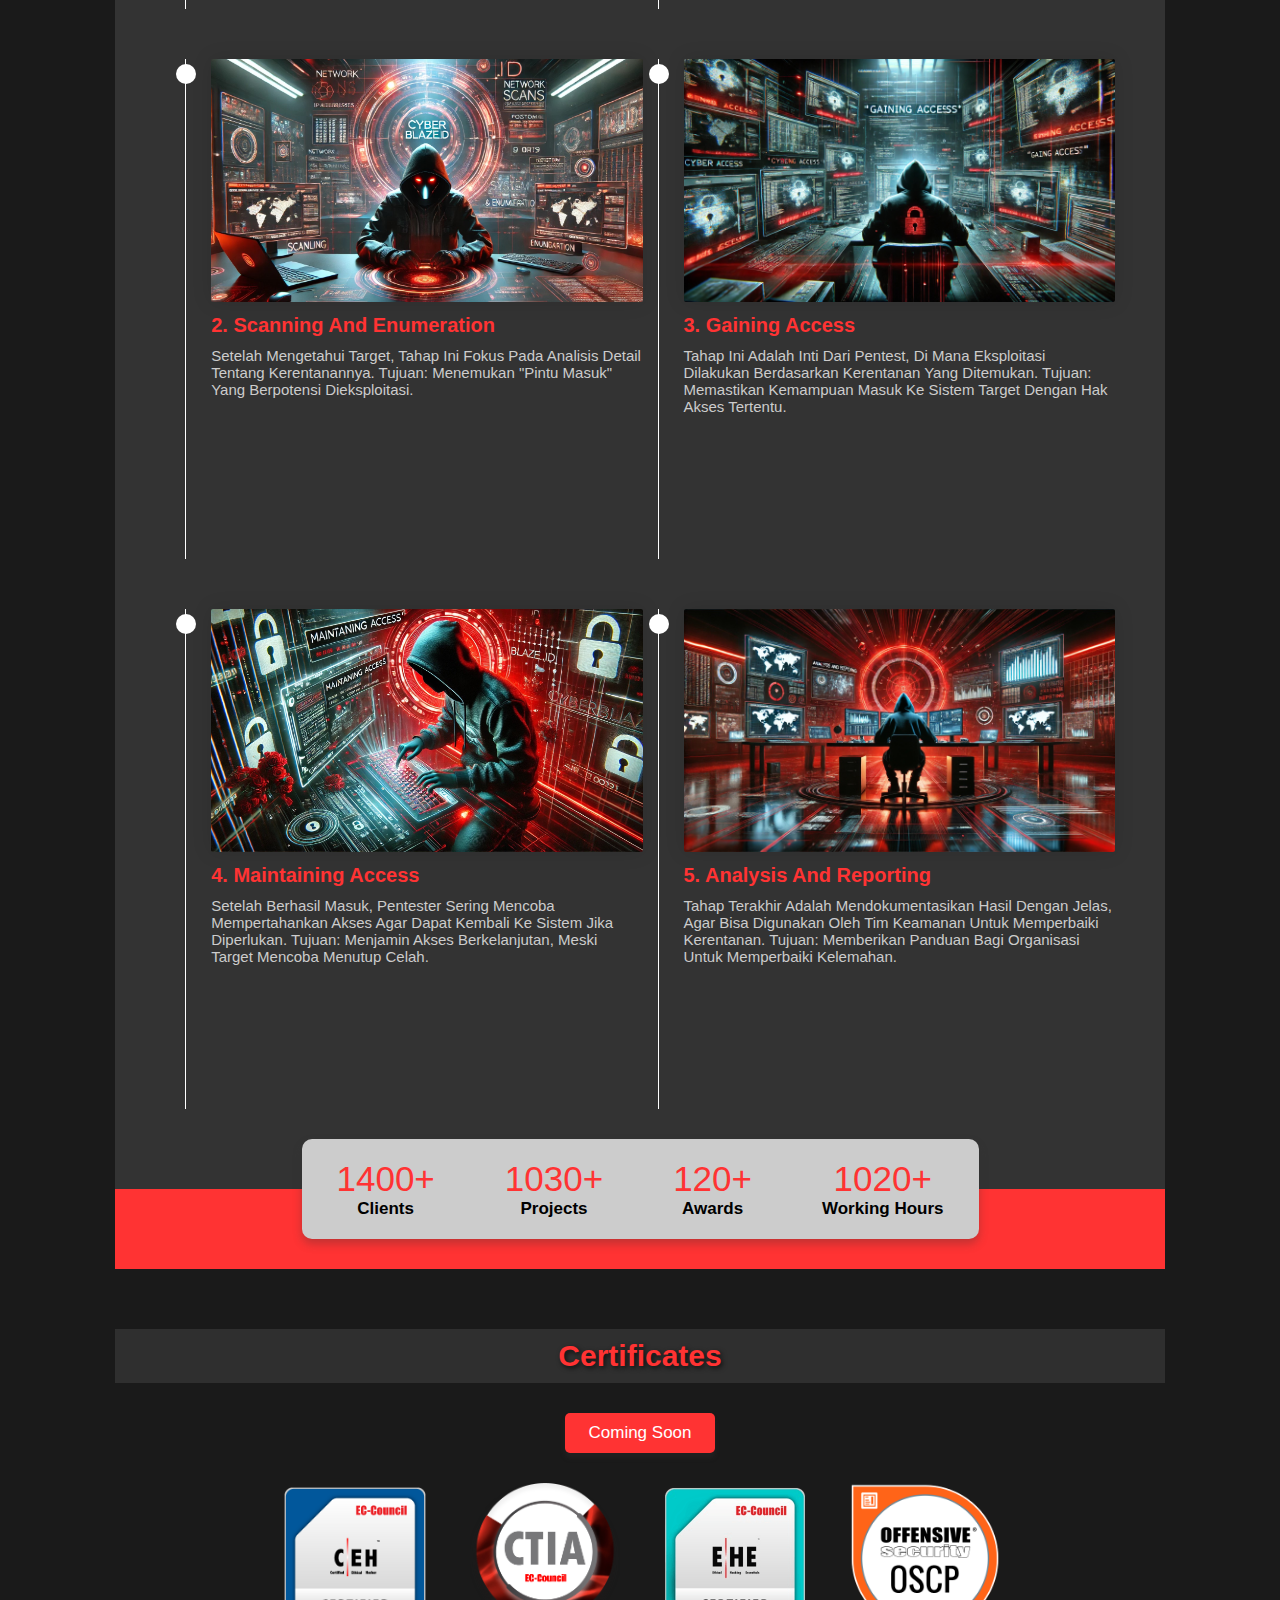
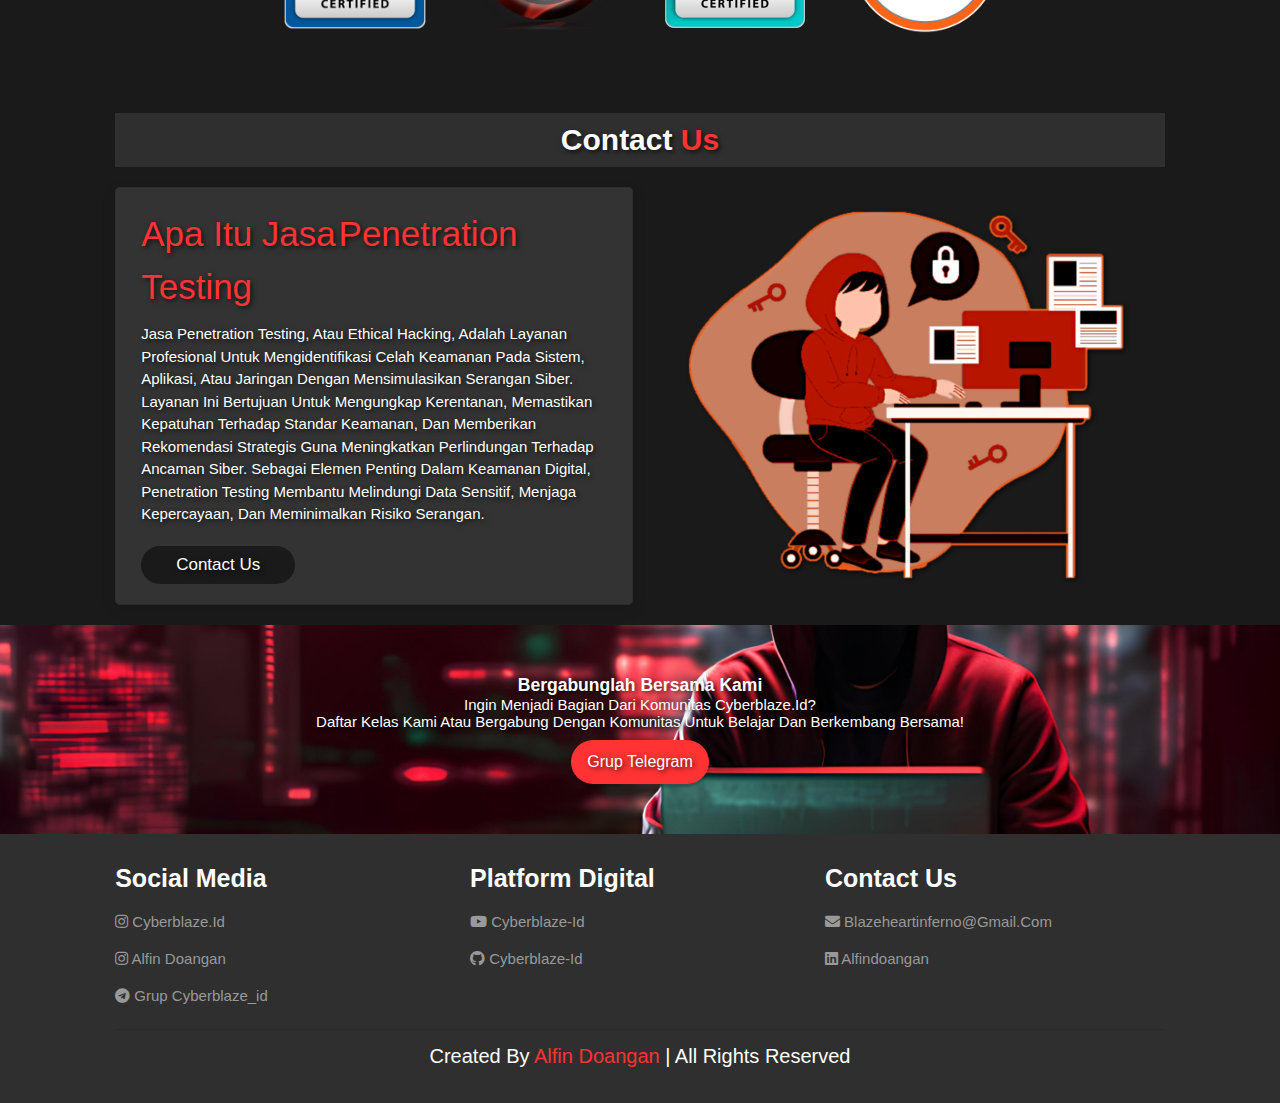
<file: service.html>
<!DOCTYPE html>
<html lang="en">
<head>
    <meta charset="UTF-8">
    <meta http-equiv="X-UA-Compatible" content="IE=edge">
    <meta name="viewport" content="width=device-width, initial-scale=1.0">

    <!-- font awesome cdn link  -->
    <link rel="stylesheet" href="https://cdnjs.cloudflare.com/ajax/libs/font-awesome/6.0.0-beta3/css/all.min.css">
    <!-- custom css file link  -->
    <link rel="stylesheet" href="css/style.css"onload="document.body.style.visibility='visible'; document.body.style.opacity=1;">>
    <script src="https://code.jquery.com/jquery-3.6.0.min.js"></script>
    <link rel="icon" type="image/x-icon" href="images/logo.png">

    <meta name="title" content="Cyberblaze.id - Cybersecurity Platform" />
    <meta name="google-site-verification" content="" />
    <meta name="description"
        content="Cyberblaze.id adalah platform edukasi yang fokus pada keamanan siber. Temukan berbagai pelatihan, artikel, dan webinar interaktif untuk mengembangkan keterampilan Anda di bidang ini." />
    <meta name="keywords"
        content="Cybersecurity, keamanan siber, ethical hacking, pelatihan keamanan siber, artikel keamanan siber, webinar, komunitas, keamanan data, teknologi, pengembangan web, edukasi digital, hacking, ethical hacker, penetration testing" />
    <meta name="author" content="Cyberblaze.id" />
    <meta name="robots" content="index, follow" />
    <meta name="language" content="Indonesia" />
    <meta name="revisit-after" content="2 days" />
    <meta name="copyright" content="Cyberblaze.id 2024" />

    <meta property="og:title" content="Cyberblaze.id - Cybersecurity Platform" />
    <meta property="og:description"
        content="Platform edukasi Cyberblaze.id menyediakan pelatihan, artikel, dan komunitas interaktif untuk membantu Anda berkembang di dunia keamanan siber." />
    <meta property="og:image" content="https://cyberblaze-id.github.io/Cyberblaze.id/images/logo.png" />
    <meta property="og:url" content="https://cyberblaze-id.github.io/Cyberblaze.id/" />
    <meta property="og:type" content="website" />

    <title>Cyberblaze.id - Cybersecurity Platform</title>

    <link href="https://cdnjs.cloudflare.com/ajax/libs/font-awesome/6.0.0-beta3/css/all.min.css" rel="stylesheet">
    <link rel="stylesheet" href="https://cdnjs.cloudflare.com/ajax/libs/font-awesome/5.15.4/css/all.min.css">


</head>
<body>

<!-- header section starts  -->
<header class="header fixed-top" id="header">
    <a href="service.html" class="logo"><h1>Cyberblaze.id</h1></a>
    <nav class="navbar" id="navbar"> <!-- Tambahkan ID 'navbar' -->
      <ul>
        <li><a href="index.html">home</a></li>
        <li><a href="about.html">about</a></li>
        <li class="active"><a href="service.html">service</a></li>
        <li><a href="blog.html">blog</a></li>
        <li><a href="projects.html">projects</a></li>
        <li><a href="certificates.html">certificates</a></li>
      </ul>
    </nav>
    <div id="menu-btn" class="fas fa-bars"></div>
  </header>
<!-- header section ends  -->   

<!-- service section starts  -->
<section id="service" class="container service">
    <h1 class="heading"> <span> Our </span> service </h1>
    <div class="box-container">
        <div class="box">
            <img src="images/cyber-attack.png" alt="">
            <h2>Cyber-attack</h2>
        </div>
        <div class="box">
            <img src="images/cybercrime.png" alt="">
            <h2>Phishing</h2>
        </div>
        <div class="box">
            <img src="images/ethical-hacking.png" alt="">
            <h2>Ethical Hacking</h2>
        </div>
        <div class="box">
            <img src="images/forensics.png" alt="">
            <h2>Digital Forensics</h2>
        </div>
        <div class="box">
            <img src="images/malware.png" alt="">
            <h2>Malware</h2>
        </div>
        <div class="box">
            <img src="images/network.png" alt="">
            <h2>Network Engineering</h2>
        </div>
        <div class="box">
            <img src="images/technology.png" alt="">
            <h2>Internet of Things</h2>
        </div>
        <div class="box">
            <img src="images/access-control.png" alt="">
            <h2>Broken Access Control</h2>
        </div>
    </div>
</section>
<!-- service section ends -->

<!-- method section starts  -->
<section id="method" class="container-fluid method">
    <h1 class="heading"> <span> Our </span> Pentesting Method </h1>
    <div class="row justify-content-around mt-5 pt-5">
        <div class="box-container">
            <div class="box">
                <img src="images/Tahapan.jpg" alt="">
                <h3>Apa saja tahapan dari Cyberblaze.id dalam melakukan penetration testing?</h3>
                <p>Penetration testing (pentest) adalah proses mengidentifikasi, mengeksploitasi, dan mengevaluasi kerentanan keamanan dalam sistem. Sebagai Cyberblaze.id, berikut adalah tahapan utama dalam melakukan pentest, disertai penjelasan mendetail:</p>
            </div>
            <div class="box">
                <img src="images/Reconnaissance.jpg" alt="">
                <h3>1. Planning and Reconnaissance</h3>
                <p>Pada tahap ini, tujuan adalah memahami target dan mengumpulkan data sebanyak mungkin untuk persiapan serangan, memetakan informasi seperti IP, teknologi yang digunakan, port terbuka, dan layanan yang berjalan.</p>
            </div>
        </div>
        <div class="box-container">
            <div class="box">
                <img src="images/Scanning.jpg" alt="">
                <h3>2. Scanning and Enumeration</h3>
                <p>Setelah mengetahui target, tahap ini fokus pada analisis detail tentang kerentanannya. Tujuan: Menemukan "pintu masuk" yang berpotensi dieksploitasi.</p>
            </div>
            <div class="box">
                <img src="images/Gaining.jpg" alt="">
                <h3>3. Gaining Access</h3>
                <p>Tahap ini adalah inti dari pentest, di mana eksploitasi dilakukan berdasarkan kerentanan yang ditemukan. Tujuan: Memastikan kemampuan masuk ke sistem target dengan hak akses tertentu.</p>
            </div>
        </div>
        <div class="box-container">
            <div class="box">
                <img src="images/Maintaining.jpg" alt="">
                <h3>4. Maintaining Access</h3>
                <p>Setelah berhasil masuk, pentester sering mencoba mempertahankan akses agar dapat kembali ke sistem jika diperlukan. Tujuan: Menjamin akses berkelanjutan, meski target mencoba menutup celah.</p>
            </div>
            <div class="box">
                <img src="images/Reporting.jpg" alt="">
                <h3>5. Analysis and Reporting</h3>
                <p>Tahap terakhir adalah mendokumentasikan hasil dengan jelas, agar bisa digunakan oleh tim keamanan untuk memperbaiki kerentanan. Tujuan: Memberikan panduan bagi organisasi untuk memperbaiki kelemahan.</p>
            </div>
        </div>
        <section id="counter">
            <div class="counter-box">
                <div class="count">
                    <div class="number">1400+</div>
                    <h2>clients</h2>
                </div>
                <div class="count">
                    <div class="number">1030+</div>
                    <h2>projects</h2>
                </div>
                <div class="count">
                    <div class="number">120+</div>
                    <h2>awards</h2>
                </div>
                <div class="count">
                    <div class="number">1020+</div>
                    <h2>working hours</h2>
                </div>
            </div>
        </section>
    </div>
</section>
<!-- method section ends --> 

<!-- certificates section starts  -->
<section id="certificates" class="container certificates">
    <h1 class="heading"> certificates </h1>
    <ul class="controls">
        <li class="buttons active" data-filter="all">Coming soon</li>
    </ul>
    <div class="images">
        <img src="images/ceh.png" class="filter-image" alt="Certified Ethical Hacker (CEH) certificate">
        <img src="images/ctia.png" class="filter-image" alt="Certified Information Systems Security Professional (CISSP) certificate">
        <img src="images/ehe.png" class="filter-image" alt="CompTIA Security+ certificate">
        <img src="images/oscp.png" class="filter-image" alt="Offensive Security Wireless Professional (OSWP) certificate">
    </div>
</section>
<!-- certificates section ends --> 

<!-- contact section starts  -->
<section class="contact" id="contact">
    <h1 class="heading"> <span> contact </span> us </h1>
    <div class="row">
        <div class="content">
            <span>Apa itu Jasa</span>
            <span>Penetration Testing</span>
            <p>Jasa penetration testing, atau ethical hacking, adalah layanan profesional untuk mengidentifikasi celah keamanan pada sistem, aplikasi, atau jaringan dengan mensimulasikan serangan siber. Layanan ini bertujuan untuk mengungkap kerentanan, memastikan kepatuhan terhadap standar keamanan, dan memberikan rekomendasi strategis guna meningkatkan perlindungan terhadap ancaman siber. Sebagai elemen penting dalam keamanan digital, penetration testing membantu melindungi data sensitif, menjaga kepercayaan, dan meminimalkan risiko serangan.</p>
            <a title="gmail" href="mailto:blazeheartinferno@gmail.com" target="_blank" class="btn">Contact Us</a>
        </div>
        <div class="image">
            <img src="images/logo jasa.png" alt="">
        </div>
    </div>
</section>
<!-- contact section ends -->

<!-- wa section starts  -->

<div class="wa">

    <section class="kata" id="kata">
        <div class="container text-center">
        <h3 class="jumbotron-title">Bergabunglah Bersama Kami</h3>
        <p> Ingin menjadi bagian dari komunitas Cyberblaze.id?</p> 
        <p>daftar kelas kami atau bergabung dengan komunitas untuk belajar 
        dan berkembang bersama!</p>
        <p><a title="Telegram" href="https://t.me/cyberblaze_id" class="button whatsapp-button"><span class="telegram-icon"></span><span class="button-label">Grup Telegram</span></a></p>
        </div>
        </section>
 
 </div>
 
 <!-- wa section ends -->

<!-- footer section starts  -->
<section class="footer">
    <div class="box-container">
        <div class="box">
            <h3>Social media</h3>
            <a title="Instagram" href="https://www.instagram.com/cyberblaze.id" target="_blank" rel="noopener noreferrer">
                <i class="fab fa-instagram"></i> Cyberblaze.id
            </a>
            <a title="Instagram" href="https://instagram.com/alfindoangan" target="_blank" rel="noopener noreferrer">
                <i class="fab fa-instagram"></i> alfin doangan
            </a>
            <a title="Telegram" href="https://t.me/cyberblaze_id" target="_blank" rel="noopener noreferrer">
                <i class="fab fa-telegram"></i> Grup Cyberblaze_id
            </a>
        </div>
        <div class="box">
            <h3>Platform Digital</h3>
            <a title="Youtube" href="https://www.youtube.com/@cyberblaze-id" target="_blank" rel="noopener noreferrer">
                <i class="fab fa-youtube"></i> Cyberblaze-id
            </a>
            <a title="github" href="https://github.com/Cyberblaze-id" target="_blank" rel="noopener noreferrer">
                <i class="fab fa-github"></i> Cyberblaze-id
            </a>
        </div>
        <div class="box">
          <h3>Contact us</h3>
          <a title="gmail" href="mailto:blazeheartinferno@gmail.com" target="_blank" rel="noopener noreferrer">
            <i class="fas fa-envelope"></i> blazeheartinferno@gmail.com
        </a>
          <a title="LinkedIn" href="https://www.linkedin.com/in/alfindoangan/" target="_blank" rel="noopener noreferrer">
            <i class="fab fa-linkedin"></i> alfindoangan
        </a>
      </div>
    </div>
    <div class="credit"> created by <span> Alfin Doangan </span> | all rights reserved </div>
</section>
<!-- footer section ends -->

<script src="script.js" defer></script>

</body>
</html>
</file>
<file: css/about.css>
:root {
  --pink: #ff3333;
}

/* Universal Reset */
* {
  margin: 0;
  padding: 0;
  box-sizing: border-box;
  font-family: Verdana, Geneva, Tahoma, sans-serif;
  outline: none;
  border: none;
  text-decoration: none;
  text-transform: capitalize;
  transition: .2s linear;
}

/* HTML Styling */
html {
  font-size: 62.5%;
  scroll-behavior: smooth;
  scroll-padding-top: 6rem;
  overflow-x: hidden;
}

/* Section Styling */
section {
  padding: 2rem 9%;
}

/* Heading Styling */
.heading {
  text-align: center;
  font-size: 3rem;
  color: #ff3333;
  padding: 1rem;
  margin: 2rem 0;
  background: #2f2f2f;
  text-shadow: 2px 2px 5px rgba(0, 0, 0, 0.7);
}

.heading span {
  color: #ffffff;
}

/* Button Styling */
.btn {
  display: inline-block;
  margin-top: 1rem;
  border-radius: 5rem;
  background: #1a1a1a;
  color: #fff;
  padding: .9rem 3.5rem;
  cursor: pointer;
  font-size: 1.7rem;
  text-shadow: 2px 2px 5px rgba(0, 0, 0, 0.7);
  max-width: 50rem;
}

.btn:hover {
  background: #ff3333;
  text-shadow: 2px 2px 5px rgba(0, 0, 0, 0.7);
}

/* Body Styling */
body {
  background-color: #1a1a1a;
  font-family: Verdana, Geneva, Tahoma, sans-serif;
  margin-top: 50px; /* Menambahkan ruang agar header tidak menutupi konten */
}

/* Header Styling */
.header {
  width: 100%;
  display: flex;
  align-items: center;
  justify-content: space-between;
  padding: 1rem 2rem;
  z-index: 100;
  background: #1a1a1a;
  box-shadow: 0 0.1rem 0.5rem rgba(51, 51, 51, 0.5);
  position: fixed;
  top: 0;
  left: 0;
  right: 0;
  transition: transform 0.3s ease;
  transform: translateY(0); /* Pastikan posisi awal header dalam tampilan */
}

.header a {
  font-size: 2rem;
  text-decoration: none;
  color: #ffffff;
  text-shadow: 2px 2px 5px rgba(0, 0, 0, 0.7);
}

.header .fa-bars {
  font-size: 3rem;
  color: #ffffff;
  cursor: pointer;
  display: none;
  text-shadow: 2px 2px 5px rgba(0, 0, 0, 0.7);
}

.header .logo h1 {
  margin-bottom: 0;
  text-shadow: 2px 2px 5px rgba(0, 0, 0, 0.7);
  color: #ff3333;
}

.header .navbar ul {
  display: flex;
  align-items: center;
  justify-content: space-around;
  list-style-type: none;
  padding: 0;
  margin: 0;
  text-shadow: 2px 2px 5px rgba(0, 0, 0, 0.7);
}

.header .navbar ul li {
  margin: 0 1.5rem;
  border-radius: 50px;
}

/* Active Link Styling */
.header .navbar ul li a.active {
  color: #ff3333 !important;
}

/* Hover state untuk link aktif */
.header .navbar ul li a:hover {
  color: #ff3333; /* Pastikan warna tetap merah saat hover */
  border-bottom: 0.2rem solid #ff3333; /* Menjaga border bawah merah saat hover */
}
  
  /* About Section Styling */
  .about {
    background-color: #1a1a1a;
  text-shadow: 2px 2px 5px rgba(0, 0, 0, 0.7);
}

.about .row {
    display: flex;
    flex-wrap: wrap;
    align-items: center;
    gap: 2rem;
}

.about .img-container {
    flex: 1 1 40%;
    text-align: center;
}

.about .img-container img {
    width: 100%;
    max-width: 300px;
    border-radius: 50%;
    border: 5px solid #2f2f2f;
    box-shadow: 0 0.5rem 1rem rgba(0, 0, 0, 0.5);
}

.about .img-container h3 {
    margin-top: 1rem;
    font-size: 1.8rem;
    color: #ff3333;
}

.about .content {
    flex: 1 1 50%;
    text-align: left;
}

.about .content h3 {
    font-size: 2.5rem;
    color: #ff3333;
    margin-bottom: 1rem;
}

.about .content p {
    font-size: 1.2rem;
    line-height: 1.8;
    margin-bottom: 1rem;
    color: #ccc;
}

.about .content ul {
    margin-left: 2rem;
    text-align: left;
}

.about .content ul li {
    font-size: 1.2rem;
    color: #ccc;
    margin-bottom: 0.8rem;
    list-style: square;
}

/* Responsive Styling */
@media (max-width: 768px) {
    .about .vision-mission,
    .about .history,
    .about .cta,
    .about .faq {
        padding: 1.5rem;
    }
}

  /* Vision-mission Styling */
  .vision-mission .row {
    display: flex;
    flex-wrap: wrap-reverse;
    gap: 1.5rem;
    align-items: center;
  }
  
  .vision-mission .row .content {
    flex: 1 1 40rem;
    padding: 3rem 4.5rem;
    box-shadow: 0 .5rem 1.5rem rgba(0, 0, 0, .1);
    border: .1rem solid rgba(0, 0, 0, .1);
    background: #333;
    border-radius: .5rem;
    text-shadow: 2px 2px 5px rgba(0, 0, 0, 0.7);
  }
  
  .vision-mission .content span {
    font-size: 3.5rem;
    color: #ff3333;
    padding: 1rem 0;
    line-height: 1.5;
  }
  
  .vision-mission .content p {
    font-size: 1.5rem;
    color: #ffffff;
    line-height: 1.5;
  }

  .vision-mission .content ul {
    font-size: 1.5rem;
    color: #ffffff;
    line-height: 1.5;
    padding-left: 2rem;
    padding-bottom: 1rem;
  }
  
  .vision-mission .row .image {
    flex: 1 1 40rem;
  }
  
  .vision-mission .row .image img {
    width: 100%;
  }
  
 /* history Styling */
 .history .row {
    display: flex;
    flex-wrap: wrap-reverse;
    gap: 1.5rem;
    align-items: center;
  }
  
  .history .row .content {
    flex: 1 1 40rem;
    padding: 3rem 4.5rem;
    box-shadow: 0 .5rem 1.5rem rgba(0, 0, 0, .1);
    border: .1rem solid rgba(0, 0, 0, .1);
    background: #333;
    border-radius: .5rem;
    text-shadow: 2px 2px 5px rgba(0, 0, 0, 0.7);
  }
  
  .history .content span {
    font-size: 3.5rem;
    color: #ff3333;
    padding: 1rem 0;
    line-height: 1.5;
  }
  
  .history .content p {
    font-size: 1.5rem;
    color: #ffffff;
    line-height: 1.5;
    padding-bottom: 1rem;
    margin-bottom: 15px; /* Tambahkan jarak antar paragraf */
    line-height: 1.6;   /* Menambah kerapatan baris untuk kenyamanan baca */
  }

  .history.content ul {
    font-size: 1.5rem;
    color: #ffffff;
    line-height: 1.5;
  }
  
  .history .row .image {
    flex: 1 1 40rem;
  }
  
  .history .row .image img {
    width: 100%;
  }

  /* Wa Link Styling */
  .wa{
    background: url(../images/Cyberblaze.png) no-repeat;
    background-size: cover;
    background-position: center center;
    background-repeat: no-repeat;
    position: relative;
    padding: 3rem 0;
    text-shadow: 2px 2px 5px rgba(0, 0, 0, 0.7);
 }
 
 .wa .kata .container{
    font-size: 1.5rem;
    color: white;
    text-align: center;
 }
 
 .wa .whatsapp-button {
    padding: 10px 16px;
    background-color: #ff3333;
    color: #fff;
    border-radius: 50px;
    text-align: center;
    font-size: 16px;
    -webkit-box-shadow: 0 3px 3px rgb(0 0 0 / 25%);
    box-shadow: 0 3px 3px rgb(0 0 0 / 25%);
    line-height: 24px;
    margin-top: 1rem;
 }

 /* Active Link Styling */
 .wa .whatsapp-button :hover {
    color: #1a1a1a;
  }
 
 .wa .button {
    display: inline-block;
 }

   /* faq Styling */
   .faq .row {
    display: flex;
    flex-wrap: wrap-reverse;
    gap: 1.5rem;
    align-items: center;
  }
  
  .faq .row .content {
    flex: 1 1 40rem;
    padding: 3rem 4.5rem;
    box-shadow: 0 .5rem 1.5rem rgba(0, 0, 0, .1);
    border: .1rem solid rgba(0, 0, 0, .1);
    background: #333;
    border-radius: .5rem;
    text-shadow: 2px 2px 5px rgba(0, 0, 0, 0.7);
  }
  
  .faq .content span {
    font-size: 2.5rem;
    color: #ff3333;
    padding: 1rem 0;
    line-height: 1.5;
  }
  
  .faq .content p {
    font-size: 1.5rem;
    color: #ffffff;
    line-height: 1.5;
  }

  .faq .content ul {
    font-size: 1.5rem;
    color: #ffffff;
    line-height: 1.5;
    padding-left: 2rem;
    padding-bottom: 1rem;
  }
  
  .faq .row .image {
    flex: 1 1 40rem;
  }
  
  .faq .row .image img {
    width: 100%;
  }

  .faq {
    min-height: 5rem;
  }
  
  .faq .box-container {
    display: grid;
    grid-template-columns: repeat(auto-fit, minmax(27rem, 1fr));
    gap: 2rem;
    align-items: flex-start;
    padding-right: 5rem;
    padding-left: 5rem;
    background-color: #333;
    padding-top: 5rem;
    padding-bottom: 5rem;
  }
  
  .faq .box {
    width: 100%;
    padding-left: 2.5rem;
    padding-right: 2.5rem;
    padding-top: 2rem; /* Tambahkan padding atas untuk keseimbangan */
    padding-bottom: 2rem; /* Kurangi padding bawah agar lebih seragam */
    border-left: 0.1rem solid #fff;
    position: relative;
    background-color: #2f2f2f; /* Warna latar belakang yang konsisten */
    min-height: 25rem; /* Menetapkan tinggi minimum agar semua box setara */
    box-sizing: border-box; /* Memastikan padding tidak mengubah ukuran box */
  }
  
  
  .faq .box::after {
    content: '';
    position: absolute;
    top: 0.5rem;
    left: -1rem;
    height: 2rem;
    width: 2rem;
    background: #fff;
    border-radius: 50%;
  }
  
  .faq .box h3 {
    font-size: 2rem;
    color: #ff3333;
    margin: 1rem 0;
    text-shadow: 2px 2px 5px rgba(0, 0, 0, 0.7);
  }
  
  .faq .box p {
    color: #ccc;
    font-size: 1.5rem;
  }

  .faq .box p strong {
    color: #ff6666;
    font-size: 1.5rem;
    text-shadow: 2px 2px 5px rgba(0, 0, 0, 0.7);
  }
  
  .faq .box img {
    border-radius: 2px;
    border-top-left-radius: 2px;
    border-top-right-radius: 2px;
    border-bottom-right-radius: 2px;
    border-bottom-left-radius: 2px;
    width: 100%;
    height: auto;
    aspect-ratio: 16 / 9;
    background-position: center;
    background-size: cover;
    cursor: pointer;
    box-shadow: 0 0px 20px rgb(0 0 0 / 12%);
  }
  
  .icons-container {
    background: #eee;
    display: flex;
    flex-wrap: wrap;
    gap: 1.5rem;
    padding-top: 5rem;
    padding-bottom: 5rem;
  }
  
  #counter {
    width: 100%;
    background: linear-gradient(180deg, #333 50%, #ff3333 50%);
    display: flex;
    justify-content: center;
    padding: 3rem 0;
    text-align: center;
  }
  
  #counter .counter-box {
    display: flex;
    justify-content: center;
    flex-wrap: wrap;
    margin: 0 2rem;
    background: #ccc;
    border-radius: 1rem;
    box-shadow: 0 0.5rem 1rem rgba(51, 51, 51, 0.3);
  }
  
  #counter .counter-box .count {
    margin: 2rem 3.5rem;
  }
  
  #counter .counter-box .count .number {
    font-size: 3.5rem;
    color: #ff3333;
  }
  
  #counter .counter-box .count h2 {
    font-size: 1.7rem;
  }

  /* blogs Section Styling */
.blogs .box-container {
  display: grid;
  grid-template-columns: repeat(auto-fit, minmax(30rem, 1fr)); /* Fleksibel berdasarkan lebar kolom minimum */
  gap: 1.5rem;
  background-color: #2f2f2f;
  padding: 2rem 2rem;
}

.blogs .box-container .box {
  border: 2px solid var(--pink); /* Memberikan garis dengan ketebalan 2px, gaya solid, dan warna dari variabel --pink */
  color: #ff3333; /* Warna teks tetap seperti semula */
}

.blogs .box-container .box .image {
  height: 25rem;
  overflow: hidden;
  width: 100%;
}

.blogs .box-container .box .image img {
  height: 100%;
  object-fit: cover;
  width: 100%;
  transition: transform 0.3s ease; /* Tambahkan animasi pada hover */
}

.blogs .box-container .box:hover .image img {
  transform: scale(1.2);
}

.blogs .box-container .box .content {
  padding: 2rem;
}

.blogs .box-container .box .content .title {
  font-size: 2rem;
  line-height: 1.5;
  color: #fff;
}

.blogs .box-container .box .content .title:hover {
  color: var(--main-color);
}

.blogs .box-container .box .content span {
  color: var(--main-color);
  display: block;
  padding-top: 1rem;
  font-size: 1.8rem;
}

.blogs .box-container .box .content p {
  font-size: 1.3rem;
  line-height: 1.8;
  color: #ccc;
  padding: 1rem 0;
}

/* Media Queries untuk Responsivitas */

/* Untuk tablet atau layar dengan lebar maksimum 768px */
@media (max-width: 768px) {
  .blogs .box-container {
      grid-template-columns: repeat(auto-fit, minmax(25rem, 1fr)); /* Kolom lebih kecil */
      padding: 1.5rem; /* Kurangi padding */
  }

  .blogs .box-container .box .content .title {
      font-size: 1.8rem; /* Perkecil ukuran font untuk tablet */
  }

  .blogs .box-container .box .content span {
      font-size: 1.6rem; /* Perkecil ukuran subtitle */
  }

  .blogs .box-container .box .content p {
      font-size: 1.2rem; /* Perkecil ukuran paragraf */
  }
}

/* Untuk ponsel atau layar dengan lebar maksimum 480px */
@media (max-width: 480px) {
  .blogs .box-container {
      grid-template-columns: 1fr; /* Hanya satu kolom */
      padding: 1rem; /* Kurangi padding */
  }

  .blogs .box-container .box {
      border-width: 1px; /* Kurangi ketebalan border */
  }

  .blogs .box-container .box .content .title {
      font-size: 1.5rem; /* Perkecil ukuran font */
  }

  .blogs .box-container .box .content span {
      font-size: 1.4rem; /* Perkecil ukuran subtitle */
  }

  .blogs .box-container .box .content p {
      font-size: 1rem; /* Perkecil ukuran paragraf */
  }
}

  
  
    .certificates {
      min-height: 5rem;
    }
    
    .certificates .controls {
      display: -webkit-box;
      display: -ms-flexbox;
      display: flex;
      -webkit-box-pack: center;
          -ms-flex-pack: center;
              justify-content: center;
      -ms-flex-wrap: wrap;
          flex-wrap: wrap;
      list-style-type: none;
    }
    
    .certificates .controls .buttons {
      height: 4rem;
      width: 15rem;
      background: #333;
      color: #fff;
      text-align: center;
      line-height: 4rem;
      font-size: 1.7rem;
      cursor: pointer;
      margin: 1rem;
    }
    
    .certificates .controls .buttons:hover {
      background: #ff3333;
      -webkit-box-shadow: 0 0.5rem 0.5rem rgba(51, 51, 51, 0.3);
              box-shadow: 0 0.5rem 0.5rem rgba(51, 51, 51, 0.3);
    }
    
    .certificates .controls .active {
      -webkit-box-shadow: 0 0.5rem 0.5rem rgba(51, 51, 51, 0.3);
              box-shadow: 0 0.5rem 0.5rem rgba(51, 51, 51, 0.3);
              background-color: #ff3333;
              border-radius: .5rem;
    }
    
    .certificates .images {
      display: flex;
      align-items: center;
      justify-content: center;
      flex-wrap: wrap;
      cursor: pointer;
      width: 100%;
    }
    
    .certificates .images .filter-image {
      width: 150px;  /* Ukuran lebar gambar */
      height: 150px; /* Ukuran tinggi gambar */
      margin: 2rem;
      object-fit: cover; /* Menjaga gambar terpotong sesuai proporsi */
      color: #1a1a1a;
    }
    
    
    
  
  .icons-container .icons{
      background:#ffffff;
      border:.1rem solid rgba(0,0,0,.1);
      padding:2rem;
      display: flex;
      align-items: center;
      flex:1 1 25rem;
  }/* Method Section Styling */
  .method {
    min-height: 5rem;
  }
  
  .method .box-container {
    display: grid;
    grid-template-columns: repeat(auto-fit, minmax(27rem, 1fr));
    gap: 1.5rem;
    align-items: flex-start;
    padding-right: 5rem;
    padding-left: 7rem;
    background-color: #333;
    padding-top: 5rem;
  }
  
  .method .box {
    height: 50rem;
    width: 100%;
    padding-left: 2.5rem;
    border-left: .1rem solid #fff;
    position: relative;
  }
  
  .method .box::after {
    content: '';
    position: absolute;
    top: .5rem;
    left: -1rem;
    height: 2rem;
    width: 2rem;
    background: #fff;
    border-radius: 5rem;
  }
  
  .method .box h3 {
    font-size: 2rem;
    color: #ff3333;
    margin: 1rem 0;
  }
  
  .method .box p {
    color: #ccc;
    font-size: 1.5rem;
  }
  
  .method .box img {
    border-radius: 2px;
    width: 100%;
    height: auto;
    aspect-ratio: 16 / 9;
    background-position: center;
    background-size: cover;
    cursor: pointer;
    box-shadow: 0 0px 20px rgb(0 0 0 / 12%);
  }
  
  /* Icons Container Styling */
  .icons-container {
    background: #eee;
    display: flex;
    flex-wrap: wrap;
    gap: 1.5rem;
    padding-top: 5rem;
    padding-bottom: 5rem;
  }
  
  /* Counter Styling */
  #counter {
    width: 100%;
    background: linear-gradient(180deg, #333 50%, #ff3333 50%);
    display: flex;
    justify-content: center;
    padding: 3rem 0;
    text-align: center;
  }
  
  #counter .counter-box {
    display: flex;
    justify-content: center;
    flex-wrap: wrap;
    margin: 0 2rem;
    background: #ccc;
    border-radius: 1rem;
    box-shadow: 0 0.5rem 1rem rgba(51, 51, 51, 0.3);
  }
  
  #counter .counter-box .count {
    margin: 2rem 3.5rem;
  }
  
  #counter .counter-box .count .number {
    font-size: 3.5rem;
    color: #ff3333;
  }
  
  #counter .counter-box .count h2 {
    font-size: 1.7rem;
  }
  
/* Icons Container Icon Styling */
.icons-container .icons {
  background: #ffffff;
  border: .1rem solid rgba(0, 0, 0, .1);
  padding: 2rem;
  display: flex;
  align-items: center;
  flex: 1 1 25rem;
}

/* Contact Section Styling */
.contact .row {
  display: flex;
  flex-wrap: wrap-reverse;
  gap: 1.5rem;
  align-items: center;
}

.contact .row .content {
  flex: 1 1 40rem;
  padding: 2rem 2.5rem;
  box-shadow: 0 .5rem 1.5rem rgba(0, 0, 0, .1);
  border: .1rem solid rgba(0, 0, 0, .1);
  background: #333;
  border-radius: .5rem;
  text-shadow: 2px 2px 5px rgba(0, 0, 0, 0.7);
}

.contact .content span {
  font-size: 3.5rem;
  color: #ff3333;
  padding: 1rem 0;
  line-height: 1.5;
}

.contact .content p {
  font-size: 1.5rem;
  color: #ffffff;
  padding: 1rem 0;
  line-height: 1.5;
}

.contact .row .image {
  flex: 1 1 40rem;
}

.contact .row .image img {
  width: 100%;
}

/* Wa Link Styling */
.wa{
  background: url(../images/Cyberblaze.png) no-repeat;
  background-size: cover;
  background-position: center center;
  background-repeat: no-repeat;
  position: relative;
  padding: 3rem 0;
  text-shadow: 2px 2px 5px rgba(0, 0, 0, 0.7);
}

.wa .kata .container{
  font-size: 1.5rem;
  color: white;
  text-align: center;
}

.wa .whatsapp-button {
  padding: 10px 16px;
  background-color: #ff3333;
  color: #fff;
  border-radius: 50px;
  text-align: center;
  font-size: 16px;
  -webkit-box-shadow: 0 3px 3px rgb(0 0 0 / 25%);
  box-shadow: 0 3px 3px rgb(0 0 0 / 25%);
  line-height: 24px;
  margin-top: 1rem;
}

/* Active Link Styling */
.wa .whatsapp-button :hover {
  color: #1a1a1a;
}

.wa .button {
  display: inline-block;
}

/* Footer Section Styling */
.footer {
  min-height: 5rem;
  background-color: #2f2f2f;
}

.footer .box-container {
  display: flex;
  flex-wrap: wrap;
  gap: 1.5rem;
}

.footer .box-container .box {
  flex: 1 1 25rem;
}

.footer .box-container .box h3 {
  color: #ffffff;
  font-size: 2.5rem;
  padding: 1rem 0;
}

.footer .box-container .box a {
  display: block;
  color: #999;
  font-size: 1.5rem;
  padding: 1rem 0;
}

.footer .box-container .box a:hover {
  color: #ff3333;
  text-decoration: underline;
}

.footer .box-container .box img {
  margin-top: 1rem;
}

.footer .credit {
  text-align: center;
  padding: 1.5rem;
  margin-top: 1.5rem;
  padding-top: 1.5rem;
  font-size: 2rem;
  color: #ffffff;
  border-top: .1rem solid rgba(0, 0, 0, .1);
}

.footer .credit span {
  color: #ff3333;
}
  
  /* Media Queries */
  
  /* For screens with max-width of 991px */
  @media (max-width: 991px) {
    html {
        font-size: 55%;
    }
  
  
    section {
        padding: 2rem;
    }
  
  }
  
  /* For screens with max-width of 768px (Mobile or smaller tablets) */
  @media (max-width: 768px) {
    .navbar ul {
        flex-direction: column;
        align-items: center;
    }
  
    .content {
        text-align: center;
    }
  
    .box-container {
        grid-template-columns: 1fr;
    }
  }
  
  /* For screens with max-width of 450px (Smaller phones) */
  @media (max-width: 450px) {
    html {
        font-size: 50%;
    }
  
    .heading {
        font-size: 3rem;
    }
  
  }
  
  /* For screens with max-width of 1024px (iPad/tablet) */
  @media (max-width: 1024px) {
    .about .row {
        flex-direction: column;
        text-align: center;
    }
  
    .about .row .video-container, 
    .about .row .content {
        flex: 1 1 auto;
        width: 100%;
    }
  
    .certificates .controls .buttons {
        height: 3.5rem;
        width: 10rem;
        font-size: 1.4rem;
    }
  
    .certificates .images .filter-image {
        height: 14rem;
        width: 100%;
        max-width: 22rem;
    }
  }
  
  @media (max-width: 768px) {
    .about .row {
        flex-direction: column;
        text-align: center;
    }
  
    .about .content {
        text-align: center;
    }
  
    .about .img-container img {
        max-width: 200px;
    }
  }
 
/* Media Queries */

/* For screens with max-width of 991px */
@media (max-width: 991px) {
  html {
      font-size: 55%;
  }

  header {
      padding: 2rem;
  }

  section {
      padding: 2rem;
  }

  .home {
      background-position: left;
  }
}

/* For screens with max-width of 768px (Mobile or smaller tablets) */
@media (max-width: 768px) {
  .navbar ul {
      flex-direction: column;
      align-items: center;
  }

  .content {
      text-align: center;
  }

  .box-container {
      grid-template-columns: 1fr;
  }

  header .fa-bars {
      display: block;
  }

  header .navbar {
      position: absolute;
      top: 100%;
      left: 0;
      right: 0;
      background: #eee;
      border-top: .1rem solid rgba(0, 0, 0, .1);
      clip-path: polygon(0 0, 100% 0, 100% 0, 0 0);
      justify-content: center;
  }

  header #toggler:checked ~ .navbar {
      clip-path: polygon(0 0, 100% 0, 100% 100%, 0% 100%);
  }

  header .navbar a {
      margin: 1.5rem;
      padding: 1.5rem;
      background: #fff;
      border: .1rem solid rgba(0, 0, 0, .1);
      display: block;
  }

  .home .content h3 {
      font-size: 3rem;
  }

  .home .content span {
      font-size: 1.5rem;
  }

  .home .content p {
      font-size: 1rem;
  }

  .home {
      display: flex;
      align-items: center;
      min-height: 30vh;
      background: url(../images/Cyberblaze.png) no-repeat;
      background-size: cover;
      background-position: right;
      text-shadow: 2px 2px 5px rgba(0, 0, 0, 0.7);
  }
}

/* For screens with max-width of 450px (Smaller phones) */
@media (max-width: 450px) {
  html {
      font-size: 50%;
  }

  .heading {
      font-size: 3rem;
  }

  .home .content {
      justify-content: center;
  }
  .home {
      display: flex;
      align-items: center;
      min-height: 30vh;
      background: url(../images/Cyberblaze.png) no-repeat;
      background-size: cover;
      background-position: right;
      text-shadow: 2px 2px 5px rgba(0, 0, 0, 0.7);
  }
}

/* For screens with max-width of 1024px (iPad/tablet) */
@media (max-width: 1024px) {
  .about .row {
      flex-direction: column;
      text-align: center;
  }

  .about .row .video-container, 
  .about .row .content {
      flex: 1 1 auto;
      width: 100%;
  }

  .certificates .controls .buttons {
      height: 3.5rem;
      width: 10rem;
      font-size: 1.4rem;
  }

  .certificates .images .filter-image {
      height: 14rem;
      width: 100%;
      max-width: 22rem;
  }
}

@media (max-width: 768px) {
  .about .row {
      flex-direction: column;
      text-align: center;
  }

  .about .content {
      text-align: center;
  }

  .about .img-container img {
      max-width: 200px;
  }
}

/* For screens with max-width of 768px (Smaller phones) */
@media (max-width: 768px) {
  .certificates {
      min-height: 5rem;
  }

  .certificates .controls .buttons {
      height: 4rem;
      width: 9rem;
      font-size: 1.2rem;
  }

  .certificates .images .filter-image {
      height: 12rem;
      width: 100%;
      max-width: 10rem;
  }

  .contact .row {
      flex-direction: column-reverse;
      align-items: flex-start;
  }

  .contact .row .content {
      padding: 3.5rem;
  }

  .contact .content span {
      font-size: 2.5rem;
  }

  .contact .content p {
      font-size: 1.2rem;
  }
  .wa .whatsapp-button {
    padding: 1px 10px;
    background-color: #ff3333;
    color: #fff;
    border-radius: 50px;
    text-align: center;
    font-size: 10px;
    -webkit-box-shadow: 0 3px 3px rgb(0 0 0 / 25%);
    box-shadow: 0 3px 3px rgb(0 0 0 / 25%);
    line-height: 24px;
    margin-top: 1rem;
  }
  .wa .kata h3{
    font-size: 1.5rem;
    padding-bottom: 1rem;
  }
  .wa .kata p{
    font-size: 1rem;
    padding: 0.2rem;
  }

  .footer .box-container {
      display: flex;
      flex-wrap: wrap;
      gap: 1.5rem;
  }

  .footer .box-container .box {
      flex: 1 1 5rem;
  }

  .footer .box-container .box h3 {
      font-size: 1.2rem;
  }

  .footer .box-container .box a {
      font-size: 0.8rem;
  }

  .footer .credit {
      font-size: 0.9rem;
  }
}

/* For screens with max-width of 480px (Smaller devices) */
@media (max-width: 480px) {
  .header a {
      font-size: 1.5rem;
  }

  .header .fa-bars {
      font-size: 2.5rem;
  }
}

/* Responsive Styling */
@media (max-width: 768px) {
  .header {
    padding: 1rem;
  }

  .header .fa-bars {
    display: block; /* Tampilkan ikon menu di perangkat kecil */
  }

  .header .navbar {
    position: absolute;
    top: 100%;
    right: 0;
    background: #1a1a1a;
    flex-direction: column;
    width: 100%;
    display: none; /* Sembunyikan menu secara default */
    transition: max-height 0.3s ease;
  }

  .header .navbar.active {
    display: flex; /* Tampilkan menu saat aktif */
  }

  .header .navbar ul {
    flex-direction: column;
    align-items: flex-start;
    width: 100%;
  }

  .header .navbar ul li {
    margin: 1rem 0;
    text-align: left;
  }
}

@media (max-width: 480px) {
  .header a {
    font-size: 1.5rem; /* Kurangi ukuran teks pada perangkat sangat kecil */
  }

  .header .fa-bars {
    font-size: 2.5rem; /* Kurangi ukuran ikon pada perangkat sangat kecil */
  }
}
@media screen and (max-width: 768px) {
  .header .navbar {
    display: none;
    flex-direction: column;
    align-items: center;
    background-color: #1a1a1a;
    width: 100%;
    position: absolute;
    top: 100%;
    left: 0;
  }

  .header .navbar.active {
    display: flex;
  }
}
</file>
<file: css/blog.css>
:root {
  --pink: #ff3333;
}

/* Universal Reset */
* {
  margin: 0;
  padding: 0;
  box-sizing: border-box;
  font-family: Verdana, Geneva, Tahoma, sans-serif;
  outline: none;
  border: none;
  text-decoration: none;
  text-transform: capitalize;
  transition: .2s linear;
}

/* HTML Styling */
html {
  font-size: 62.5%;
  scroll-behavior: smooth;
  scroll-padding-top: 6rem;
  overflow-x: hidden;
}

/* Section Styling */
section {
  padding: 2rem 9%;
}

/* Heading Styling */
.heading {
  text-align: center;
  font-size: 3rem;
  color: #ff3333;
  padding: 1rem;
  margin: 2rem 0;
  background: #2f2f2f;
  text-shadow: 2px 2px 5px rgba(0, 0, 0, 0.7);
}

.heading span {
  color: #ffffff;
}

/* Button Styling */
.btn {
  display: inline-block;
  margin-top: 1rem;
  border-radius: 5rem;
  background: #1a1a1a;
  color: #fff;
  padding: .9rem 3.5rem;
  cursor: pointer;
  font-size: 1.7rem;
  text-shadow: 2px 2px 5px rgba(0, 0, 0, 0.7);
  max-width: 50rem;
}

.btn:hover {
  background: #ff3333;
  text-shadow: 2px 2px 5px rgba(0, 0, 0, 0.7);
}

/* Body Styling */
body {
  background-color: #1a1a1a;
  font-family: Verdana, Geneva, Tahoma, sans-serif;
  margin-top: 50px; /* Menambahkan ruang agar header tidak menutupi konten */
}

/* Header Styling */
.header {
  width: 100%;
  display: flex;
  align-items: center;
  justify-content: space-between;
  padding: 1rem 2rem;
  z-index: 100;
  background: #1a1a1a;
  box-shadow: 0 0.1rem 0.5rem rgba(51, 51, 51, 0.5);
  position: fixed;
  top: 0;
  left: 0;
  right: 0;
  transition: transform 0.3s ease;
  transform: translateY(0); /* Pastikan posisi awal header dalam tampilan */
}

.header a {
  font-size: 2rem;
  text-decoration: none;
  color: #ffffff;
  text-shadow: 2px 2px 5px rgba(0, 0, 0, 0.7);
}

.header .fa-bars {
  font-size: 3rem;
  color: #ffffff;
  cursor: pointer;
  display: none;
  text-shadow: 2px 2px 5px rgba(0, 0, 0, 0.7);
}

.header .logo h1 {
  margin-bottom: 0;
  text-shadow: 2px 2px 5px rgba(0, 0, 0, 0.7);
  color: #ff3333;
}

.header .navbar ul {
  display: flex;
  align-items: center;
  justify-content: space-around;
  list-style-type: none;
  padding: 0;
  margin: 0;
  text-shadow: 2px 2px 5px rgba(0, 0, 0, 0.7);
}

.header .navbar ul li {
  margin: 0 1.5rem;
  border-radius: 50px;
}

/* Active Link Styling */
.header .navbar ul li a.active {
  color: #ff3333 !important;
}

/* Hover state untuk link aktif */
.header .navbar ul li a:hover {
  color: #ff3333; /* Pastikan warna tetap merah saat hover */
  border-bottom: 0.2rem solid #ff3333; /* Menjaga border bawah merah saat hover */
}

/* blogs Section Styling */
/* blogs Section Styling */
.blogs .box-container {
  display: grid;
  grid-template-columns: repeat(auto-fit, minmax(30rem, 1fr)); /* Fleksibel berdasarkan lebar kolom minimum */
  gap: 1.5rem;
  background-color: #2f2f2f;
  padding: 2rem 2rem;
}

.blogs .box-container .box {
  border: 2px solid var(--pink); /* Memberikan garis dengan ketebalan 2px, gaya solid, dan warna dari variabel --pink */
  color: #ff3333; /* Warna teks tetap seperti semula */
}

.blogs .box-container .box .image {
  height: 25rem;
  overflow: hidden;
  width: 100%;
}

.blogs .box-container .box .image img {
  height: 100%;
  object-fit: cover;
  width: 100%;
  transition: transform 0.3s ease; /* Tambahkan animasi pada hover */
}

.blogs .box-container .box:hover .image img {
  transform: scale(1.2);
}

.blogs .box-container .box .content {
  padding: 2rem;
}

.blogs .box-container .box .content .title {
  font-size: 2rem;
  line-height: 1.5;
  color: #fff;
}

.blogs .box-container .box .content .title:hover {
  color: var(--main-color);
}

.blogs .box-container .box .content span {
  color: var(--main-color);
  display: block;
  padding-top: 1rem;
  font-size: 1.8rem;
}

.blogs .box-container .box .content p {
  font-size: 1.3rem;
  line-height: 1.8;
  color: #ccc;
  padding: 1rem 0;
}

/* Media Queries untuk Responsivitas */

/* Untuk tablet atau layar dengan lebar maksimum 768px */
@media (max-width: 768px) {
  .blogs .box-container {
      grid-template-columns: repeat(auto-fit, minmax(25rem, 1fr)); /* Kolom lebih kecil */
      padding: 1.5rem; /* Kurangi padding */
  }

  .blogs .box-container .box .content .title {
      font-size: 1.8rem; /* Perkecil ukuran font untuk tablet */
  }

  .blogs .box-container .box .content span {
      font-size: 1.6rem; /* Perkecil ukuran subtitle */
  }

  .blogs .box-container .box .content p {
      font-size: 1.2rem; /* Perkecil ukuran paragraf */
  }
}

/* Untuk ponsel atau layar dengan lebar maksimum 480px */
@media (max-width: 480px) {
  .blogs .box-container {
      grid-template-columns: 1fr; /* Hanya satu kolom */
      padding: 1rem; /* Kurangi padding */
  }

  .blogs .box-container .box {
      border-width: 1px; /* Kurangi ketebalan border */
  }

  .blogs .box-container .box .content .title {
      font-size: 1.5rem; /* Perkecil ukuran font */
  }

  .blogs .box-container .box .content span {
      font-size: 1.4rem; /* Perkecil ukuran subtitle */
  }

  .blogs .box-container .box .content p {
      font-size: 1rem; /* Perkecil ukuran paragraf */
  }
}

 /* About Section Styling */
.blog1 {
  background-color: #1a1a1a;
  text-shadow: 2px 2px 5px rgba(0, 0, 0, 0.7);
}

.blog1 .row {
  display: flex;
  flex-wrap: wrap;
  align-items: center;
  gap: 2rem;
}

.blog1 .img-container {
  flex: 1 1 40%;
  text-align: center;
}

.blog1 .img-container img {
  width: 100%;
  border: 5px solid #2f2f2f;
  box-shadow: 0 0.5rem 1rem rgba(0, 0, 0, 0.5);
  margin-bottom: 8rem;
}

.blog1 .img-container h3 {
  margin-top: 1rem;
  font-size: 1.8rem;
  color: #ff3333;
}

.blog1 .content {
  flex: 1 1 50%;
  text-align: left;
}

.blog1 .content h3 {
  font-size: 2.5rem;
  color: #ff3333;
  margin-bottom: 1rem;
}

.blog1 .content span {
  font-size: 1rem;
  color: #7f8c8d;
  margin-bottom: 20rem;
  
}

.blog1 .content p {
  font-size: 1.2rem;
  line-height: 1.8;
  margin-bottom: 1rem;
  color: #ccc;
}

.blog1 .content ul {
  margin-left: 2rem;
  text-align: left;
}

.blog1 .content ul li {
  font-size: 1.2rem;
  color: #ccc;
  margin-bottom: 0.8rem;
  list-style: square;
}

.blog1 .content ol {
  margin-left: 2rem;
  text-align: left;
}

.blog1 .content ol li {
  font-size: 1.2rem;
  color: #ccc;
  margin-bottom: 0.8rem;
}

.blog1 .content a {
  color: #e74c3c;
  text-decoration: none;
}

.blog1 .content a:hover {
  text-decoration: underline;
}

.blog2 {
  background-color: #1a1a1a;
  text-shadow: 2px 2px 5px rgba(0, 0, 0, 0.7);
}

.blog2 .row {
  display: flex;
  flex-wrap: wrap;
  align-items: center;
  gap: 2rem;
}

.blog2 .img-container {
  flex: 1 1 40%;
  text-align: center;
}

.blog2 .img-container img {
  width: 100%;
  border: 5px solid #2f2f2f;
  box-shadow: 0 0.5rem 1rem rgba(0, 0, 0, 0.5);
  margin-bottom: 13rem;
}

.blog2 .img-container h3 {
  margin-top: 1rem;
  font-size: 1.8rem;
  color: #ff3333;
}

.blog2 .content {
  flex: 1 1 50%;
  text-align: left;
}

.blog2 .content h3 {
  font-size: 2.5rem;
  color: #ff3333;
  margin-bottom: 1rem;
}

.blog2 .content span {
  font-size: 1rem;
  color: #7f8c8d;
  margin-bottom: 20rem;
  
}

.blog2 .content p {
  font-size: 1.2rem;
  line-height: 1.8;
  margin-bottom: 1rem;
  color: #ccc;
}

.blog2 .content ul {
  margin-left: 2rem;
  text-align: left;
}

.blog2 .content ul li {
  font-size: 1.2rem;
  color: #ccc;
  margin-bottom: 0.8rem;
  list-style: square;
}

.blog2 .content ol {
  margin-left: 2rem;
  text-align: left;
}

.blog2 .content ol li {
  font-size: 1.2rem;
  color: #ccc;
  margin-bottom: 0.8rem;
}

.blog2 .content a {
  color: #e74c3c;
  text-decoration: none;
}

.blog2 .content a:hover {
  text-decoration: underline;
}

/* Responsive Design */
@media (max-width: 768px) {
  .blog1 .row {
    flex-direction: column;
    gap: 1rem;
  }

  .blog1 .img-container {
    flex: 1 1 100%;
  }

  .blog1 .img-container img {
    margin-bottom: 2rem;
  }

  .blog1 .content {
    flex: 1 1 100%;
    text-align: center;
  }

  .blog1 .content h3 {
    font-size: 2rem;
  }

  .blog1 .content p, .blog1 .content ul li, .blog1 .content ol li {
    font-size: 1rem;
  }
}

@media (min-width: 769px) and (max-width: 1024px) {
  .blog1 .content h3 {
    font-size: 2.2rem;
  }

  .blog1 .content p, .blog1 .content ul li, .blog1 .content ol li {
    font-size: 1.1rem;
  }
}

@media (min-width: 1025px) {
  .blog1 .row {
    max-width: 1200px;
    margin: 0 auto;
  }

  .blog1 .content h3 {
    font-size: 2.5rem;
  }

  .blog1 .content p {
    font-size: 1.2rem;
  }
}


/* Responsive Design */
@media (max-width: 768px) {
  .blog2 .row {
    flex-direction: column;
    gap: 1rem;
  }

  .blog2 .img-container {
    flex: 1 1 100%;
  }

  .blog2 .img-container img {
    margin-bottom: 2rem;
  }

  .blog2 .content {
    flex: 1 1 100%;
    text-align: center;
  }

  .blog2 .content h3 {
    font-size: 2rem;
  }

  .blog2 .content p, .blog2 .content ul li, .blog2 .content ol li {
    font-size: 1rem;
  }
}

@media (min-width: 769px) and (max-width: 1024px) {
  .blog2 .content h3 {
    font-size: 2.2rem;
  }

  .blog2 .content p, .blog2 .content ul li, .blog2 .content ol li {
    font-size: 1.1rem;
  }
}

@media (min-width: 1025px) {
  .blog2 .row {
    max-width: 1200px;
    margin: 0 auto;
  }

  .blog2 .content h3 {
    font-size: 2.5rem;
  }

  .blog2 .content p {
    font-size: 1.2rem;
  }
}

.blog3 {
  background-color: #1a1a1a;
  text-shadow: 2px 2px 5px rgba(0, 0, 0, 0.7);
}

.blog3 .content {
  flex: 1 1 50%;
  text-align: left;
  margin-left: 15rem;
  margin-right: 15rem;
  background-color: #2f2f2f;
  padding: 5rem;
}

.blog3 .content h3 {
  font-size: 2.5rem;
  color: #ff3333;
  margin-bottom: 1rem;
}

.blog3 .content span {
  font-size: 1rem;
  color: #7f8c8d;
  margin-bottom: 20rem;
}

.blog3 .content p {
  font-size: 1.2rem;
  line-height: 1.8;
  margin-bottom: 1rem;
  color: #ccc;
}

.blog3 .content ul {
  margin-left: 2rem;
  text-align: left;
}

.blog3 .content ul li {
  font-size: 1.2rem;
  color: #ccc;
  margin-bottom: 0.8rem;
  list-style: square;
}

.blog3 .content ol {
  margin-left: 2rem;
  text-align: left;
}

.blog3 .content ol li {
  font-size: 1.2rem;
  color: #ccc;
  margin-bottom: 0.8rem;
}

.blog3 .content a {
  color: #e74c3c;
  text-decoration: none;
}

.blog3 .content a:hover {
  text-decoration: underline;
}

/* Responsive Design */
@media (max-width: 768px) {
  .blog3 .row {
    flex-direction: column;
    gap: 1rem;
  }

  .blog3 .img-container {
    flex: 1 1 100%;
  }

  .blog3 .img-container img {
    margin-bottom: 2rem;
  }

  .blog3 .content {
    flex: 1 1 100%;
    margin-left: 1rem;
    margin-right: 1rem;
    padding: 3rem;
    text-align: center;
  }

  .blog3 .content h3 {
    font-size: 2rem;
  }

  .blog3 .content p,
  .blog3 .content ul li,
  .blog3 .content ol li {
    font-size: 1rem;
  }

  .blog3 .content span {
    margin-bottom: 2rem;
  }
}

@media (min-width: 769px) and (max-width: 1024px) {
  .blog3 .content {
    margin-left: 5rem;
    margin-right: 5rem;
    padding: 4rem;
  }

  .blog3 .content h3 {
    font-size: 2.2rem;
  }

  .blog3 .content p,
  .blog3 .content ul li,
  .blog3 .content ol li {
    font-size: 1.1rem;
  }

  .blog3 .content span {
    margin-bottom: 3rem;
  }
}

@media (min-width: 1025px) {
  .blog3 .row {
    max-width: 1200px;
    margin: 0 auto;
  }

  .blog3 .content {
    margin-left: 15rem;
    margin-right: 15rem;
    padding: 5rem;
  }

  .blog3 .content h3 {
    font-size: 2.5rem;
  }

  .blog3 .content p {
    font-size: 1.2rem;
  }
}

  
.certificates {
  min-height: 5rem;
}

.certificates .controls {
  display: -webkit-box;
  display: -ms-flexbox;
  display: flex;
  -webkit-box-pack: center;
      -ms-flex-pack: center;
          justify-content: center;
  -ms-flex-wrap: wrap;
      flex-wrap: wrap;
  list-style-type: none;
}

.certificates .controls .buttons {
  height: 4rem;
  width: 15rem;
  background: #333;
  color: #fff;
  text-align: center;
  line-height: 4rem;
  font-size: 1.7rem;
  cursor: pointer;
  margin: 1rem;
}

.certificates .controls .buttons:hover {
  background: #ff3333;
  -webkit-box-shadow: 0 0.5rem 0.5rem rgba(51, 51, 51, 0.3);
          box-shadow: 0 0.5rem 0.5rem rgba(51, 51, 51, 0.3);
}

.certificates .controls .active {
  -webkit-box-shadow: 0 0.5rem 0.5rem rgba(51, 51, 51, 0.3);
          box-shadow: 0 0.5rem 0.5rem rgba(51, 51, 51, 0.3);
          background-color: #ff3333;
          border-radius: .5rem;
}

.certificates .images {
  display: flex;
  align-items: center;
  justify-content: center;
  flex-wrap: wrap;
  cursor: pointer;
  width: 100%;
}

.certificates .images .filter-image {
  width: 150px;  /* Ukuran lebar gambar */
  height: 150px; /* Ukuran tinggi gambar */
  margin: 2rem;
  object-fit: cover; /* Menjaga gambar terpotong sesuai proporsi */
  color: #1a1a1a;
}
  
  /* Icons Container Icon Styling */
  .icons-container .icons {
    background: #ffffff;
    border: .1rem solid rgba(0, 0, 0, .1);
    padding: 2rem;
    display: flex;
    align-items: center;
    flex: 1 1 25rem;
  }
  
  /* Contact Section Styling */
  .contact .row {
    display: flex;
    flex-wrap: wrap-reverse;
    gap: 1.5rem;
    align-items: center;
  }
  
  .contact .row .content {
    flex: 1 1 40rem;
    padding: 2rem 2.5rem;
    box-shadow: 0 .5rem 1.5rem rgba(0, 0, 0, .1);
    border: .1rem solid rgba(0, 0, 0, .1);
    background: #333;
    border-radius: .5rem;
    text-shadow: 2px 2px 5px rgba(0, 0, 0, 0.7);
  }
  
  .contact .content span {
    font-size: 4.5rem;
    color: #ff3333;
    padding: 1rem 0;
    line-height: 1.5;
    padding-right: 2.5rem;
    
  }
  
  .contact .content p {
    font-size: 1.5rem;
    color: #ffffff;
    padding: 1rem 0;
    line-height: 1.5;
  }
  
  .contact .row .image {
    flex: 1 1 40rem;
  }
  
  .contact .row .image img {
    width: 100%;
  }
  
  /* Wa Link Styling */
  .wa{
    background: url(../images/Cyberblaze.png) no-repeat;
    background-size: cover;
    background-position: center center;
    background-repeat: no-repeat;
    position: relative;
    padding: 3rem 0;
    text-shadow: 2px 2px 5px rgba(0, 0, 0, 0.7);
  }
  
  .wa .kata .container{
    font-size: 1.5rem;
    color: white;
    text-align: center;
  }
  
  .wa .whatsapp-button {
    padding: 10px 16px;
    background-color: #ff3333;
    color: #fff;
    border-radius: 50px;
    text-align: center;
    font-size: 16px;
    -webkit-box-shadow: 0 3px 3px rgb(0 0 0 / 25%);
    box-shadow: 0 3px 3px rgb(0 0 0 / 25%);
    line-height: 24px;
    margin-top: 1rem;
  }
  
  /* Active Link Styling */
  .wa .whatsapp-button :hover {
    color: #1a1a1a;
  }
  
  .wa .button {
    display: inline-block;
  }
  
  /* Footer Section Styling */
  .footer {
    min-height: 5rem;
    background-color: #2f2f2f;
  }
  
  .footer .box-container {
    display: flex;
    flex-wrap: wrap;
    gap: 1.5rem;
  }
  
  .footer .box-container .box {
    flex: 1 1 25rem;
  }
  
  .footer .box-container .box h3 {
    color: #ffffff;
    font-size: 2.5rem;
    padding: 1rem 0;
  }
  
  .footer .box-container .box a {
    display: block;
    color: #999;
    font-size: 1.5rem;
    padding: 1rem 0;
  }
  
  .footer .box-container .box a:hover {
    color: #ff3333;
    text-decoration: underline;
  }
  
  .footer .box-container .box img {
    margin-top: 1rem;
  }
  
  .footer .credit {
    text-align: center;
    padding: 1.5rem;
    margin-top: 1.5rem;
    padding-top: 1.5rem;
    font-size: 2rem;
    color: #ffffff;
    border-top: .1rem solid rgba(0, 0, 0, .1);
  }
  
  .footer .credit span {
    color: #ff3333;
  }
  
  /* Media Queries */

 
/* For screens with max-width of 991px */
@media (max-width: 991px) {
  html {
      font-size: 55%;
  }

  header {
      padding: 2rem;
  }

  section {
      padding: 2rem;
  }

}

/* For screens with max-width of 768px (Mobile or smaller tablets) */
@media (max-width: 768px) {
  .navbar ul {
      flex-direction: column;
      align-items: center;
  }

  .content {
      text-align: center;
  }

  .box-container {
      grid-template-columns: 1fr;
  }

  header .fa-bars {
      display: block;
  }

  header .navbar {
      position: absolute;
      top: 100%;
      left: 0;
      right: 0;
      background: #eee;
      border-top: .1rem solid rgba(0, 0, 0, .1);
      clip-path: polygon(0 0, 100% 0, 100% 0, 0 0);
      justify-content: center;
  }

  header #toggler:checked ~ .navbar {
      clip-path: polygon(0 0, 100% 0, 100% 100%, 0% 100%);
  }

  header .navbar a {
      margin: 1.5rem;
      padding: 1.5rem;
      background: #fff;
      border: .1rem solid rgba(0, 0, 0, .1);
      display: block;
  }
}

/* For screens with max-width of 450px (Smaller phones) */
@media (max-width: 450px) {
  html {
      font-size: 50%;
  }

  .heading {
      font-size: 3rem;
  }
}

/* For screens with max-width of 1024px (iPad/tablet) */
@media (max-width: 1024px) {

  .certificates .controls .buttons {
      height: 3.5rem;
      width: 10rem;
      font-size: 1.4rem;
  }

  .certificates .images .filter-image {
      height: 14rem;
      width: 100%;
      max-width: 22rem;
  }
}

/* For screens with max-width of 768px (Smaller phones) */
@media (max-width: 768px) {
  .certificates {
      min-height: 5rem;
  }

  .certificates .controls .buttons {
      height: 4rem;
      width: 9rem;
      font-size: 1.2rem;
  }

  .certificates .images .filter-image {
      height: 12rem;
      width: 100%;
      max-width: 10rem;
  }

  .contact .row {
      flex-direction: column-reverse;
      align-items: flex-start;
  }

  .contact .row .content {
      padding: 3.5rem;
  }

  .contact .content span {
      font-size: 2.5rem;
  }

  .contact .content p {
      font-size: 1.2rem;
  }
  .wa .whatsapp-button {
    padding: 1px 10px;
    background-color: #ff3333;
    color: #fff;
    border-radius: 50px;
    text-align: center;
    font-size: 10px;
    -webkit-box-shadow: 0 3px 3px rgb(0 0 0 / 25%);
    box-shadow: 0 3px 3px rgb(0 0 0 / 25%);
    line-height: 24px;
    margin-top: 1rem;
  }
  .wa .kata h3{
    font-size: 1.5rem;
    padding-bottom: 1rem;
  }
  .wa .kata p{
    font-size: 1rem;
    padding: 0.2rem;
  }

  .footer .box-container {
      display: flex;
      flex-wrap: wrap;
      gap: 1.5rem;
  }

  .footer .box-container .box {
      flex: 1 1 5rem;
  }

  .footer .box-container .box h3 {
      font-size: 1.2rem;
  }

  .footer .box-container .box a {
      font-size: 0.8rem;
  }

  .footer .credit {
      font-size: 0.9rem;
  }
}

/* For screens with max-width of 480px (Smaller devices) */
@media (max-width: 480px) {
  .header a {
      font-size: 1.5rem;
  }

  .header .fa-bars {
      font-size: 2.5rem;
  }
}

/* Responsive Styling */
@media (max-width: 768px) {
  .header {
    padding: 1rem;
  }

  .header .fa-bars {
    display: block; /* Tampilkan ikon menu di perangkat kecil */
  }

  .header .navbar {
    position: absolute;
    top: 100%;
    right: 0;
    background: #1a1a1a;
    flex-direction: column;
    width: 100%;
    display: none; /* Sembunyikan menu secara default */
    transition: max-height 0.3s ease;
  }

  .header .navbar.active {
    display: flex; /* Tampilkan menu saat aktif */
  }

  .header .navbar ul {
    flex-direction: column;
    align-items: flex-start;
    width: 100%;
  }

  .header .navbar ul li {
    margin: 1rem 0;
    text-align: left;
  }
}

@media (max-width: 480px) {
  .header a {
    font-size: 1.5rem; /* Kurangi ukuran teks pada perangkat sangat kecil */
  }

  .header .fa-bars {
    font-size: 2.5rem; /* Kurangi ukuran ikon pada perangkat sangat kecil */
  }
}
@media screen and (max-width: 768px) {
  .header .navbar {
    display: none;
    flex-direction: column;
    align-items: center;
    background-color: #1a1a1a;
    width: 100%;
    position: absolute;
    top: 100%;
    left: 0;
  }

  .header .navbar.active {
    display: flex;
  }
}
</file>
<file: css/style.css>
:root {
  --pink: #ff3333;
}

/* Universal Reset */
* {
  margin: 0;
  padding: 0;
  box-sizing: border-box;
  font-family: Verdana, Geneva, Tahoma, sans-serif;
  outline: none;
  border: none;
  text-decoration: none;
  text-transform: capitalize;
  transition: .2s linear;
}

/* HTML Styling */
html {
  font-size: 62.5%;
  scroll-behavior: smooth;
  scroll-padding-top: 6rem;
  overflow-x: hidden;
}

/* Section Styling */
section {
  padding: 2rem 9%;
}

/* Heading Styling */
.heading {
  text-align: center;
  font-size: 3rem;
  color: #ff3333;
  padding: 1rem;
  margin: 2rem 0;
  background: #2f2f2f;
  text-shadow: 2px 2px 5px rgba(0, 0, 0, 0.7);
}

.heading span {
  color: #ffffff;
}

/* Button Styling */
.btn {
  display: inline-block;
  margin-top: 1rem;
  border-radius: 5rem;
  background: #1a1a1a;
  color: #fff;
  padding: .9rem 3.5rem;
  cursor: pointer;
  font-size: 1.7rem;
  text-shadow: 2px 2px 5px rgba(0, 0, 0, 0.7);
  max-width: 50rem;
}

.btn:hover {
  background: #ff3333;
  text-shadow: 2px 2px 5px rgba(0, 0, 0, 0.7);
}

/* Body Styling */
body {
  background-color: #1a1a1a;
  font-family: Verdana, Geneva, Tahoma, sans-serif;
  margin-top: 50px; /* Menambahkan ruang agar header tidak menutupi konten */
}

/* Header Styling */
.header {
  width: 100%;
  display: flex;
  align-items: center;
  justify-content: space-between;
  padding: 1rem 2rem;
  z-index: 100;
  background: #1a1a1a;
  box-shadow: 0 0.1rem 0.5rem rgba(51, 51, 51, 0.5);
  position: fixed;
  top: 0;
  left: 0;
  right: 0;
  transition: transform 0.3s ease;
  transform: translateY(0); /* Pastikan posisi awal header dalam tampilan */
}

.header a {
  font-size: 2rem;
  text-decoration: none;
  color: #ffffff;
  text-shadow: 2px 2px 5px rgba(0, 0, 0, 0.7);
}

.header .fa-bars {
  font-size: 3rem;
  color: #ffffff;
  cursor: pointer;
  display: none;
  text-shadow: 2px 2px 5px rgba(0, 0, 0, 0.7);
}

.header .logo h1 {
  margin-bottom: 0;
  text-shadow: 2px 2px 5px rgba(0, 0, 0, 0.7);
  color: #ff3333;
}

.header .navbar ul {
  display: flex;
  align-items: center;
  justify-content: space-around;
  list-style-type: none;
  padding: 0;
  margin: 0;
  text-shadow: 2px 2px 5px rgba(0, 0, 0, 0.7);
}

.header .navbar ul li {
  margin: 0 1.5rem;
  border-radius: 50px;
}

/* Active Link Styling */
.header .navbar ul li a.active {
  color: #ff3333 !important;
}

/* Hover state untuk link aktif */
.header .navbar ul li a:hover {
  color: #ff3333; /* Pastikan warna tetap merah saat hover */
  border-bottom: 0.2rem solid #ff3333; /* Menjaga border bawah merah saat hover */
}


/* Home Section Styling */
.home {
  display: flex;
  align-items: center;
  width: 100%;
  min-height: 100vh;
  background: url(../images/Cyberblaze.png) no-repeat;
  background-size: cover;
  background-position: center;
  text-shadow: 2px 2px 5px rgba(0, 0, 0, 0.7);
}

.home .content {
  max-width: 50rem;
  text-shadow: 2px 2px 5px rgba(0, 0, 0, 0.7);
}

.home .content h3 {
  font-size: 6rem;
  color: #ffffff;
}

.home .content span {
  font-size: 3.5rem;
  color: #ff6666;
  padding: 1rem 0;
  line-height: 1.5;
}

.home .content p {
  font-size: 1.5rem;
  color: #ffffff;
  padding: 1rem 0;
  line-height: 1.5;
}

/* About Section Styling */
.about {
  background-color: #1a1a1a;
  text-shadow: 2px 2px 5px rgba(0, 0, 0, 0.7);
}

.about .row {
  display: flex;
  align-items: center;
  gap: 2rem;
  flex-wrap: wrap;
  padding: 2rem 0;
  padding-bottom: 3rem;
  text-shadow: 2px 2px 5px rgba(0, 0, 0, 0.7);
}

.about .row .video-container {
  flex: 1 1 40rem;
  position: relative;
}

.about .row .video-container video {
  width: 100%;
  border: 1.5rem solid #2f2f2f;
  border-radius: .5rem;
  box-shadow: 0 .5rem 1rem rgba(0, 0, 0, .1);
  height: 100%;
  object-fit: cover;
}

.about .row .video-container h3 {
  position: absolute;
  top: 50%;
  transform: translateY(-50%);
  font-size: 3rem;
  background: #2f2f2f;
  width: 100%;
  padding: 1rem 2rem;
  text-align: center;
  mix-blend-mode: screen;
}

.about .row .img-container {
  flex: 1 1 40rem;
  position: relative;
}

.about .row .img-container img {
  width: 100%;
  border: 1.5rem solid #2f2f2f;
  border-radius: .5rem;
  box-shadow: 0 .5rem 1rem rgba(0, 0, 0, .1);
  height: 100%;
  object-fit: cover;
}

.about .row .img-container h3 {
  position: absolute;
  top: 50%;
  transform: translateY(-50%);
  font-size: 3rem;
  background: #2f2f2f;
  width: 100%;
  padding: 1rem 2rem;
  text-align: center;
  mix-blend-mode: screen;
}

.about .row .content {
  flex: 1 1 40rem;
  text-shadow: 2px 2px 5px rgba(0, 0, 0, 0.7);
}

.about .row .content h2 {
  font-size: 3rem;
  color: #ffffff;
}

.about .row .content p {
  font-size: 1.5rem;
  color: #999;
  padding: .5rem 0;
  padding-top: 1rem;
  line-height: 1.5;
}

/* Skill Bar Styling */
.about .content .skill-bar h3 {
  margin-top: 2rem;
  font-size: 1.5rem;
  color: #ffffff;
}

.about .content .skill-bar h3 span {
  display: block;
  text-align: end;
  font-size: 1.5rem;
  color: #ffffff;
}

.about .content .skill-bar .bar {
  width: 100%;
  height: .5rem;
  background: #ccc;
  position: relative;
}

.about .content .skill-bar .bar span {
  position: absolute;
  display: block;
  height: 100%;
  width: 100%;
  background: #ff3333;
  font-size: 1.5rem;
}

.about .content .skill-bar .bar1 span {
  width: 95%;
}

.about .content .skill-bar .bar2 span {
  width: 85%;
}

.about .content .skill-bar .bar3 span {
  width: 90%;
}

.about .content .skill-bar .bar4 span {
  width: 80%;
}

.about .content .skill-bar .bar5 span {
  width: 95%;
}

.about .content .skill-bar .bar6 span {
  width: 80%;
}

/* Service Section Styling */
.service {
  min-height: 5rem;
}

.service .box-container {
  display: flex;
  justify-content: center;
  flex-wrap: wrap;
  padding: 2rem 0;
  padding-bottom: 1rem;
}

.service .box-container .box {
  height: 20rem;
  width: 25rem;
  background: #2f2f2f;
  cursor: pointer;
  text-align: center;
  padding-top: 5rem;
  margin: 2rem;
  border-radius: .5rem;
}

.service .box-container .box img {
  height: 6rem;
  width: 6rem;
  filter: invert(1);
  text-shadow: 2px 2px 5px rgba(0, 0, 0, 0.7);
}

.service .box-container .box h2 {
  padding-top: 1rem;
  color: #ffffff;
  text-shadow: 2px 2px 5px rgba(0, 0, 0, 0.7);
}

.service .box-container .box:hover {
  background-color: #ff3333;
  text-shadow: 2px 2px 5px rgba(0, 0, 0, 0.7);
}

.service .box-container .box:hover h2 {
  color: #ffffff;
  text-shadow: 2px 2px 5px rgba(0, 0, 0, 0.7);
}

.service .box-container .box:hover img {
  filter: invert(1);
  text-shadow: 2px 2px 5px rgba(0, 0, 0, 0.7);
  transform: scale(1.2);
  color: #ff3333;
}

  .method {
    min-height: 5rem;
    
}
 
  .method .box-container {
    display: grid;
    grid-template-columns: repeat(auto-fit, minmax(27rem, 1fr));
    gap:1.5rem;
    align-items: flex-start;
    padding-right: 5rem;
    padding-left: 7rem;
    background-color: #333;
    padding-top: 5rem;
  }
  
  .method .box {
    height: 50rem;
    width: 100%;
    padding-left: 2.5rem;
    border-left: .1rem solid #fff;
    position:relative;
    
  }

  .method .box::after {
    content: '';
    position: absolute;
    top: .5rem;
    left: -1rem;
    height: 2rem;
    width: 2rem;
    background: #fff;
    border-radius: 5rem;
  }
  
  .method .box h3 {
    font-size: 2rem;
    color: #ff3333;
    margin: 1rem 0;
  }
  
  .method .box p {
    color: #ccc;
    font-size: 1.5rem;
  }  

  .method .box img {
    border-radius: 2px;
    border-top-left-radius: 2px;
    border-top-right-radius: 2px;
    border-bottom-right-radius: 2px;
    border-bottom-left-radius: 2px;
    width: 100%;
    height: auto;
    aspect-ratio: 16 / 9;
    background-position: center;
    background-position-x: center;
    background-position-y: center;
    background-size: cover;
    cursor: pointer;
    box-shadow: 0 0px 20px rgb(0 0 0 / 12%);       
}

.icons-container{
    background:#eee;
    display: flex;
    flex-wrap: wrap;
    gap:1.5rem;
    padding-top: 5rem;
    padding-bottom: 5rem;
}

#counter {
    width: 100%;
    background: -webkit-gradient(linear, left top, left bottom, color-stop(50%, #333), color-stop(50%, #fff));
    background: linear-gradient(180deg, #333 50%, #ff3333 50%);
    display: -webkit-box;
    display: -ms-flexbox;
    display: flex;
    -webkit-box-pack: center;
        -ms-flex-pack: center;
            justify-content: center;
    padding: 3rem 0;
    text-align: center;
  }
  
  #counter .counter-box {
    display: -webkit-box;
    display: -ms-flexbox;
    display: flex;
    -webkit-box-pack: center;
        -ms-flex-pack: center;
            justify-content: center;
    -ms-flex-wrap: wrap;
        flex-wrap: wrap;
    margin: 0 2rem;
    background: #ccc;
    border-radius: 1rem;
    -webkit-box-shadow: 0 0.5rem 1rem rgba(51, 51, 51, 0.3);
            box-shadow: 0 0.5rem 1rem rgba(51, 51, 51, 0.3);
  }
  
  #counter .counter-box .count {
    margin: 2rem 3.5rem;
  }
  
  #counter .counter-box .count .number {
    font-size: 3.5rem;
    color: #ff3333;
  }
  
  #counter .counter-box .count h2 {
    font-size: 1.7rem;
  }

  .certificates {
    min-height: 5rem;
  }
  
  .certificates .controls {
    display: -webkit-box;
    display: -ms-flexbox;
    display: flex;
    -webkit-box-pack: center;
        -ms-flex-pack: center;
            justify-content: center;
    -ms-flex-wrap: wrap;
        flex-wrap: wrap;
    list-style-type: none;
  }
  
  .certificates .controls .buttons {
    height: 4rem;
    width: 15rem;
    background: #333;
    color: #fff;
    text-align: center;
    line-height: 4rem;
    font-size: 1.7rem;
    cursor: pointer;
    margin: 1rem;
  }
  
  .certificates .controls .buttons:hover {
    background: #ff3333;
    -webkit-box-shadow: 0 0.5rem 0.5rem rgba(51, 51, 51, 0.3);
            box-shadow: 0 0.5rem 0.5rem rgba(51, 51, 51, 0.3);
  }
  
  .certificates .controls .active {
    -webkit-box-shadow: 0 0.5rem 0.5rem rgba(51, 51, 51, 0.3);
            box-shadow: 0 0.5rem 0.5rem rgba(51, 51, 51, 0.3);
            background-color: #ff3333;
            border-radius: .5rem;
  }
  
  .certificates .images {
    display: flex;
    align-items: center;
    justify-content: center;
    flex-wrap: wrap;
    cursor: pointer;
    width: 100%;
  }
  
  .certificates .images .filter-image {
    width: 150px;  /* Ukuran lebar gambar */
    height: 150px; /* Ukuran tinggi gambar */
    margin: 2rem;
    object-fit: cover; /* Menjaga gambar terpotong sesuai proporsi */
    color: #1a1a1a;
  }

.icons-container .icons{
    background:#ffffff;
    border:.1rem solid rgba(0,0,0,.1);
    padding:2rem;
    display: flex;
    align-items: center;
    flex:1 1 25rem;
    
}/* Method Section Styling */
.method {
  min-height: 5rem;
}

.method .box-container {
  display: grid;
  grid-template-columns: repeat(auto-fit, minmax(27rem, 1fr));
  gap: 1.5rem;
  align-items: flex-start;
  padding-right: 5rem;
  padding-left: 7rem;
  background-color: #333;
  padding-top: 5rem;
}

.method .box {
  height: 50rem;
  width: 100%;
  padding-left: 2.5rem;
  border-left: .1rem solid #fff;
  position: relative;
}

.method .box::after {
  content: '';
  position: absolute;
  top: .5rem;
  left: -1rem;
  height: 2rem;
  width: 2rem;
  background: #fff;
  border-radius: 5rem;
}

.method .box h3 {
  font-size: 2rem;
  color: #ff3333;
  margin: 1rem 0;
}

.method .box p {
  color: #ccc;
  font-size: 1.5rem;
}

.method .box img {
  border-radius: 2px;
  width: 100%;
  height: auto;
  aspect-ratio: 16 / 9;
  background-position: center;
  background-size: cover;
  cursor: pointer;
  box-shadow: 0 0px 20px rgb(0 0 0 / 12%);
}

/* Icons Container Styling */
.icons-container {
  background: #eee;
  display: flex;
  flex-wrap: wrap;
  gap: 1.5rem;
  padding-top: 5rem;
  padding-bottom: 5rem;
}

/* Counter Styling */
#counter {
  width: 100%;
  background: linear-gradient(180deg, #333 50%, #ff3333 50%);
  display: flex;
  justify-content: center;
  padding: 3rem 0;
  text-align: center;
}

#counter .counter-box {
  display: flex;
  justify-content: center;
  flex-wrap: wrap;
  margin: 0 2rem;
  background: #ccc;
  border-radius: 1rem;
  box-shadow: 0 0.5rem 1rem rgba(51, 51, 51, 0.3);
}

#counter .counter-box .count {
  margin: 2rem 3.5rem;
}

#counter .counter-box .count .number {
  font-size: 3.5rem;
  color: #ff3333;
}

#counter .counter-box .count h2 {
  font-size: 1.7rem;
}

/* Icons Container Icon Styling */
.icons-container .icons {
  background: #ffffff;
  border: .1rem solid rgba(0, 0, 0, .1);
  padding: 2rem;
  display: flex;
  align-items: center;
  flex: 1 1 25rem;
}

/* Contact Section Styling */
.contact .row {
  display: flex;
  flex-wrap: wrap-reverse;
  gap: 1.5rem;
  align-items: center;
}

.contact .row .content {
  flex: 1 1 40rem;
  padding: 2rem 2.5rem;
  box-shadow: 0 .5rem 1.5rem rgba(0, 0, 0, .1);
  border: .1rem solid rgba(0, 0, 0, .1);
  background: #333;
  border-radius: .5rem;
  text-shadow: 2px 2px 5px rgba(0, 0, 0, 0.7);
}

.contact .content span {
  font-size: 3.5rem;
  color: #ff3333;
  padding: 1rem 0;
  line-height: 1.5;
}

.contact .content p {
  font-size: 1.5rem;
  color: #ffffff;
  padding: 1rem 0;
  line-height: 1.5;
}

.contact .row .image {
  flex: 1 1 40rem;
}

.contact .row .image img {
  width: 100%;
}

/* Wa Link Styling */
.wa{
  background: url(../images/Cyberblaze.png) no-repeat;
  background-size: cover;
  background-position: center center;
  background-repeat: no-repeat;
  position: relative;
  padding: 3rem 0;
  text-shadow: 2px 2px 5px rgba(0, 0, 0, 0.7);
}

.wa .kata .container{
  font-size: 1.5rem;
  color: white;
  text-align: center;
}

.wa .whatsapp-button {
  padding: 10px 16px;
  background-color: #ff3333;
  color: #fff;
  border-radius: 50px;
  text-align: center;
  font-size: 16px;
  -webkit-box-shadow: 0 3px 3px rgb(0 0 0 / 25%);
  box-shadow: 0 3px 3px rgb(0 0 0 / 25%);
  line-height: 24px;
  margin-top: 1rem;
}

/* Active Link Styling */
.wa .whatsapp-button :hover {
  color: #1a1a1a;
}

.wa .button {
  display: inline-block;
}

  /* Footer Section Styling */
  .footer {
    min-height: 5rem;
    background-color: #2f2f2f;
  }
  
  .footer .box-container {
    display: flex;
    flex-wrap: wrap;
    gap: 1.5rem;
  }
  
  .footer .box-container .box {
    flex: 1 1 25rem;
  }
  
  .footer .box-container .box h3 {
    color: #ffffff;
    font-size: 2.5rem;
    padding: 1rem 0;
  }
  
  .footer .box-container .box a {
    display: block;
    color: #999;
    font-size: 1.5rem;
    padding: 1rem 0;
  }
  
  .footer .box-container .box a:hover {
    color: #ff3333;
    text-decoration: underline;
  }
  
  .footer .box-container .box img {
    margin-top: 1rem;
  }
  
  .footer .credit {
    text-align: center;
    padding: 1.5rem;
    margin-top: 1.5rem;
    padding-top: 1.5rem;
    font-size: 2rem;
    color: #ffffff;
    border-top: .1rem solid rgba(0, 0, 0, .1);
  }
  
  .footer .credit span {
    color: #ff3333;
  }

/* Media Queries */

/* For screens with max-width of 991px */
@media (max-width: 991px) {
  html {
      font-size: 55%;
  }

  header {
      padding: 2rem;
  }

  section {
      padding: 2rem;
  }

  .home {
      background-position: left;
  }
}

/* For screens with max-width of 768px (Mobile or smaller tablets) */
@media (max-width: 768px) {
  .navbar ul {
    flex-direction: column;
    align-items: center;
}

.content {
    text-align: center;
}

.box-container {
    grid-template-columns: 1fr;
}
  header .fa-bars {
      display: block;
  }

  header .navbar {
      position: absolute;
      top: 100%;
      left: 0;
      right: 0;
      background: #eee;
      border-top: .1rem solid rgba(0, 0, 0, .1);
      clip-path: polygon(0 0, 100% 0, 100% 0, 0 0);
      justify-content: center;
  }

  header #toggler:checked ~ .navbar {
      clip-path: polygon(0 0, 100% 0, 100% 100%, 0% 100%);
  }

  header .navbar a {
      margin: 1.5rem;
      padding: 1.5rem;
      background: #fff;
      border: .1rem solid rgba(0, 0, 0, .1);
      display: block;
  }

  .home .content h3 {
      font-size: 3rem;
  }

  .home .content span {
      font-size: 1.5rem;
  }

  .home .content p {
      font-size: 1rem;
  }

  .home {
      display: flex;
      align-items: center;
      min-height: 30vh;
      background: url(../images/Cyberblaze.png) no-repeat;
      background-size: cover;
      background-position: right;
      text-shadow: 2px 2px 5px rgba(0, 0, 0, 0.7);
  }
}

/* For screens with max-width of 450px (Smaller phones) */
@media (max-width: 450px) {
  html {
      font-size: 50%;
  }

  .heading {
      font-size: 3rem;
  }

  .home .content {
      justify-content: center;
  }
  .home {
      display: flex;
      align-items: center;
      min-height: 30vh;
      background: url(../images/Cyberblaze.png) no-repeat;
      background-size: cover;
      background-position: right;
      text-shadow: 2px 2px 5px rgba(0, 0, 0, 0.7);
  }
}

/* For screens with max-width of 1024px (iPad/tablet) */
@media (max-width: 1024px) {
  .about .row {
      flex-direction: column;
      text-align: center;
  }

  .about .row .video-container, 
  .about .row .content {
      flex: 1 1 auto;
      width: 100%;
  }

  .certificates .controls .buttons {
      height: 3.5rem;
      width: 10rem;
      font-size: 1.4rem;
  }

  .certificates .images .filter-image {
      height: 14rem;
      width: 100%;
      max-width: 22rem;
  }
}

@media (max-width: 768px) {
  .about .row {
      flex-direction: column;
      text-align: center;
  }

  .about .content {
      text-align: center;
  }

  .about .img-container img {
      max-width: 200px;
  }
}

/* For screens with max-width of 768px (Smaller phones) */
@media (max-width: 768px) {
  .certificates {
      min-height: 5rem;
  }

  .certificates .controls .buttons {
      height: 4rem;
      width: 9rem;
      font-size: 1.2rem;
  }

  .certificates .images .filter-image {
      height: 12rem;
      width: 100%;
      max-width: 10rem;
  }

  .contact .row {
      flex-direction: column-reverse;
      align-items: flex-start;
  }

  .contact .row .content {
      padding: 3.5rem;
  }

  .contact .content span {
      font-size: 2.5rem;
  }

  .contact .content p {
      font-size: 1.2rem;
  }
  .wa .whatsapp-button {
    padding: 1px 10px;
    background-color: #ff3333;
    color: #fff;
    border-radius: 50px;
    text-align: center;
    font-size: 10px;
    -webkit-box-shadow: 0 3px 3px rgb(0 0 0 / 25%);
    box-shadow: 0 3px 3px rgb(0 0 0 / 25%);
    line-height: 24px;
    margin-top: 1rem;
  }
  .wa .kata h3{
    font-size: 1.5rem;
    padding-bottom: 1rem;
  }
  .wa .kata p{
    font-size: 1rem;
    padding: 0.2rem;
  }

  .footer .box-container {
    display: flex;
    flex-wrap: wrap;
    gap: 1.5rem;
}

.footer .box-container .box {
    flex: 1 1 5rem;
}

.footer .box-container .box h3 {
    font-size: 1.2rem;
}

.footer .box-container .box a {
    font-size: 0.8rem;
}

.footer .credit {
    font-size: 0.9rem;
}
}

/* For screens with max-width of 480px (Smaller devices) */
@media (max-width: 480px) {
  .header a {
      font-size: 1.5rem;
  }

  .header .fa-bars {
      font-size: 2.5rem;
  }

  .home .content h3 {
      font-size: 2.5rem;
  }

  .home .content span {
      font-size: 1.8rem;
  }

  .home .content p {
      font-size: 0.9rem;
  }
}

/* Responsive Styling */
@media (max-width: 768px) {
  .header {
    padding: 1rem;
  }

  .header .fa-bars {
    display: block; /* Tampilkan ikon menu di perangkat kecil */
  }

  .header .navbar {
    position: absolute;
    top: 100%;
    right: 0;
    background: #1a1a1a;
    flex-direction: column;
    width: 100%;
    display: none; /* Sembunyikan menu secara default */
    transition: max-height 0.3s ease;
  }

  .header .navbar.active {
    display: flex; /* Tampilkan menu saat aktif */
  }

  .header .navbar ul {
    flex-direction: column;
    align-items: flex-start;
    width: 100%;
  }

  .header .navbar ul li {
    margin: 1rem 0;
    text-align: left;
  }
}

@media (max-width: 480px) {
  .header a {
    font-size: 1.5rem; /* Kurangi ukuran teks pada perangkat sangat kecil */
  }

  .header .fa-bars {
    font-size: 2.5rem; /* Kurangi ukuran ikon pada perangkat sangat kecil */
  }
}
@media screen and (max-width: 768px) {
  .header .navbar {
    display: none;
    flex-direction: column;
    align-items: center;
    background-color: #1a1a1a;
    width: 100%;
    position: absolute;
    top: 100%;
    left: 0;
  }

  .header .navbar.active {
    display: flex;
  }
}


  /* For screens with max-width of 991px */
  @media (max-width: 991px) {

  
    .method .box-container {
        padding: 3rem 2rem;
        grid-template-columns: repeat(auto-fit, minmax(24rem, 1fr));
    }
  
    .method .box {
        height: auto;
        padding-left: 2rem;
    }
  
    .method .box h3 {
        font-size: 1.8rem;
    }
  
    .method .box p {
        font-size: 1.4rem;
    }
  
    #counter .counter-box .count .number {
        font-size: 3rem;
    }
  
    #counter .counter-box .count h2 {
        font-size: 1.5rem;
    }
  }
  
  /* For screens with max-width of 768px (Mobile or smaller tablets) */
  @media (max-width: 768px) {
    .navbar ul {
        flex-direction: column;
        align-items: center;
    }
  
    .content {
        text-align: center;
    }
  
    .box-container {
        grid-template-columns: 1fr;
    }
  
    .icons-container .icons h3 {
        font-size: 2rem;
    }
  
    .icons-container .icons span {
        font-size: 1.7rem;
    }
  
    .method .box-container {
        padding: 2rem 1rem;
        grid-template-columns: repeat(auto-fit, minmax(20rem, 1fr));
    }
  
    .method .box h3 {
        font-size: 1.6rem;
    }
  
    .method .box p {
        font-size: 1.3rem;
    }
  
    .method .box img {
        aspect-ratio: 16 / 9;
    }
  
    #counter .counter-box {
        margin: 0 1rem;
    }
  
    #counter .counter-box .count .number {
        font-size: 2.5rem;
    }
  
    #counter .counter-box .count h2 {
        font-size: 1.2rem;
    }
  }

@media (max-width: 450px) {

  .service {
      min-height: 5rem;
  }

  .service .box-container .box {
      height: 12rem;
      width: 17rem;
      background: #2f2f2f;
      cursor: pointer;
      text-align: center;
      padding-top: 5rem;
      margin: 2rem;
      border-radius: .5rem;
      flex-wrap: wrap;
      padding: 2rem 0;
  }

  .service .box-container .box img {
      height: 5rem;
      width: 5rem;
      justify-content: center;
      filter: invert(1);
      text-shadow: 2px 2px 5px rgba(0, 0, 0, 0.7);
  }

  .service .box-container .box h2 {
      padding-top: 1rem;
      font-size: 1.2rem;
      color: #ffffff;
      text-shadow: 2px 2px 5px rgba(0, 0, 0, 0.7);
  }

  .service .box-container .box:hover {
      background: #ff3333;
  }

  .service .box-container .box:hover h2 {
      color: #ffffff;
  }

  .service .box-container .box:hover img {
      filter: invert(1);
  }
}
</file>
